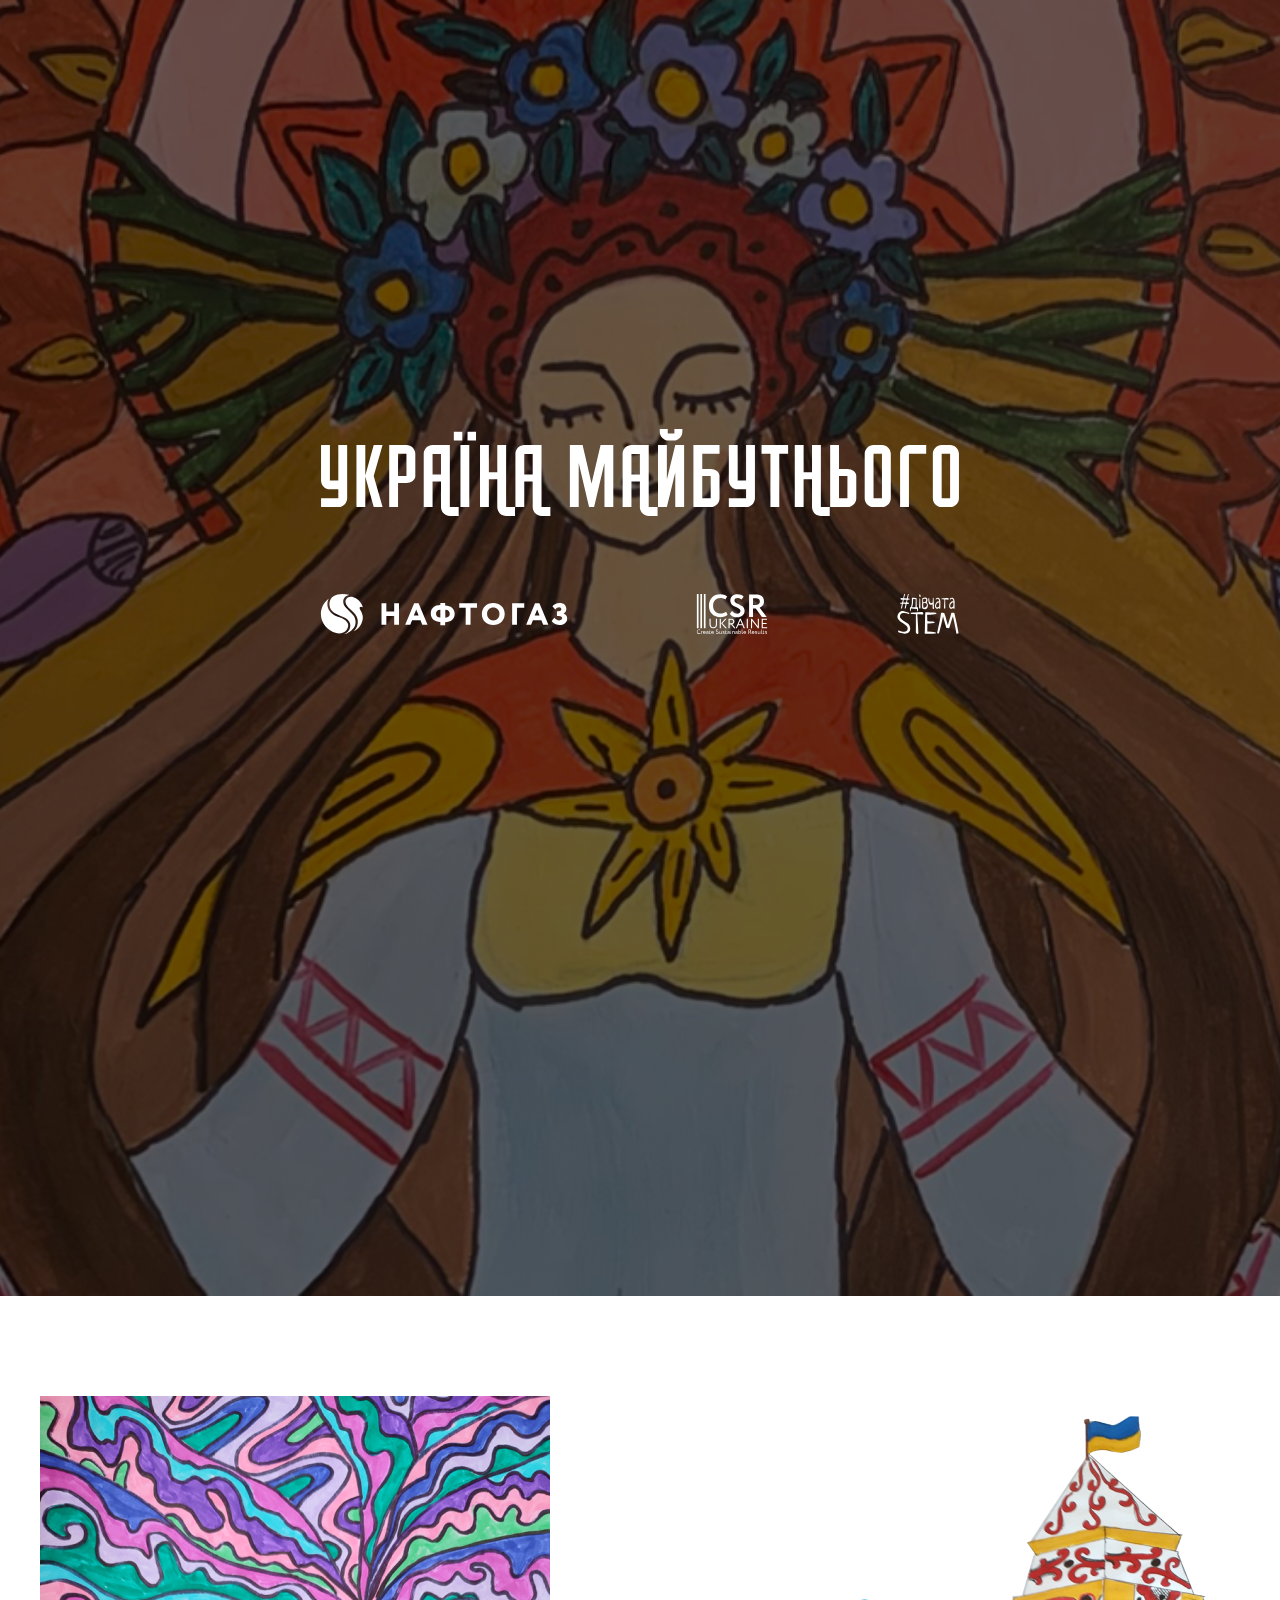
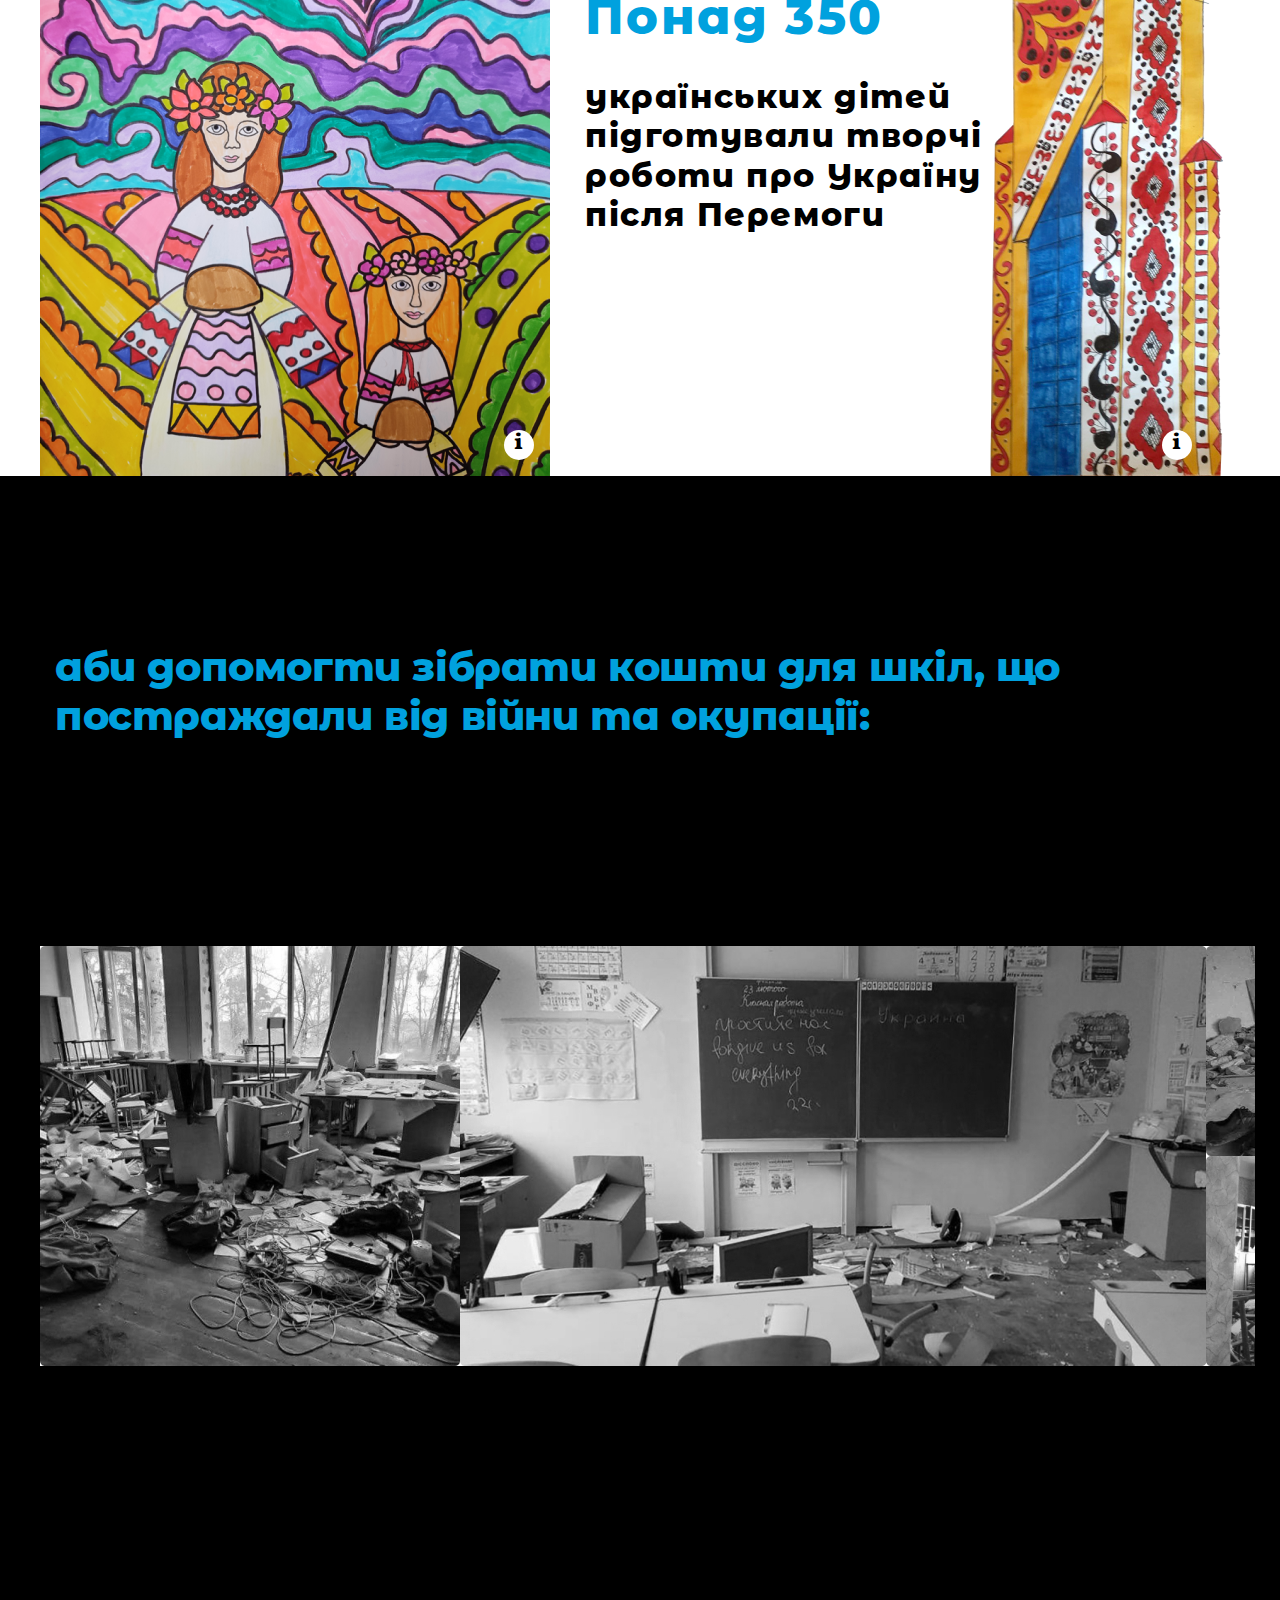
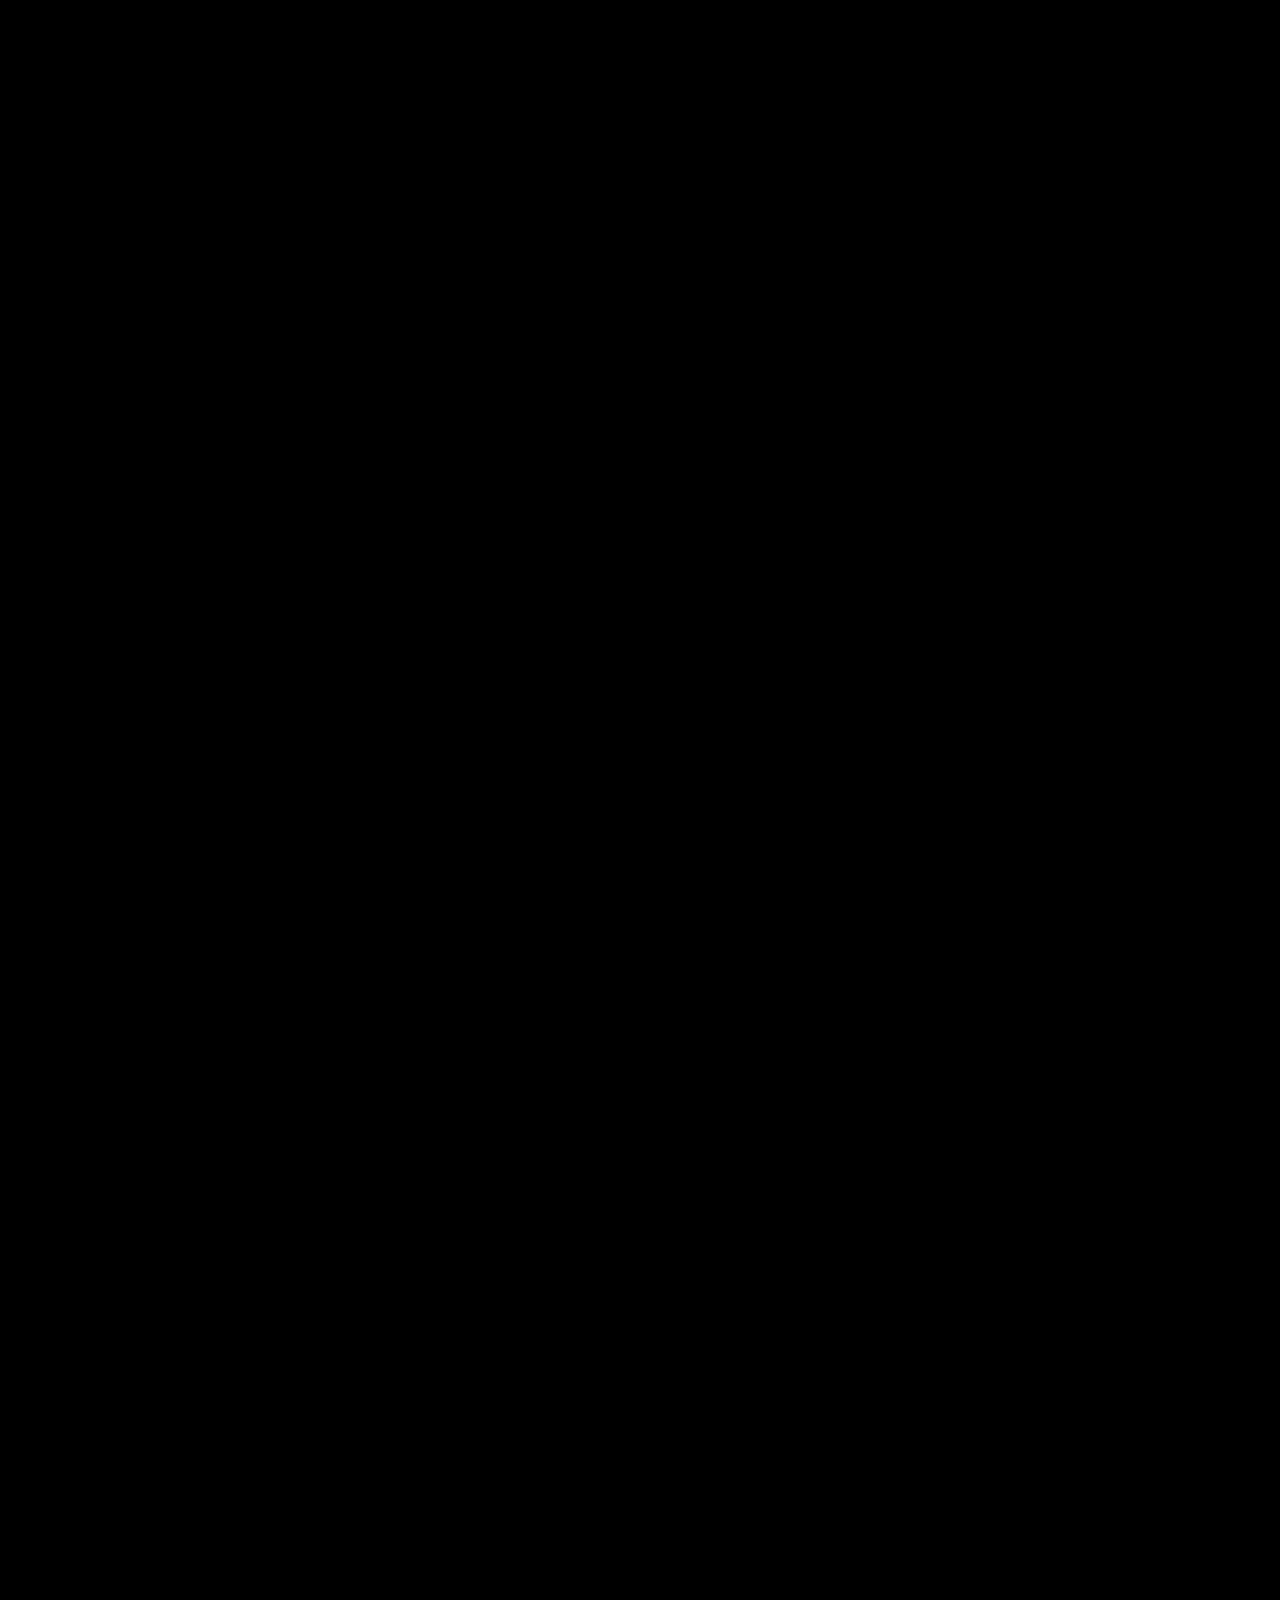
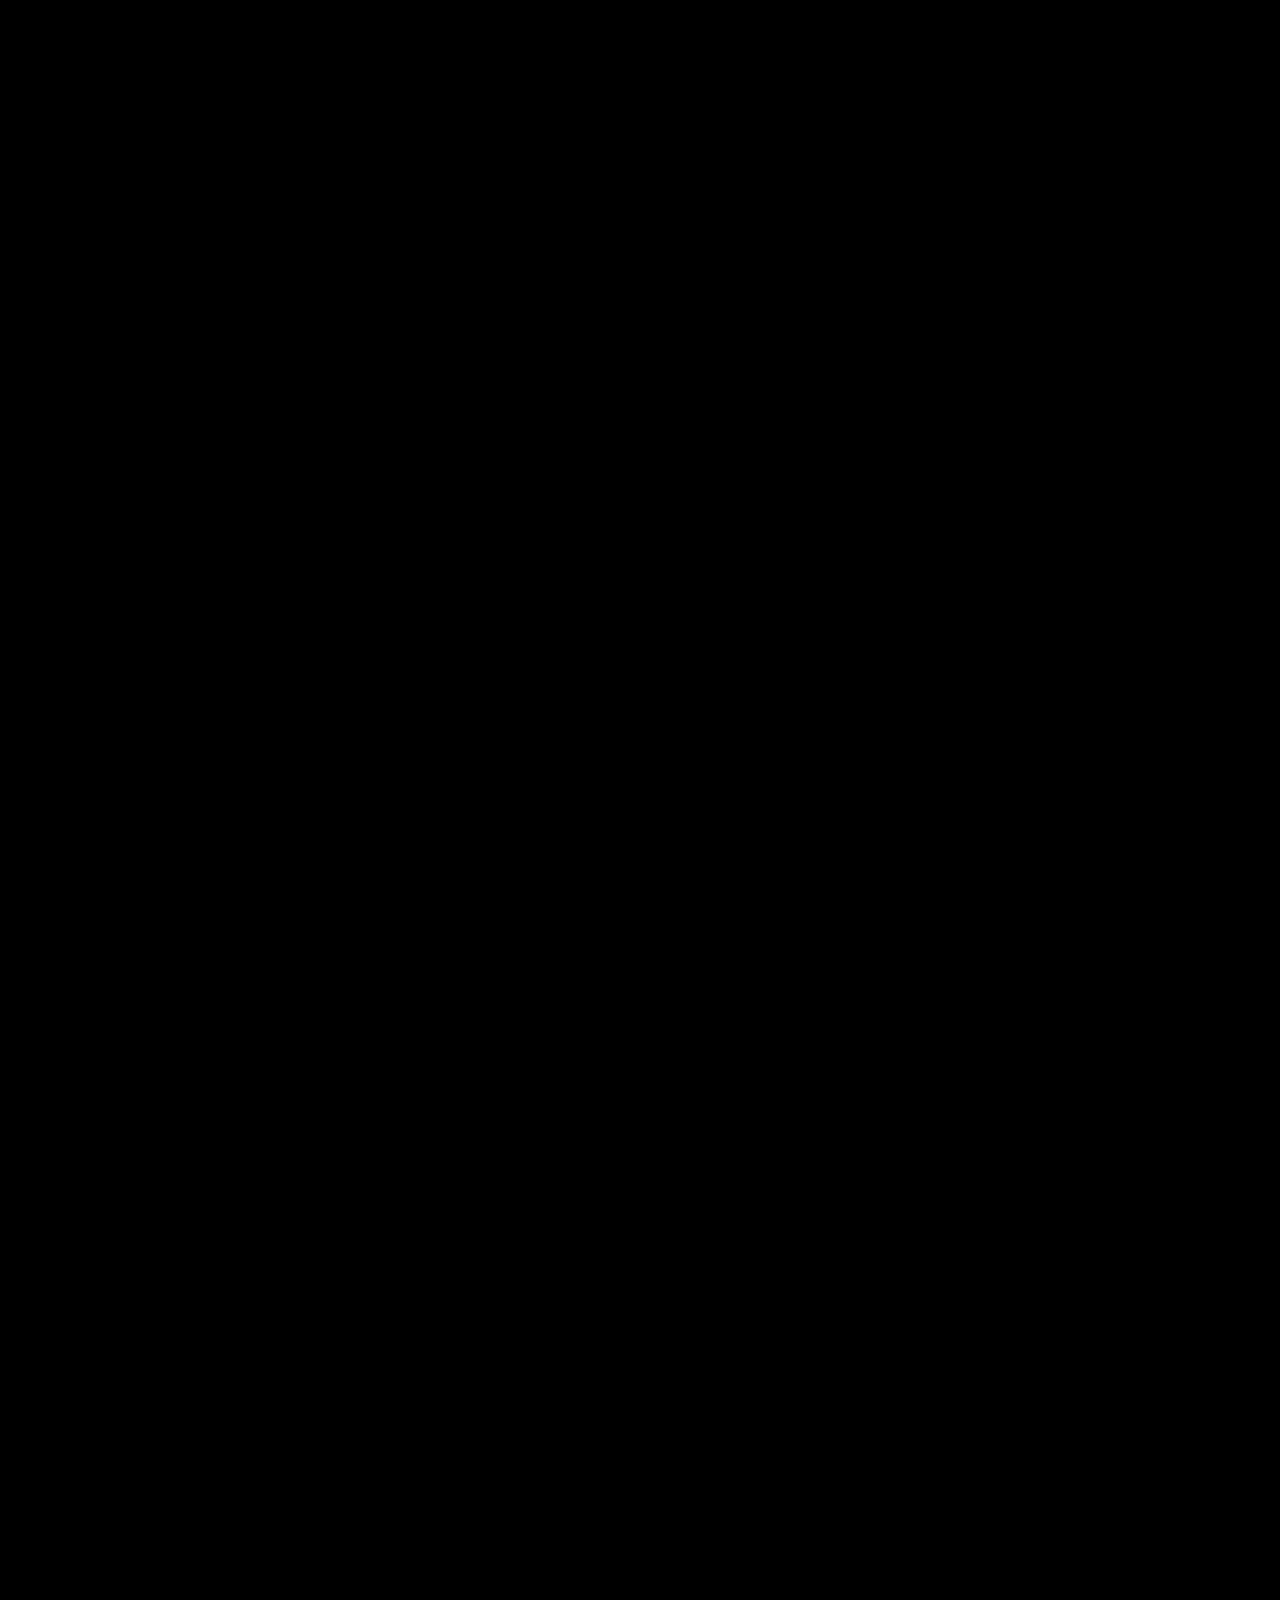
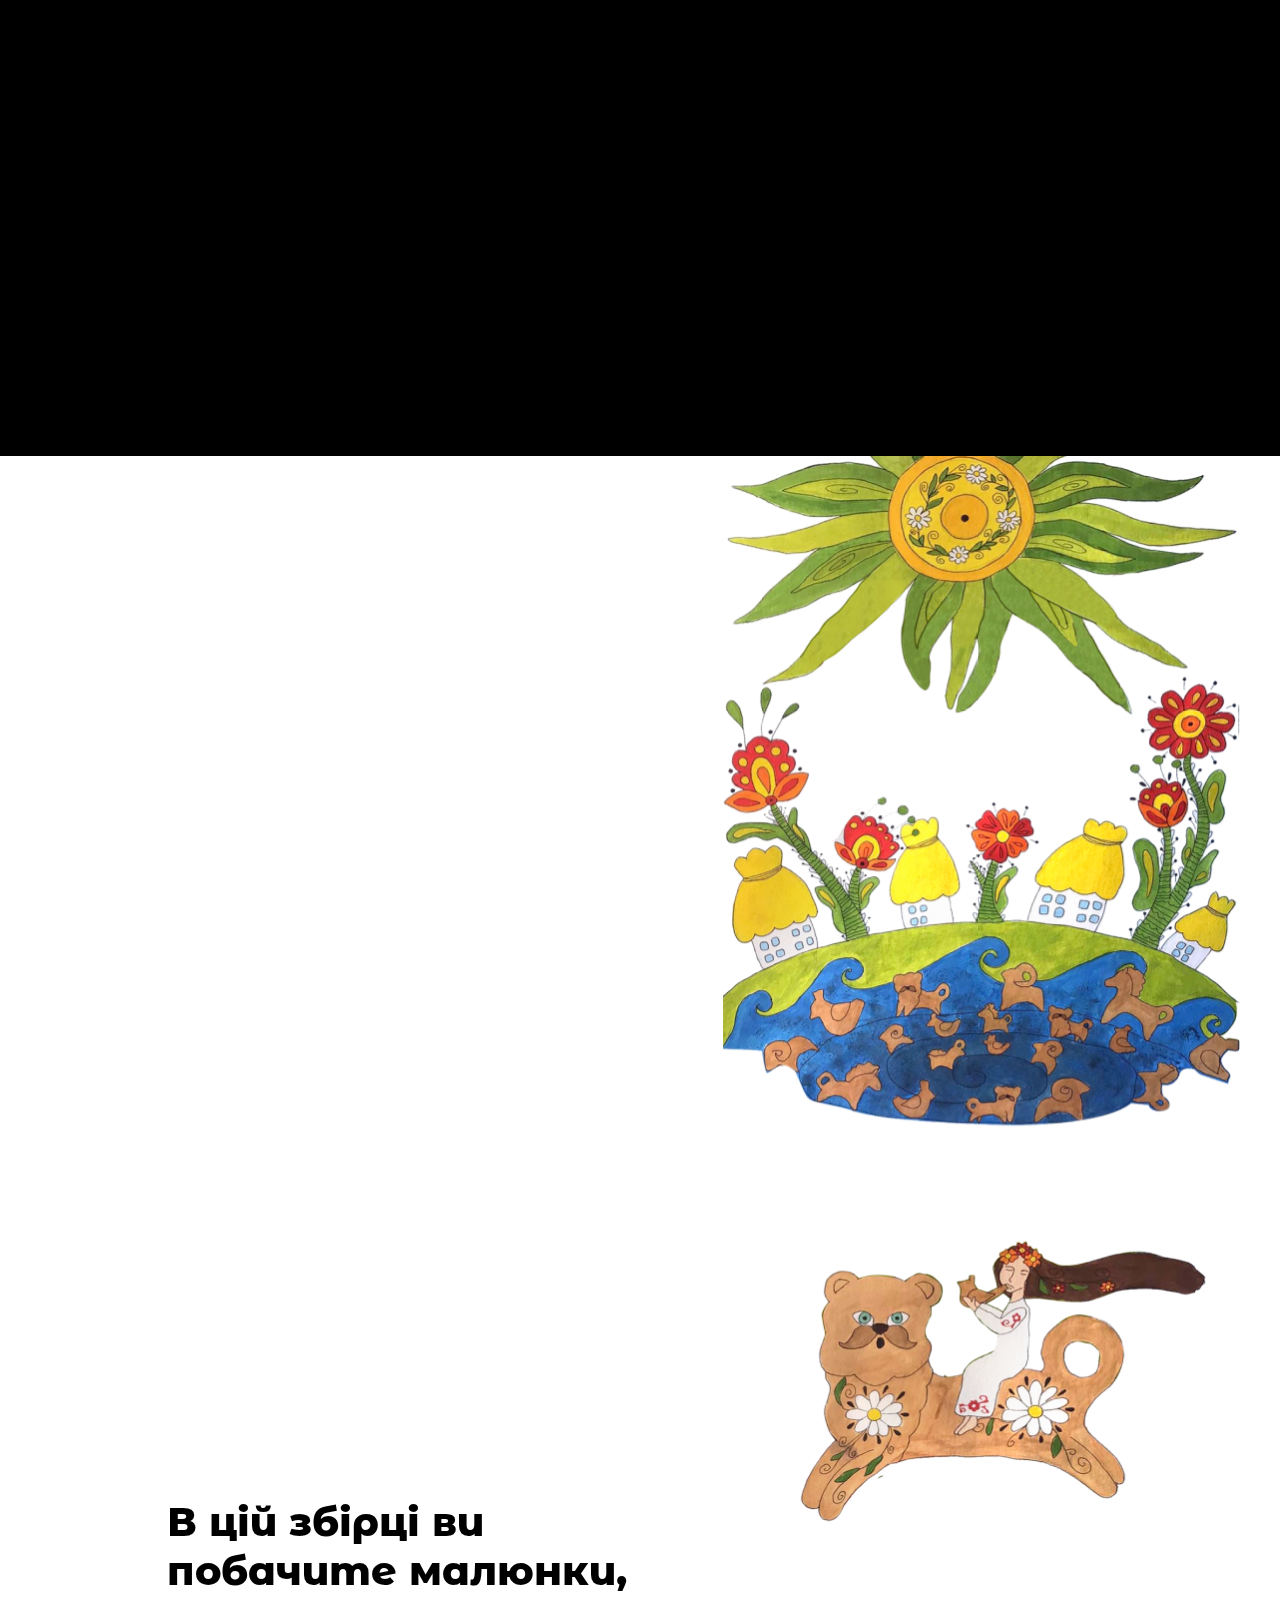
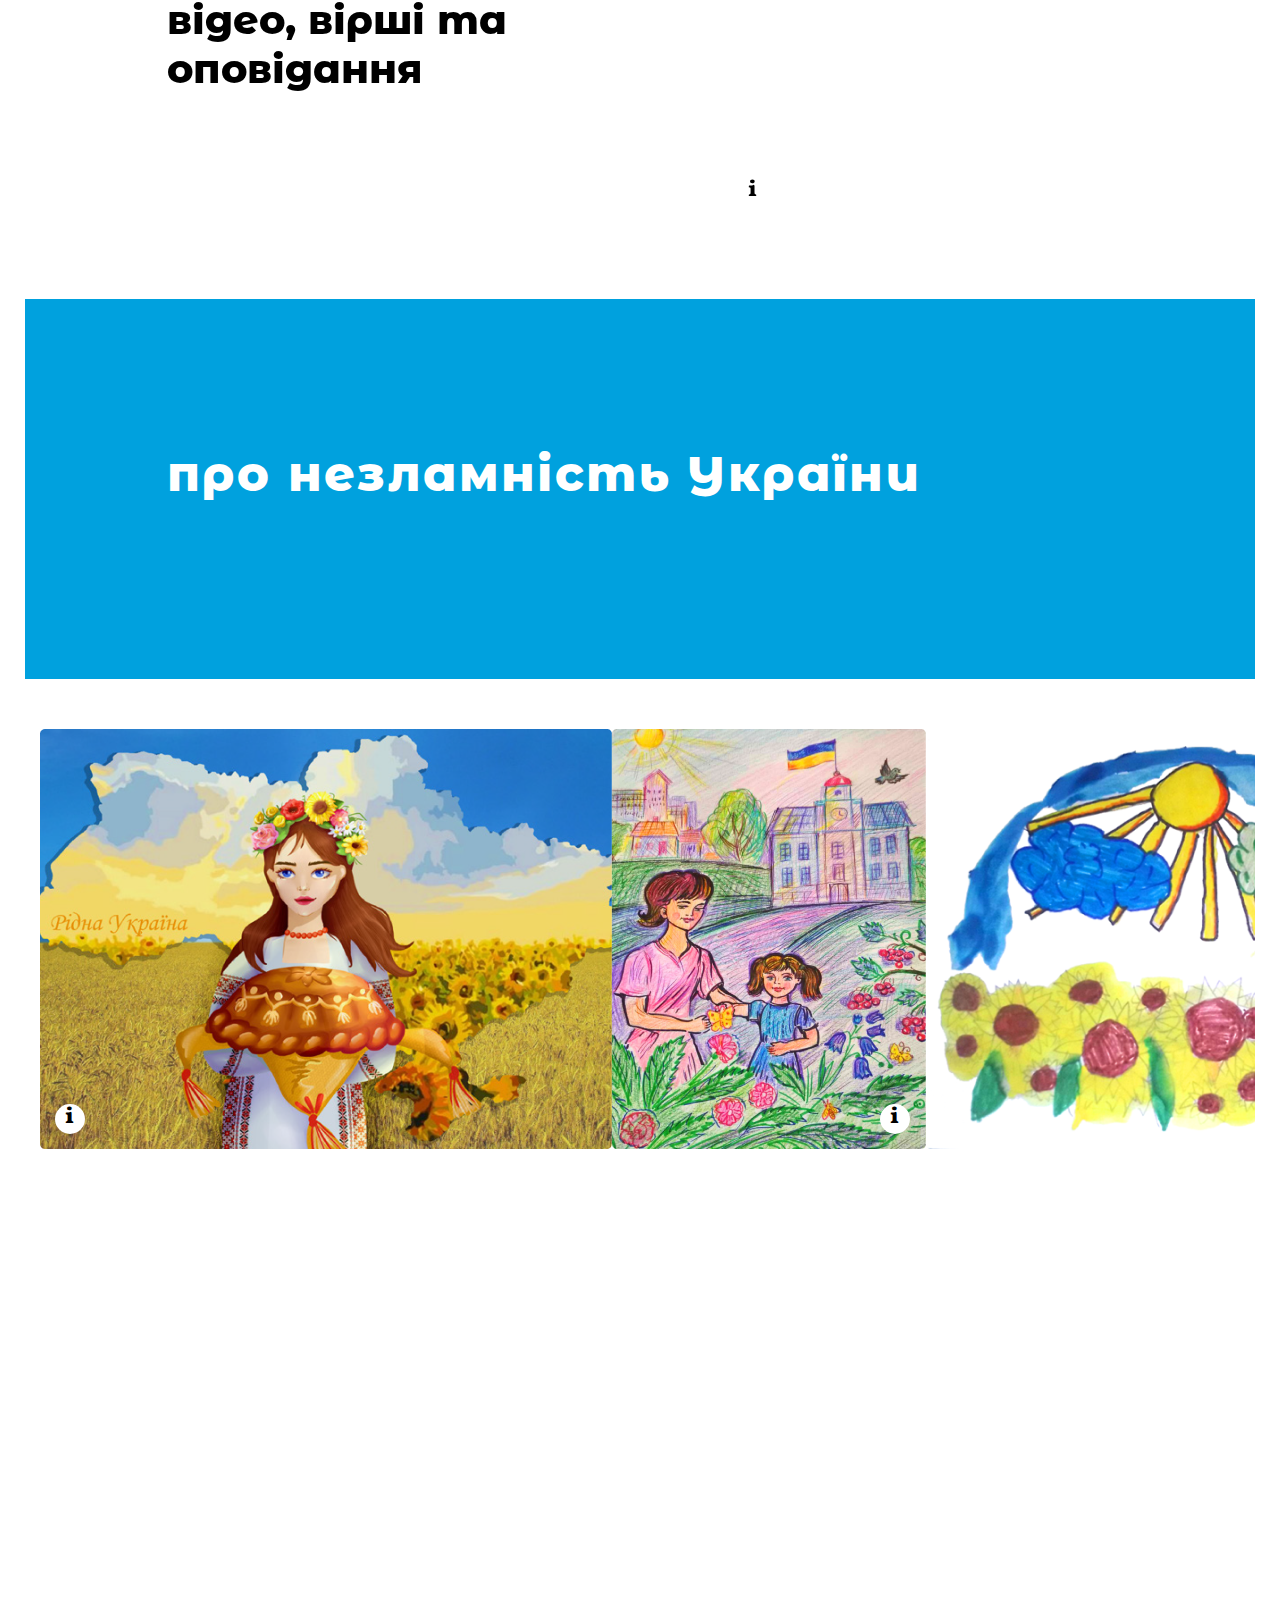
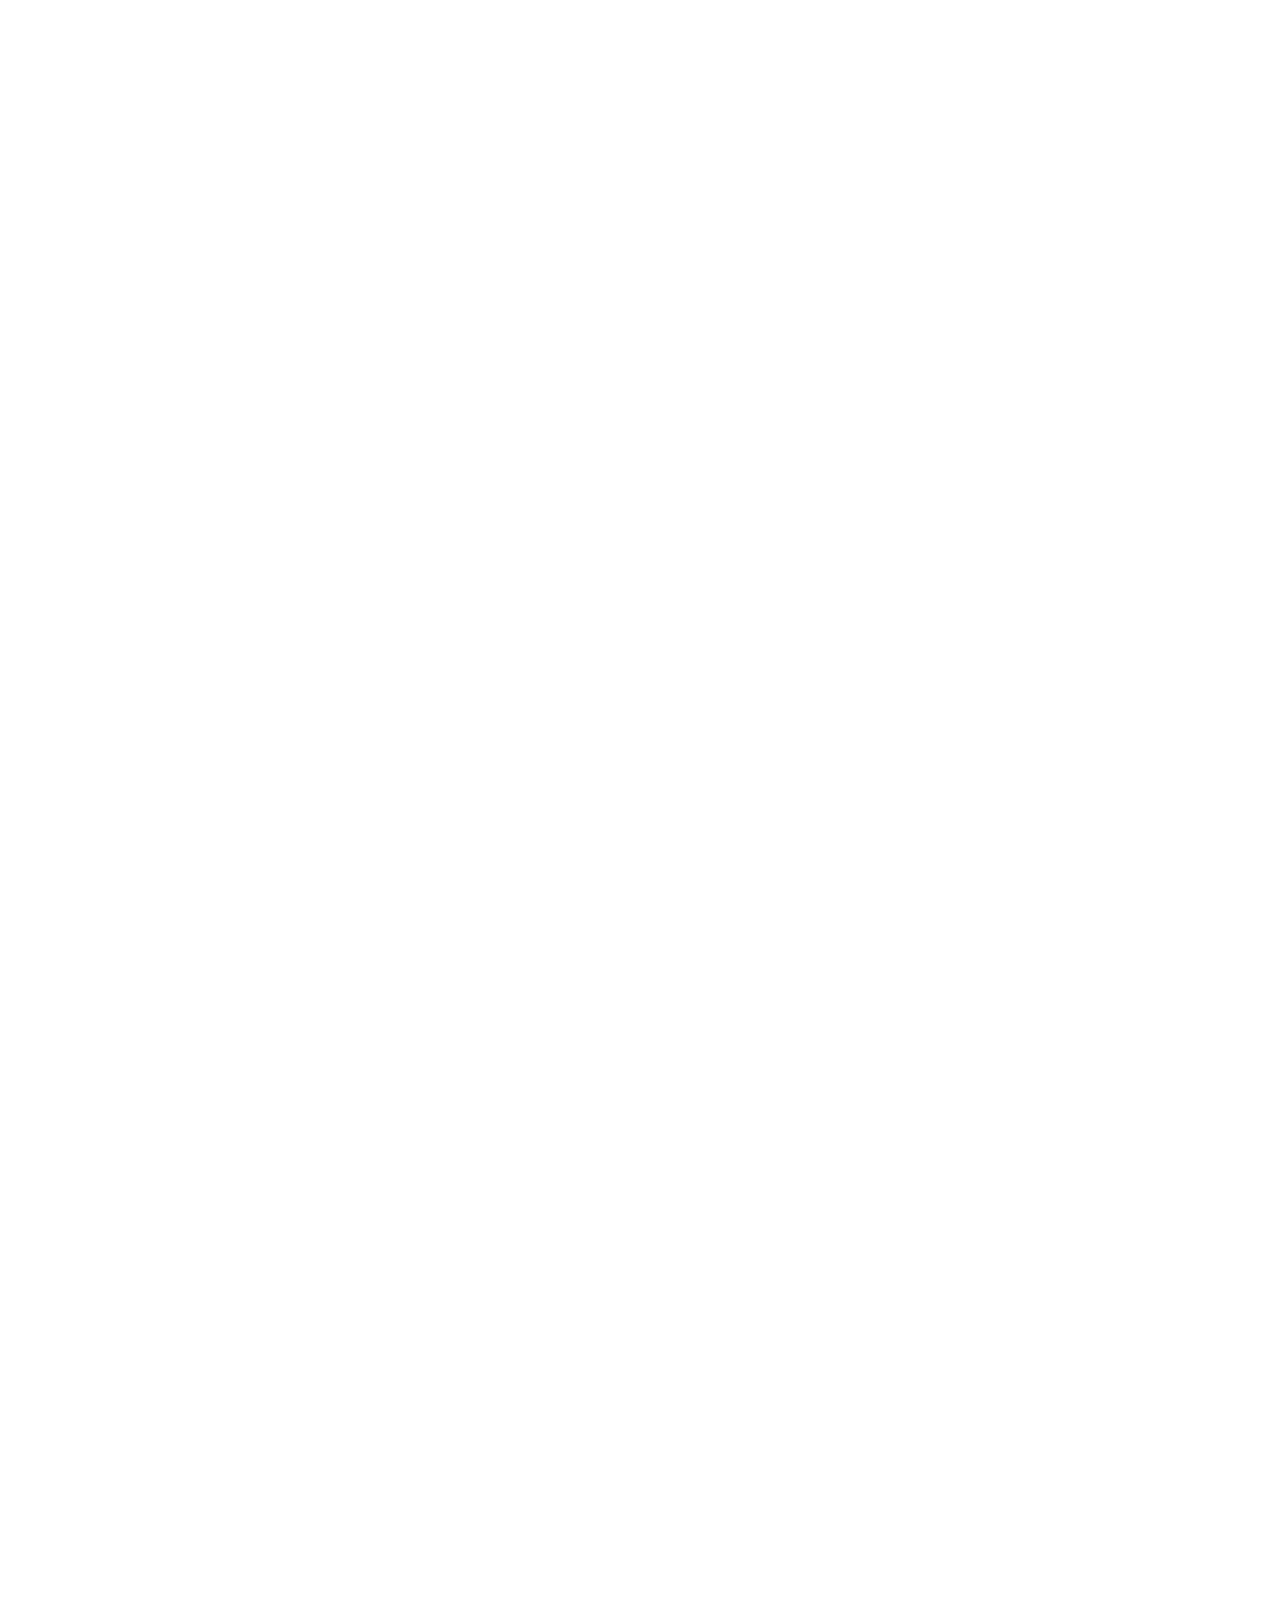
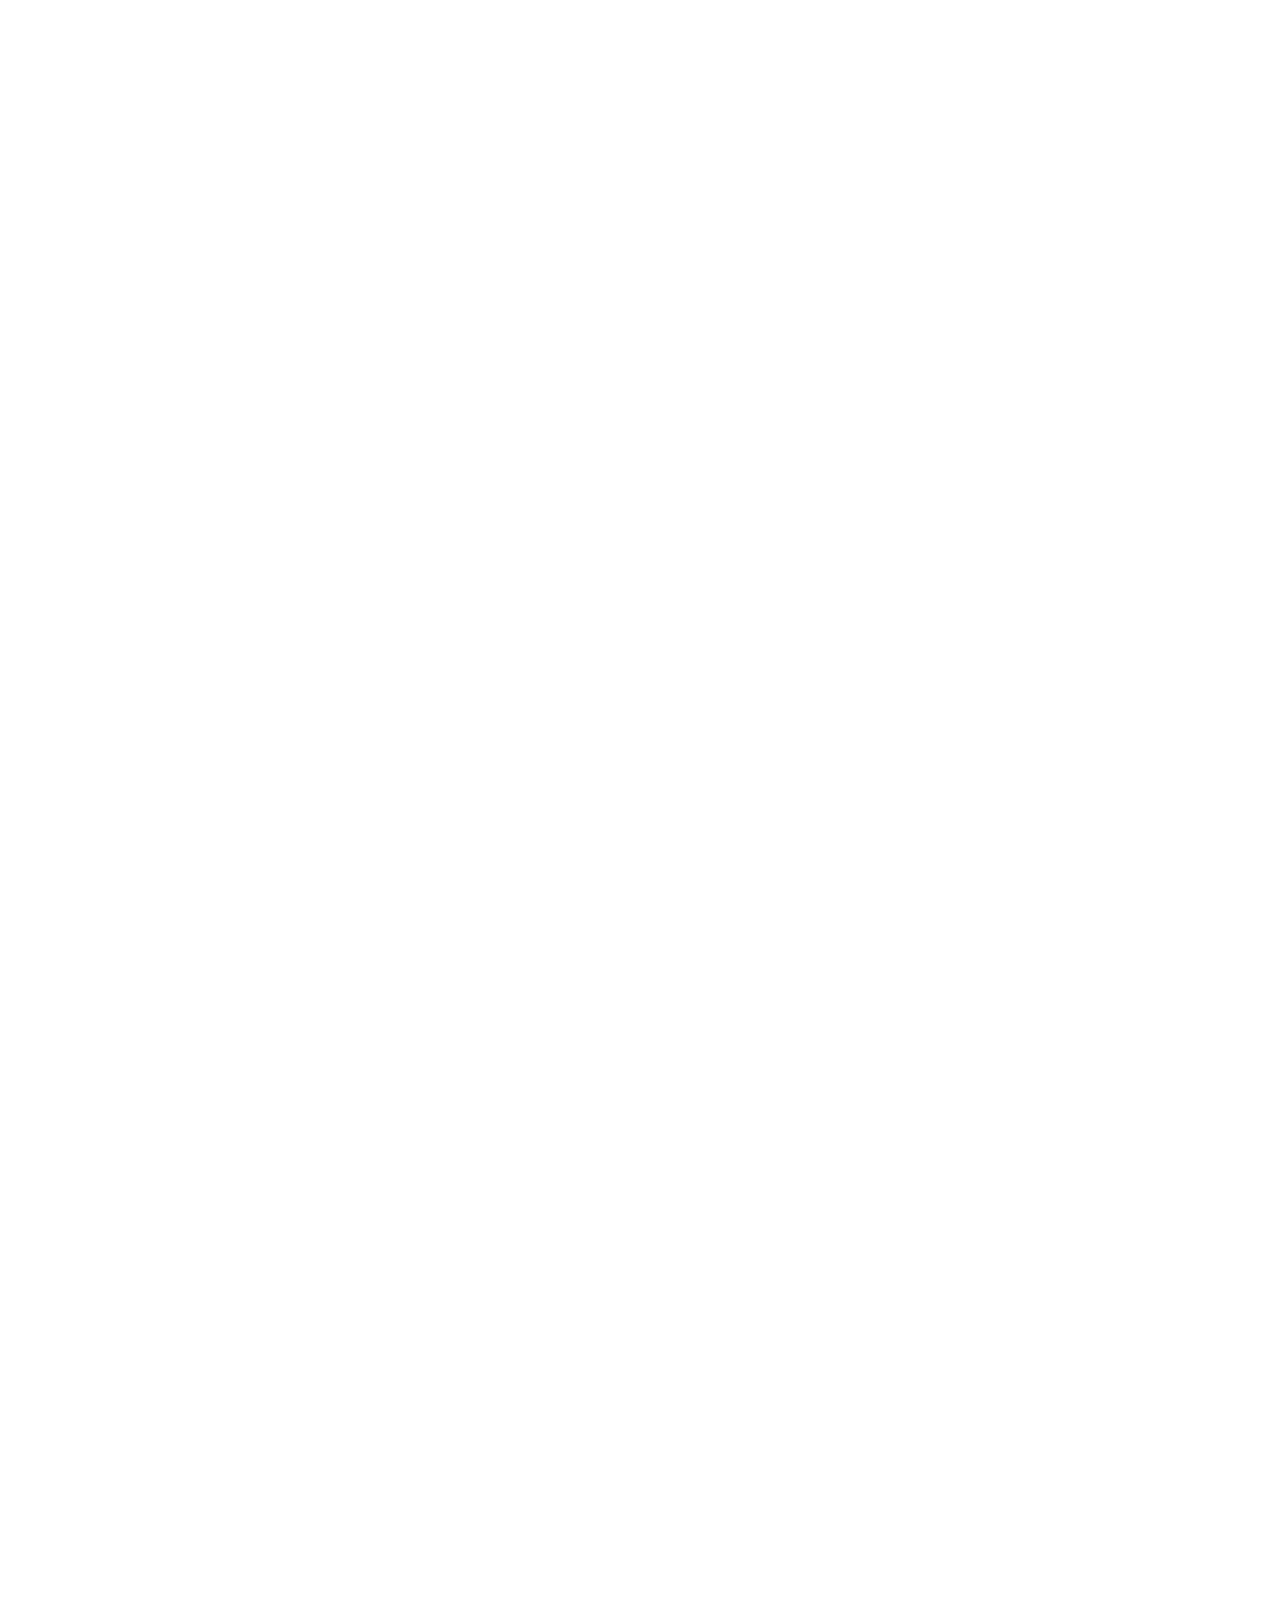
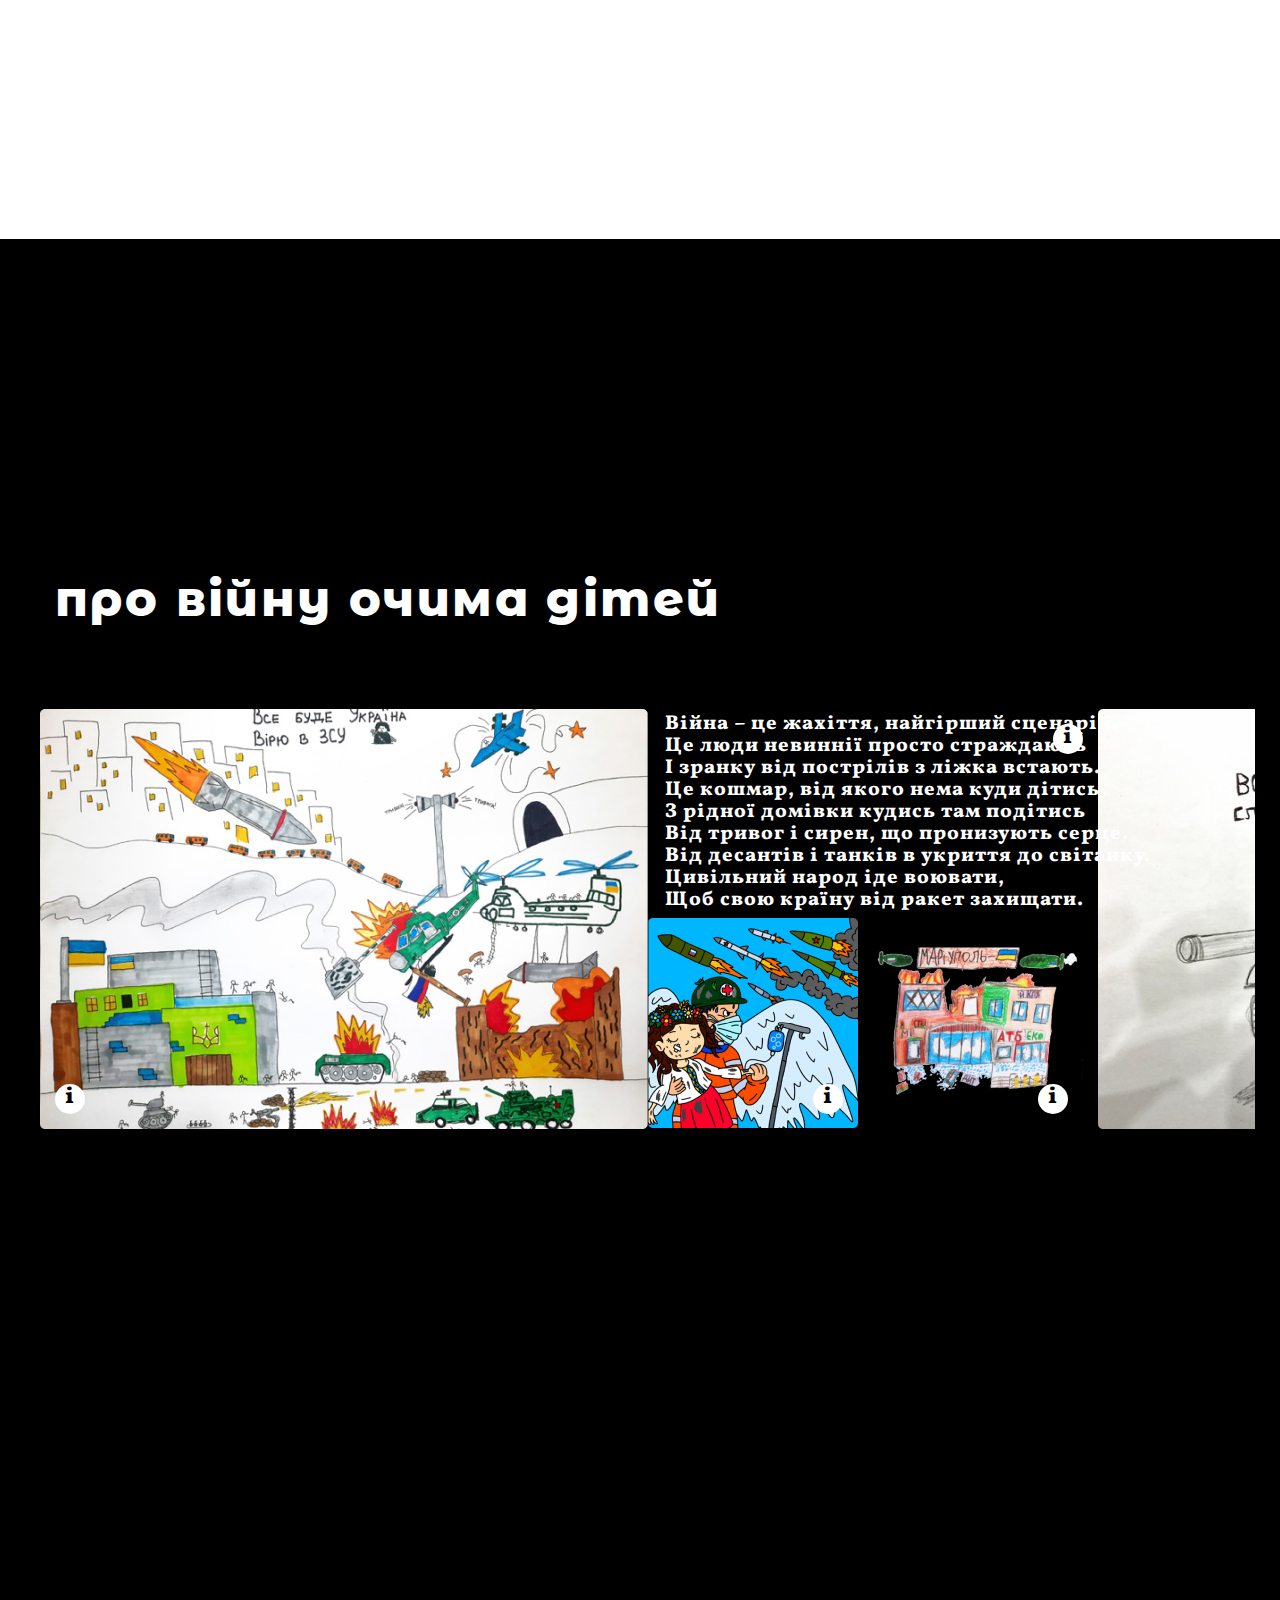
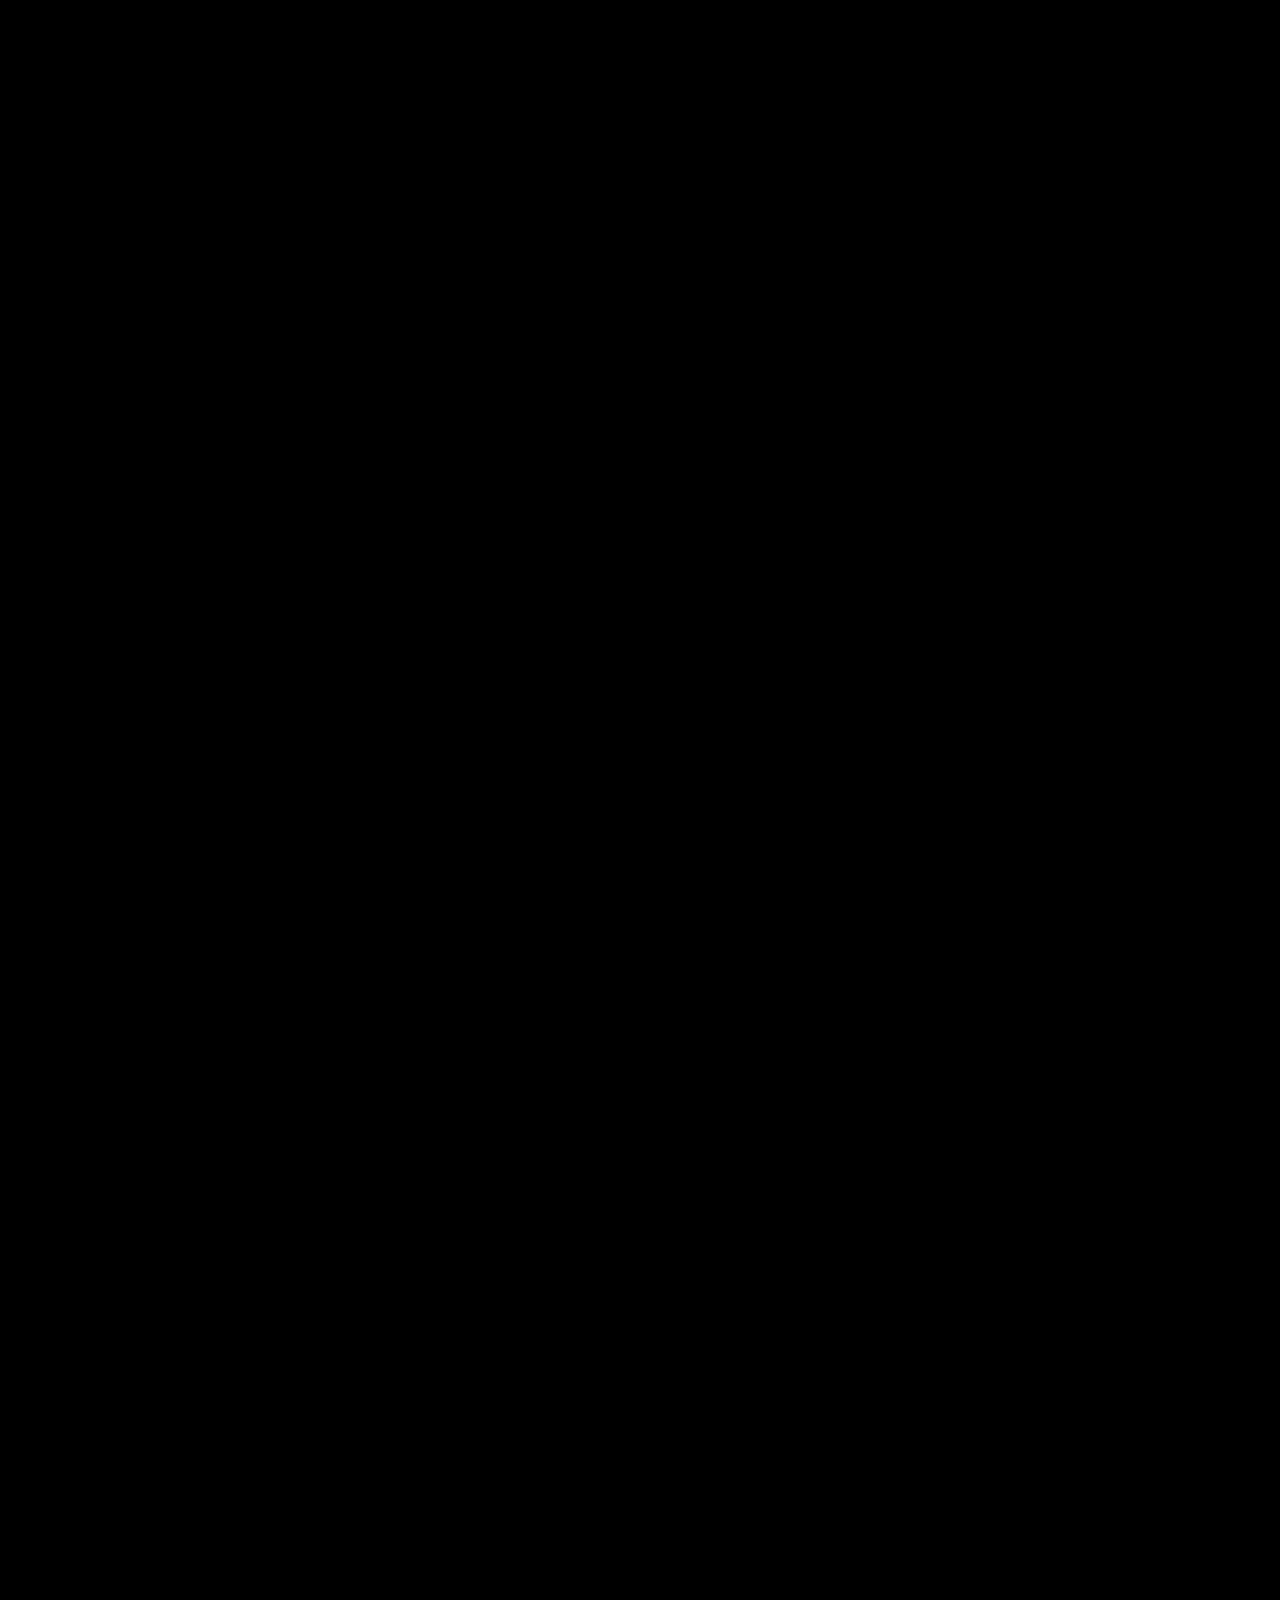
<file: index.html>
<!DOCTYPE html>
<html lang="uk">
  <head>
    <meta charset="UTF-8" />
    <meta http-equiv="X-UA-Compatible" content="IE=edge" />
    <meta name="viewport" content="width=device-width, initial-scale=1.0" />
    <link
      rel="stylesheet"
      href="https://cdnjs.cloudflare.com/ajax/libs/modern-normalize/1.1.0/modern-normalize.min.css"
      integrity="sha512-wpPYUAdjBVSE4KJnH1VR1HeZfpl1ub8YT/NKx4PuQ5NmX2tKuGu6U/JRp5y+Y8XG2tV+wKQpNHVUX03MfMFn9Q=="
      crossorigin="anonymous"
      referrerpolicy="no-referrer"
    />
    <link rel="preconnect" href="https://fonts.googleapis.com" />
    <link rel="preconnect" href="https://fonts.gstatic.com" crossorigin />
    <link
      href="https://fonts.googleapis.com/css2?family=Montserrat+Alternates:wght@500;800&family=Vollkorn:ital@1&display=swap"
      rel="stylesheet"
    />
    <link rel="stylesheet" href="./css/main.min.css" />
    <title>UkraineFuture</title>
  </head>
  <body>
    <header class="header">
      <div class="header_container">
        <nav class="top-menu">
          <a class="logo" href="/index.html"
            ><img class="logo-icon" src="./img/main-title-tablet-ukr.svg" alt="" />
          </a>
          <div class="menu-container" id="menu-container" data-menu>
            <ul class="site-nav list">
              <li class="site-nav__item">
                <a class="site-nav__link link site-nav__link--active" href="#intro">Про проєкт</a>
              </li>
              <li class="site-nav__item">
                <a class="site-nav__link link" href="#requisites">Підтримати</a>
              </li>
              <li class="site-nav__item">
                <a class="site-nav__link link" href="#contacts">Контакти</a>
              </li>
            </ul>
            <div class="langchanger">
              <a href="index.html" class="langchanger__link link">
                <div class="langchanger__tumbler tumbler">
                  <div class="tumbler__right-back"></div>
                  <div class="tumbler__ball tumbler__ball--to-eng"></div>
                </div>
              </a>
              <div class="langchanger__text">
                <a href="index-eng.html" class="langchanger__link link">english</a>
              </div>
            </div>
          </div>

          <div class="top-menu-controls">
            <div class="langswitch">
              <ul class="langswitch-items list">
                <li class="langswitch-item">
                  <a class="langswitch-link" href="index-eng.html">eng</a>
                </li>
                <li class="langswitch-item">
                  <a class="langswitch-link langswitch-link--current" href="index-ukr.html">укр</a>
                </li>
              </ul>
            </div>

            <button
              type="button"
              class="top-menu-button"
              aria-expanded="false"
              aria-controls="menu-container"
              data-menu-button
            >
              <svg
                class="top-menu-icon"
                width="40"
                height="40"
                aria-label="Перемикач мобільного меню"
              >
                <use
                  class="top-menu-use top-menu-use__cross"
                  href="./img/menu-icons.svg#cross"
                ></use>
                <use class="top-menu-use top-menu-use__menu" href="./img/menu-icons.svg#menu"></use>
              </svg>
            </button>
          </div>
        </nav>
      </div>
    </header>
    <main>
      <section class="main-section">
        <div class="container">
          <h1 class="visually-hidden">UkraineFuture</h1>
          <div class="main-title main-title--ukr"></div>
          <div class="main-orglogos">
            <ul class="main-orglogos_logo-items list">
              <li class="main-orglogos_logo-item">
                <img
                  class="main-orglogos_logo-img"
                  src="./img/naftogaz-ukr.svg"
                  alt="Naftogaz logo"
                />
              </li>
              <li class="main-orglogos_logo-item">
                <img class="main-orglogos_logo-img" src="./img/csr.svg" alt="SCR logo" />
              </li>
              <li class="main-orglogos_logo-item">
                <img
                  class="main-orglogos_logo-img"
                  src="./img/girls-stem.svg"
                  alt="Girls STEM logo"
                />
              </li>
            </ul>
          </div>
        </div>
      </section>
      <section id="intro" class="intro-section">
        <div class="container intro-section_container">
          <div class="intro-section_grid-container">
            <div class="intro-section_large-text">Понад 350</div>
            <div class="intro-section_small-text">
              українських дітей підготували творчі роботи про Україну після Перемоги
            </div>
            <div class="intro-section_work-1" data-artistid="1">
              <img
                class="intro-section_work-1-img"
                srcset="
                  ./img/intro-work-1-123.png   123w,
                  ./img/intro-work-1-298.png   298w,
                  ./img/intro-work-1-278.png   278w,
                  ./img/intro-work-1-123@2.png 246w,
                  ./img/intro-work-1-298@2.png 596w,
                  ./img/intro-work-1-278@2.png 556w
                "
                sizes="(min-width: 1200px) 278px, (min-width: 768px) 298px, (min-width: 340px) 123px"
                src="./img/intro-work-1-123.png"
                alt="Орнаментовані мурали"
              />
            </div>
            <div class="intro-section_work-2" data-artistid="2">
              <img
                class="intro-section_work-2-img"
                srcset="
                  ./img/intro-work-2-450.png    450w,
                  ./img/intro-work-2-455.png    455w,
                  ./img/intro-work-2-510.png    510w,
                  ./img/intro-work-2-450@2.png  900w,
                  ./img/intro-work-2-455@2.png  910w,
                  ./img/intro-work-2-510@2.png 1020w
                "
                sizes="(min-width: 1200px) 510px, (min-width: 768px) 455px, (min-width: 340px) 450px"
                src="./img/intro-work-2-450.png"
                alt="Мальовнича і гостинна моя Україна"
              />
            </div>
          </div>
        </div>
      </section>
      <section class="schools-section">
        <div class="container schools-section_container">
          <div class="schools-section_sticky-container">
            <div class="schools-section_flex-container">
              <div class="schools-section_flex-container2">
                <div class="schools-section_text schools-section_text--ls">
                  аби допомогти зібрати кошти для шкіл, що постраждали від війни та окупації:
                </div>
              </div>
              <div class="schools-section_slider new-slider schools-slider">
                <div class="schools-slider_plate new-slider_plate">
                  <div class="schools-slider_plate-content">
                    <div class="schools-slider_tiles">
                      <div class="schools-slider_tile new-tile schools-tile1">
                        <img
                          class="schools-slider_tile-img"
                          srcset="
                            ./img/schools-tile-1-280.jpg   280w,
                            ./img/schools-tile-1-420.jpg   420w,
                            ./img/schools-tile-1-280@2.jpg 560w,
                            ./img/schools-tile-1-420@2.jpg 840w
                          "
                          sizes="(min-width: 768px) 420px, (min-width: 340px) 280px"
                          src="./img/schools-tile-1-280.jpg"
                          alt="Розрушений шкільний клас"
                        />
                      </div>
                      <div class="schools-slider_tile new-tile schools-tile2">
                        <img
                          class="schools-slider_tile-img"
                          srcset="
                            ./img/schools-tile-2-235.jpg   235w,
                            ./img/schools-tile-2-420.jpg   420w,
                            ./img/schools-tile-2-235@2.jpg 470w,
                            ./img/schools-tile-2-420@2.jpg 840w
                          "
                          sizes="(min-width: 768px) 420px, (min-width: 340px) 235px"
                          src="./img/schools-tile-2-235.jpg"
                          alt="Розрушений шкільний клас"
                        />
                      </div>
                      <div class="schools-slider_tile new-tile schools-tile3">
                        <img
                          class="schools-slider_tile-img"
                          srcset="
                            ./img/schools-tile-3-420.jpg   420w,
                            ./img/schools-tile-3-421.jpg   421w,
                            ./img/schools-tile-3-420@2.jpg 840w,
                            ./img/schools-tile-3-421@2.jpg 842w
                          "
                          sizes="(min-width: 768px) 421px, (min-width: 340px) 420px"
                          src="./img/schools-tile-3-420.jpg"
                          alt="Розрушений шкільний клас"
                        />
                      </div>
                      <div class="schools-slider_tile new-tile schools-tile4">
                        <img
                          class="schools-slider_tile-img"
                          srcset="
                            ./img/schools-tile-4-420.jpg    420w,
                            ./img/schools-tile-4-746.jpg    746w,
                            ./img/schools-tile-4-420@2.jpg  840w,
                            ./img/schools-tile-4-746@2.jpg 1492w
                          "
                          sizes="(min-width: 768px) 746px, (min-width: 340px) 420px"
                          src="./img/schools-tile-4-420.jpg"
                          alt="Розрушений шкільний клас"
                        />
                      </div>
                      <div class="schools-slider_tile new-tile schools-tile5">
                        <img
                          class="schools-slider_tile-img"
                          srcset="
                            ./img/schools-tile-5-235.jpg   235w,
                            ./img/schools-tile-5-420.jpg   420w,
                            ./img/schools-tile-5-235@2.jpg 470w,
                            ./img/schools-tile-5-420@2.jpg 840w
                          "
                          sizes="(min-width: 768px) 420px, (min-width: 340px) 235px"
                          src="./img/schools-tile-5-235.jpg"
                          alt="Розрушений шкільний клас"
                        />
                      </div>
                      <div class="schools-slider_tile new-tile schools-tile6">
                        <img
                          class="schools-slider_tile-img"
                          srcset="
                            ./img/schools-tile-6-470.jpg   470w,
                            ./img/schools-tile-6-420.jpg   420w,
                            ./img/schools-tile-6-470@2.jpg 940w,
                            ./img/schools-tile-6-420@2.jpg 840w
                          "
                          sizes="(min-width: 768px) 420px, (min-width: 340px) 470px"
                          src="./img/schools-tile-6-420.jpg"
                          alt="Спалений шкільний автобус"
                        />
                      </div>
                    </div>
                  </div>
                  <div class="chools-slider_added-text">
                    <span class="chools-slider_added-text-span">понад 700 шкіл</span> постраждали
                    від агресії РФ. Ці школи були бомбардовані, обстріляні, пограбовані окупантами,
                    або зруйновані повністю.
                  </div>
                  <div class="schools-slider_stop-slide new-slider_stop-slide">
                    <p class="schools-slider_stop-text">
                      Дізнатися реальні історії шкіл можна
                      <a href="#goal" class="schools-slider_stop-text-link">тут</a>
                    </p>
                    <button class="btn-donate" onclick="window.location.href = '#requisites';">
                      підтримати
                    </button>
                  </div>
                </div>
              </div>
            </div>
            <div class="sticky-spacer"></div>
          </div>
        </div>
      </section>
      <section class="intro2-section">
        <div class="container intro2-section_container">
          <div class="intro2-section_sticky-container">
            <div class="intro2-section_work-1-1">
              <img
                class="intro2-section_work-1-1-img"
                srcset="
                  ./img/intro2-section_work-1-1-480.png    480w,
                  ./img/intro2-section_work-1-1-600.png    600w,
                  ./img/intro2-section_work-1-1-517.png    517w,
                  ./img/intro2-section_work-1-1-480@2x.png 480w,
                  ./img/intro2-section_work-1-1-600@2x.png 600w,
                  ./img/intro2-section_work-1-1-517@2x.png 517w
                "
                sizes="(min-width: 1200px) 517px, (min-width: 768px) 600px, (min-width: 340px) 480px"
                src="./img/intro2-section_work-1-1-480.png"
                alt="Сонце перемоги"
              />
            </div>
            <div class="intro2-section_work-1-2" data-artistid="3">
              <img
                class="intro2-section_work-1-2-img"
                srcset="
                  ./img/intro2-section_work-1-2-480.png    480w,
                  ./img/intro2-section_work-1-2-600.png    600w,
                  ./img/intro2-section_work-1-2-517.png    517w,
                  ./img/intro2-section_work-1-2-480@2x.png 480w,
                  ./img/intro2-section_work-1-2-600@2x.png 600w,
                  ./img/intro2-section_work-1-2-517@2x.png 517w
                "
                sizes="(min-width: 1200px) 517px, (min-width: 768px) 600px, (min-width: 340px) 480px"
                src="./img/intro2-section_work-1-2-480.png"
                alt="Сонце перемоги"
              />
            </div>
          </div>
          <div class="intro2-section_small-text">
            В цій збірці ви побачите малюнки, відео, вірші та оповідання
          </div>
        </div>
      </section>
      <section class="invi-section">
        <div class="container invi-section_container">
          <div class="invi-section_sticky-container">
            <div class="invi-section_flex-container">
              <div class="invi-section_flex-container2">
                <div class="invi-section_text">про незламність України</div>
              </div>
              <div class="invi-section_slider new-slider invi-slider">
                <div class="invi-slider_plate new-slider_plate">
                  <div class="invi-slider_plate-content">
                    <div class="invi-slider_tiles">
                      <div class="invi-slider_tile new-tile invi-tile1" data-artistid="4">
                        <img
                          class="invi-slider_tile-img"
                          srcset="./img/invi-tile1-320.png 320w, ./img/invi-tile1-571.png 571w"
                          sizes="(min-width: 768px) 571px, (min-width: 340px) 320px"
                          src="./img/invi-tile1-320.png"
                          alt="Рідна країна"
                        />
                      </div>
                      <div class="invi-slider_tile new-tile invi-tile2" data-artistid="5">
                        <img
                          class="invi-slider_tile-img"
                          srcset="./img/invi-tile2-320.png 320w, ./img/invi-tile2-571.png 571w"
                          sizes="(min-width: 768px) 571px, (min-width: 340px) 320px"
                          src="./img/invi-tile2-320.png"
                          alt="Ukraine of hope"
                        />
                      </div>
                      <div class="invi-slider_tile new-tile invi-tile3" data-artistid="6">
                        <img
                          class="invi-slider_tile-img"
                          srcset="./img/invi-tile3-350.png 350w, ./img/invi-tile3-314.png 314w"
                          sizes="(min-width: 768px) 314px, (min-width: 340px) 350px"
                          src="./img/invi-tile3-350.png"
                          alt="Я і Україна"
                        />
                      </div>
                      <div class="invi-slider_tile new-tile invi-tile4" data-artistid="7">
                        <img
                          class="invi-slider_tile-img"
                          srcset="./img/invi-tile4-320.png 320w, ./img/invi-tile4-572.png 572w"
                          sizes="(min-width: 768px) 572px, (min-width: 340px) 320px"
                          src="./img/invi-tile4-320.png"
                          alt="Вільна країна"
                        />
                      </div>
                      <div class="invi-slider_tile new-tile invi-tile5" data-artistid="8">
                        <img
                          class="invi-slider_tile-img"
                          srcset="./img/invi-tile5-320.png 320w, ./img/invi-tile5-571.png 571w"
                          sizes="(min-width: 768px) 571px, (min-width: 340px) 320px"
                          src="./img/invi-tile5-320.png"
                          alt="Мальовнича Україна"
                        />
                      </div>
                      <div class="invi-slider_tile new-tile invi-tile6" data-artistid="9">
                        <div class="invi-slider_tile-text">
                          <pre class="invi-slider_tile-text-pre">
У світі кращого немає,
Ніж річка, що проллється гаєм,
Ніж пташка, що в цю мить співає,
Ніж поле, де пшениця грає.
Все те ми звем – рідна земля!

І серце щастям огортає,
Коли дівча вінок сплітає,
Коли дитя батьків тримає, 
Коли пахучий хліб вдихаєм – 
То все Укра́їна моя!

І сниться сон, що окриляє:
Як Бог на лад благословляє, 
Як щастя мі́стами ступає,
Як серце Кобзаря згадає
У тиші, де цвіте життя!
                      </pre
                          >
                        </div>
                      </div>
                      <div class="invi-slider_tile new-tile invi-tile7" data-artistid="10">
                        <img
                          class="invi-slider_tile-img"
                          srcset="./img/invi-tile7-350.png 350w, ./img/invi-tile7-314.png 314w"
                          sizes="(min-width: 768px) 314px, (min-width: 340px) 350px"
                          src="./img/invi-tile7-350.png"
                          alt="Моя красноградщина після війни"
                        />
                      </div>
                    </div>
                  </div>
                  <div class="invi-slider_stop-slide new-slider_stop-slide">
                    <p class="invi-slider_stop-text">
                      Подивитися всі роботи можна
                      <a
                        href="https://www.instagram.com/ukraine_future_prosperity/#ukraine_future"
                        target="_blank"
                        class="invi-slider_stop-text-link"
                        >тут</a
                      >
                    </p>
                    <button class="btn-donate" onclick="window.location.href = '#requisites';">
                      підтримати
                    </button>
                  </div>
                </div>
              </div>
            </div>
            <div class="sticky-spacer"></div>
          </div>
        </div>
      </section>
      <section class="aboutwar-section">
        <div class="container aboutwar-section_container">
          <div class="aboutwar-section_sticky-container">
            <div class="aboutwar-section_flex-container">
              <div class="aboutwar-section_flex-container2">
                <div class="aboutwar-section_text">про війну очима дітей</div>
              </div>
              <div class="aboutwar-section_slider new-slider aboutwar-slider">
                <div class="aboutwar-slider_plate new-slider_plate">
                  <div class="aboutwar-slider_plate-content">
                    <div class="aboutwar-slider_tiles">
                      <div class="aboutwar-slider_tile new-tile aboutwar-tile1" data-artistid="11">
                        <img
                          class="aboutwar-slider_tile-img"
                          srcset="
                            ./img/aboutwar-tile1-340.png 340w,
                            ./img/aboutwar-tile1-608.png 608w
                          "
                          sizes="(min-width: 768px) 608px, (min-width: 320px) 340px"
                          src="./img/aboutwar-tile1-340.png"
                          alt="Вірю в ЗСУ"
                        />
                      </div>
                      <div class="aboutwar-slider_tile new-tile aboutwar-tile2" data-artistid="12">
                        <img
                          class="aboutwar-slider_tile-img"
                          srcset="
                            ./img/aboutwar-tile2-235.png 235w,
                            ./img/aboutwar-tile2-210.png 210w
                          "
                          sizes="(min-width: 768px) 210px, (min-width: 320px) 235px"
                          src="./img/aboutwar-tile2-235.png"
                          alt="Ми вистоїмо"
                        />
                      </div>
                      <div class="aboutwar-slider_tile new-tile aboutwar-tile3" data-artistid="13">
                        <img
                          class="aboutwar-slider_tile-img"
                          srcset="
                            ./img/aboutwar-tile3-315.png 315w,
                            ./img/aboutwar-tile3-562.png 562w
                          "
                          sizes="(min-width: 768px) 562px, (min-width: 320px) 315px"
                          src="./img/aboutwar-tile3-315.png"
                          alt="Врог не пройде"
                        />
                      </div>
                      <div class="aboutwar-slider_tile new-tile aboutwar-tile4" data-artistid="15">
                        <div class="aboutwar-slider_tile-text">
                          <pre class="aboutwar-slider_tile-text-pre">
Війна – це жахіття, найгірший сценарій.
Це люди невиннії просто страждають
І зранку від пострілів з ліжка встають.
Це кошмар, від якого нема куди дітись,
З рідної домівки кудись там подітись
Від тривог і сирен, що пронизують серце.
Від десантів і танків в укриття до світанку.
Цивільний народ іде воювати,
Щоб свою країну від ракет захищати.
</pre
                          >
                        </div>
                      </div>

                      <div class="aboutwar-slider_tile new-tile aboutwar-tile5" data-artistid="16">
                        <img
                          class="aboutwar-slider_tile-img"
                          srcset="
                            ./img/aboutwar-tile5-235.png 235w,
                            ./img/aboutwar-tile5-420.png 420w
                          "
                          sizes="(min-width: 768px) 420px, (min-width: 320px) 235px"
                          src="./img/aboutwar-tile5-235.png"
                          alt="Герої сьогодення"
                        />
                      </div>
                      <div class="aboutwar-slider_tile new-tile aboutwar-tile6" data-artistid="18">
                        <img
                          class="aboutwar-slider_tile-img"
                          srcset="
                            ./img/aboutwar-tile6-375.png 375w,
                            ./img/aboutwar-tile6-335.png 335w
                          "
                          sizes="(min-width: 768px) 335px, (min-width: 320px) 375px"
                          src="./img/aboutwar-tile6-375.png"
                          alt="Ukraine in my eyes"
                        />
                      </div>
                      <div class="aboutwar-slider_tile new-tile aboutwar-tile7" data-artistid="14">
                        <img
                          class="aboutwar-slider_tile-img"
                          srcset="
                            ./img/aboutwar-tile7-315.png 315w,
                            ./img/aboutwar-tile7-563.png 563w
                          "
                          sizes="(min-width: 768px) 563px, (min-width: 320px) 315px"
                          src="./img/aboutwar-tile7-315.png"
                          alt="Захисник України"
                        />
                      </div>
                      <div class="aboutwar-slider_tile new-tile aboutwar-tile8" data-artistid="19">
                        <img
                          class="aboutwar-slider_tile-img"
                          srcset="
                            ./img/aboutwar-tile8-320.png 320w,
                            ./img/aboutwar-tile8-286.png 286w
                          "
                          sizes="(min-width: 768px) 286px, (min-width: 320px) 320px"
                          src="./img/aboutwar-tile8-320.png"
                          alt="Коли прийде пітьма завжди прилетить він"
                        />
                      </div>
                      <div class="aboutwar-slider_tile new-tile aboutwar-tile9" data-artistid="17">
                        <img
                          class="aboutwar-slider_tile-img"
                          srcset="
                            ./img/aboutwar-tile9-235.png 235w,
                            ./img/aboutwar-tile9-210.png 210w
                          "
                          sizes="(min-width: 768px) 210px, (min-width: 320px) 235px"
                          src="./img/aboutwar-tile9-235.png"
                          alt="Янголи, які рятують життя"
                        />
                      </div>
                    </div>
                  </div>
                  <div class="aboutwar-slider_stop-slide new-slider_stop-slide">
                    <p class="aboutwar-slider_stop-text">
                      Подивитися всі роботи можна
                      <a
                        href="https://www.instagram.com/ukraine_future_prosperity/#ukraine_future"
                        target="_blank"
                        class="invi-slider_stop-text-link"
                        >тут</a
                      >
                    </p>
                    <button class="btn-donate" onclick="window.location.href = '#requisites';">
                      підтримати
                    </button>
                  </div>
                </div>
              </div>
            </div>
            <div class="sticky-spacer"></div>
          </div>
        </div>
      </section>
      <section class="about-hopes-section">
        <div class="container about-hopes-section_container">
          <div class="about-hopes-section_sticky-container">
            <div class="about-hopes-section_flex-container">
              <div class="about-hopes-section_flex-container2">
                <div class="about-hopes-section_text">про надії на щасливе майбутнє</div>
              </div>
              <div class="about-hopes-section_slider new-slider about-hopes-slider">
                <div class="about-hopes-slider_plate new-slider_plate">
                  <div class="about-hopes-slider_plate-content">
                    <div class="about-hopes-slider_tiles">
                      <div
                        class="about-hopes-slider_tile new-tile about-hopes-tile1"
                        data-artistid="20"
                      >
                        <img
                          class="about-hopes-slider_tile-img"
                          srcset="
                            ./img/about-hopes-tile1-320.png 320w,
                            ./img/about-hopes-tile1-572.png 572w
                          "
                          sizes="(min-width: 768px) 572px, (min-width: 320px) 320px"
                          src="./img/about-hopes-tile1-320.png"
                          alt="Мирна весняна столиця"
                        />
                      </div>
                      <div
                        class="about-hopes-slider_tile new-tile about-hopes-tile2"
                        data-artistid="22"
                      >
                        <img
                          class="about-hopes-slider_tile-img"
                          srcset="
                            ./img/about-hopes-tile2-320.png 320w,
                            ./img/about-hopes-tile2-286.png 286w
                          "
                          sizes="(min-width: 768px) 286px, (min-width: 320px) 320px"
                          src="./img/about-hopes-tile2-320.png"
                          alt="Погляд в майбутнє"
                        />
                      </div>
                      <div
                        class="about-hopes-slider_tile new-tile about-hopes-tile3"
                        data-artistid="23"
                      >
                        <img
                          class="about-hopes-slider_tile-img"
                          srcset="
                            ./img/about-hopes-tile3-320.png 320w,
                            ./img/about-hopes-tile3-286.png 286w
                          "
                          sizes="(min-width: 768px) 286px, (min-width: 320px) 320px"
                          src="./img/about-hopes-tile3-320.png"
                          alt="Щасливі тварини у вільній країні"
                        />
                      </div>
                      <div
                        class="about-hopes-slider_tile new-tile about-hopes-tile4"
                        data-artistid="25"
                      >
                        <img
                          class="about-hopes-slider_tile-img"
                          srcset="
                            ./img/about-hopes-tile4-175.png 175w,
                            ./img/about-hopes-tile4-312.png 312w
                          "
                          sizes="(min-width: 768px) 312px, (min-width: 320px) 175px"
                          src="./img/about-hopes-tile4-175.png"
                          alt="Квітуча Україна"
                        />
                      </div>
                      <div
                        class="about-hopes-slider_tile new-tile about-hopes-tile5"
                        data-artistid="27"
                      >
                        <div class="about-hopes-slider_tile-text about-hopes-slider_tile-text1">
                          ...Коли кажуть про майбутнє я уявляю у своєму селі нові велодоріжки, у нас
                          дуже велике село і об’їхати його не так легко. Я мрію про чисті і цікаві
                          ігрові майданчики для дітей, такі як в місті Харків. У майбутньому уявляю
                          квітучу алею з ліхтариками замість старого парка біля нашої школи,
                          тротуарами та лавками...
                        </div>
                      </div>
                      <div
                        class="about-hopes-slider_tile new-tile about-hopes-tile6"
                        data-artistid="28"
                      >
                        <img
                          class="about-hopes-slider_tile-img"
                          srcset="
                            ./img/about-hopes-tile6-340.png 340w,
                            ./img/about-hopes-tile6-304.png 304w
                          "
                          sizes="(min-width: 768px) 304px, (min-width: 340px) 340px"
                          src="./img/about-hopes-tile6-340.png"
                          alt="Вперед в мирну Україну"
                        />
                      </div>
                      <div
                        class="about-hopes-slider_tile new-tile about-hopes-tile7"
                        data-artistid="21"
                      >
                        <img
                          class="about-hopes-slider_tile-img"
                          srcset="
                            ./img/about-hopes-tile7-320.png 320w,
                            ./img/about-hopes-tile7-572.png 572w
                          "
                          sizes="(min-width: 768px) 572px, (min-width: 320px) 320px"
                          src="./img/about-hopes-tile7-320.png"
                          alt="Харків майбутнього"
                        />
                      </div>
                      <div
                        class="about-hopes-slider_tile new-tile about-hopes-tile8"
                        data-artistid="24"
                      >
                        <div class="about-hopes-slider_tile-text about-hopes-slider_tile-text2">
                          <pre class="about-hopes-slider_tile-text-pre">
... Насієм квітів – жовтих, синіх, білих,
Подяку тим, хто заплатив життям.
Нехай красу дарують дітям вірним,
Загиблим нашим Донечкам й синам.

А ще нових пісень ми заспіваєм,
Та не забудемо і тих, що в нас живуть,
Бо ”Ще не вмерла...” нині кожен знає,
Та ”Ой у лузі...” нам вже не забуть.</pre
                          >
                        </div>
                      </div>
                      <div
                        class="about-hopes-slider_tile new-tile about-hopes-tile9"
                        data-artistid="26"
                      >
                        <img
                          class="about-hopes-slider_tile-img"
                          srcset="
                            ./img/about-hopes-tile9-320.png 320w,
                            ./img/about-hopes-tile9-572.png 572w
                          "
                          sizes="(min-width: 768px) 572px, (min-width: 320px) 320px"
                          src="./img/about-hopes-tile9-320.png"
                          alt="ВІдбудована українська вулиця"
                        />
                      </div>
                    </div>
                  </div>
                  <div class="about-hopes-slider_stop-slide new-slider_stop-slide">
                    <p class="about-hopes-slider_stop-text">
                      Подивитися всі роботи можна
                      <a
                        href="https://www.instagram.com/ukraine_future_prosperity/#ukraine_future"
                        target="_blank"
                        class="invi-slider_stop-text-link"
                        >тут</a
                      >
                    </p>
                    <button class="btn-donate" onclick="window.location.href = '#requisites';">
                      підтримати
                    </button>
                  </div>
                </div>
              </div>
            </div>
            <div class="sticky-spacer"></div>
          </div>
        </div>
      </section>
      <section id="goal" class="our-target-section">
        <div class="container our-target-section_container">
          <h2 class="our-target-section_title visually-hidden title">Наша мета</h2>
          <div class="our-target-section_flex-container">
            <div class="our-target-section_large-text">
              Наша перша мета – зібрати 500 000 грн, аби допомогти 10 школам відновити навчання
              дітей
            </div>
            <div class="youtube-media">
              <iframe
                class="youtube-player"
                src="https://www.youtube.com/embed/KCAD_AkJHGk"
                title="YouTube video player"
                frameborder="0"
                allow="accelerometer; autoplay; clipboard-write; encrypted-media; gyroscope; picture-in-picture"
                allowfullscreen
              ></iframe>
            </div>
          </div>
          <div class="progres-bar">
            <div class="progres-bar_text">на сьогодні зібрано</div>
            <div class="progres-bar_loader-line"></div>
          </div>
        </div>
      </section>
      <section id="requisites" class="requisites-section">
        <div class="container requisites-section_container">
          <h2 class="requisites-section_title title">Реквізити</h2>
          <div class="requisites-section_subtitle">ГО Центр<br />«Розвиток КСВ»</div>
          <ul class="requisites-items list">
            <li class="requisites-item">
              <div class="requisites-item-key">Код ЕДРПОУ:</div>
              <div class="requisites-item-value">35310636</div>
            </li>
            <li class="requisites-item">
              <div class="requisites-item-key">Назва банку:</div>
              <div class="requisites-item-value">Райффайзен Банк Аваль</div>
            </li>
            <li class="requisites-item">
              <div class="requisites-item-key">Рахунок в гривні:</div>
              <div class="requisites-item-value">UA73 3808 0500 0000 0026 0064 0014 1</div>
            </li>
            <li class="requisites-item">
              <div class="requisites-item-key">Рахунок в євро:</div>
              <div class="requisites-item-value">UA73 3808 0500 0000 0026 0027 8058 6</div>
            </li>
            <li class="requisites-item">
              <div class="requisites-item-key">Призначення платежу:</div>
              <div class="requisites-item-value">
                “Безповоротна фінансова допомога на проєкт “Україна майбутнього”
              </div>
            </li>
          </ul>
          <div class="requisites-section_work-1" data-artistid="29">
            <img
              srcset="
                ./img/requisites-section_work-1-450.jpg    450w,
                ./img/requisites-section_work-1-581.jpg    581w,
                ./img/requisites-section_work-1-768.jpg    768w,
                ./img/requisites-section_work-1-450@2x.jpg 450w,
                ./img/requisites-section_work-1-581@2x.jpg 581w,
                ./img/requisites-section_work-1-768@2x.jpg 768w
              "
              sizes="(min-width: 1200px) 581px, (min-width: 768px) 768px, (min-width: 480px) 450px"
              src="./img/requisites-section_work-1-450.jpg"
              alt="Sightseeing of the native city"
              class="requisites-section_work-1-img"
            />
          </div>
        </div>
      </section>
    </main>
    <footer id="contacts" class="footer">
      <div class="container footer_container">
        <h2 class="footer_title title">Контакти</h2>
        <div class="footer_add-container">
          <div class="social">
            <ul class="social-list list">
              <li class="social_item">
                <div class="social_icon">
                  <a href="https://www.instagram.com/ukraine_future_prosperity/"
                    ><img
                      class="social_icon-img"
                      src="./img/instagram-icon.svg"
                      alt="logo instagram"
                  /></a>
                </div>
                <div class="social_link">
                  <a href="https://www.instagram.com/ukraine_future_prosperity/"
                    >https://www.instagram.com/<span class="br"> </span
                    >ukraine_future_prosperity/</a
                  >
                </div>
              </li>
              <li class="social_item">
                <div class="social_icon">
                  <a href="https://www.facebook.com/ukrainefutureprosperity"
                    ><img
                      class="social_icon-img"
                      src="./img/facebook-icon.svg"
                      alt="logo instagram"
                  /></a>
                </div>
                <div class="social_link">
                  <a href="https://www.facebook.com/ukrainefutureprosperity"
                    >https://www.facebook.com/<span class="br"> </span>ukrainefutureprosperity</a
                  >
                </div>
              </li>
              <li class="social_item">
                <div class="social_icon">
                  <a href="mailto:energyfutureproject@gmail.com"
                    ><img class="social_icon-img" src="./img/mail-icon.svg" alt="logo instagram"
                  /></a>
                </div>
                <div class="social_link">
                  <a href="mailto:energyfutureproject@gmail.com">energyfutureproject@gmail.com</a>
                </div>
              </li>
            </ul>
            <div class="insta">
              <div class="insta_text">
                Творчі роботи всіх учасників можна подивитися в Інстаграмі проєкту!
              </div>
              <div class="insta_link">
                <a href="https://www.instagram.com/ukraine_future_prosperity/#ukraine_future"
                  >https://www.instagram.com/<span class="br"> </span
                  >ukraine_future_prosperity/<span class="br"> </span>#ukraine_future</a
                >
              </div>
            </div>
            <div class="project-create">
              Проєкт створено компанією <a href="https://csr.ugv.com.ua/">Нафтогаз</a> та
              <a href="https://csr-ukraine.org/">ГО&nbsp;Центр&nbsp;Розвиток&nbsp;КСВ</a> (<a
                href="https://divchata-stem.org/"
                >ініціатива&nbsp;Дівчата&nbsp;STEM</a
              >)
            </div>
          </div>
          <div class="main-orglogos main-orglogos--footer">
            <ul class="main-orglogos_logo-items list">
              <li class="main-orglogos_logo-item">
                <img
                  class="main-orglogos_logo-img"
                  src="./img/naftogaz-ukr.svg"
                  alt="Naftogaz logo"
                />
              </li>
              <li class="main-orglogos_logo-item">
                <img class="main-orglogos_logo-img" src="./img/csr.svg" alt="SCR logo" />
              </li>
              <li class="main-orglogos_logo-item">
                <img
                  class="main-orglogos_logo-img"
                  src="./img/girls-stem.svg"
                  alt="Girls STEM logo"
                />
              </li>
            </ul>
          </div>
        </div>
        <div class="copyright">© 2022</div>
      </div>
    </footer>
    <script src="./js/header.js" type="module"></script>
    <script src="./js/menu.js" type="module"></script>
    <script src="./js/site-nav.js" type="module"></script>
    <script src="./js/many-sliders.js" type="module"></script>
    <script src="./js/work-info-ukr.js" type="module"></script>
  </body>
</html>
</file>
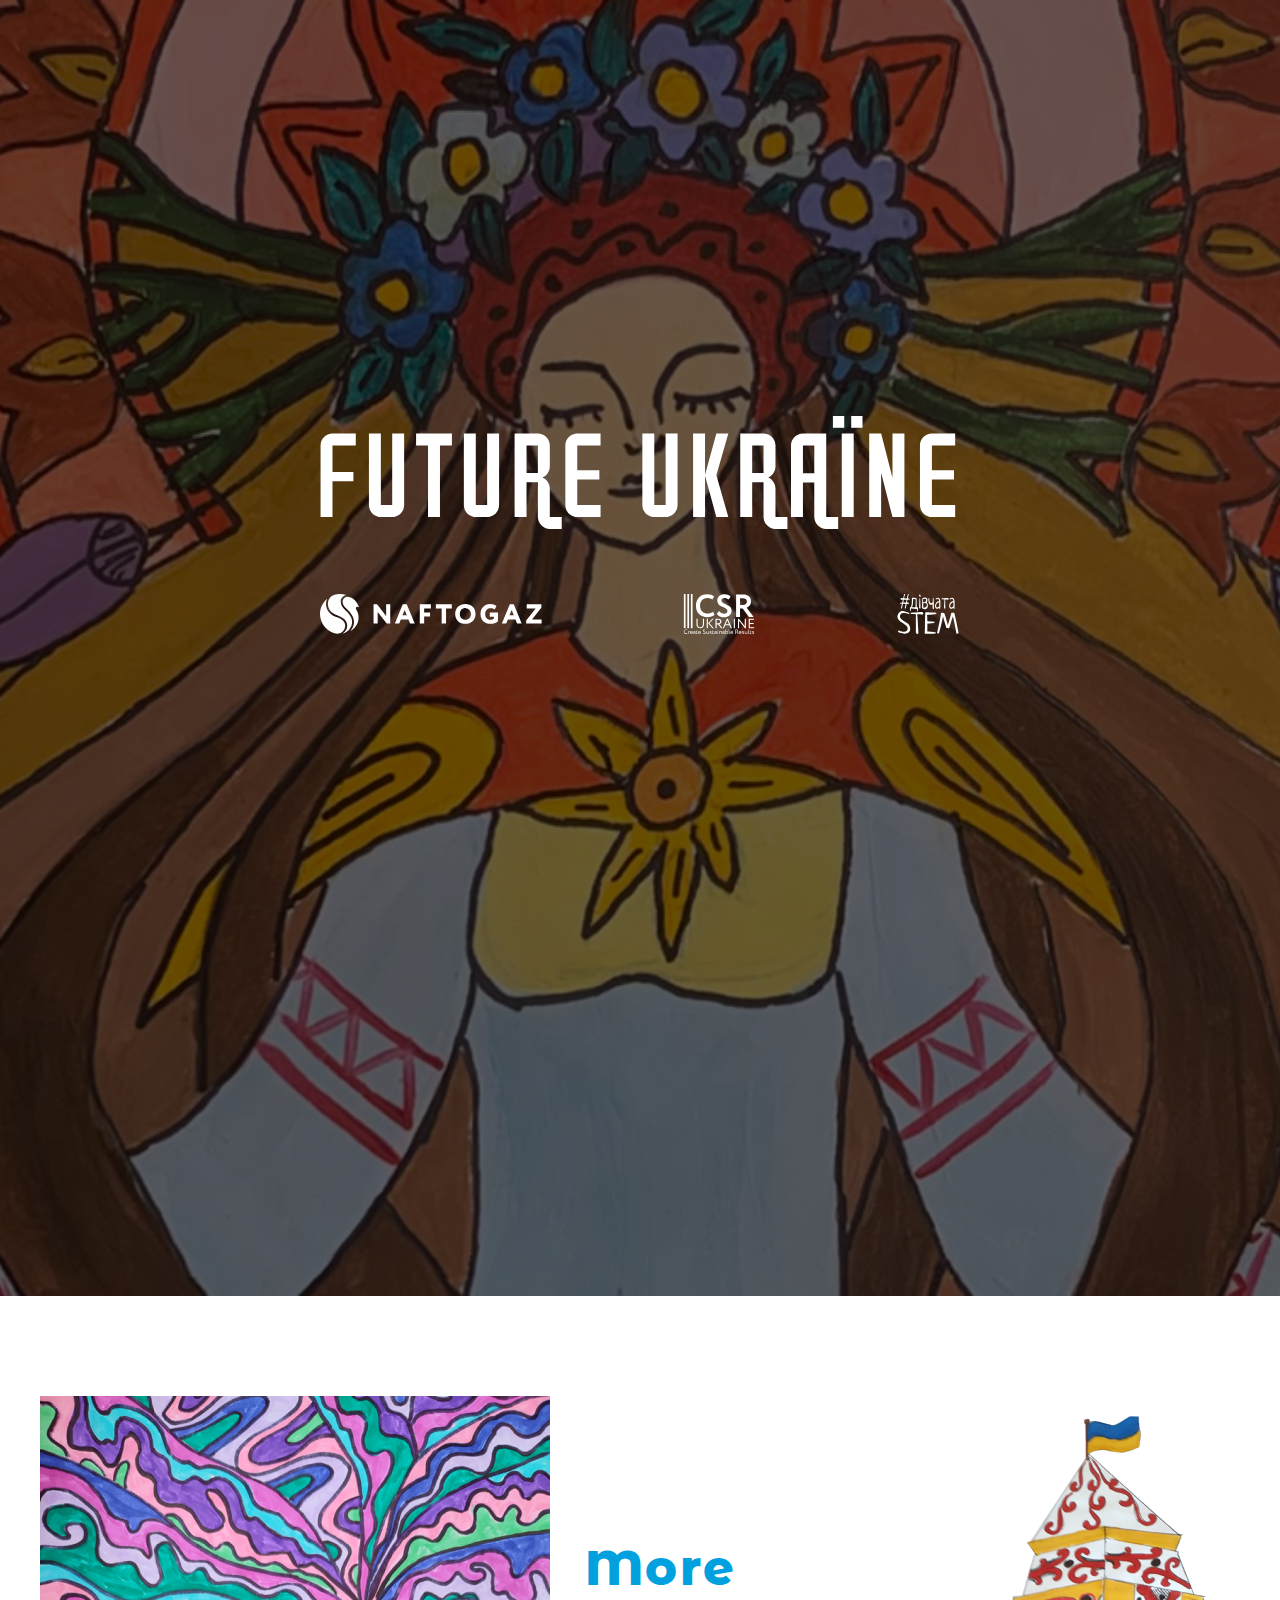
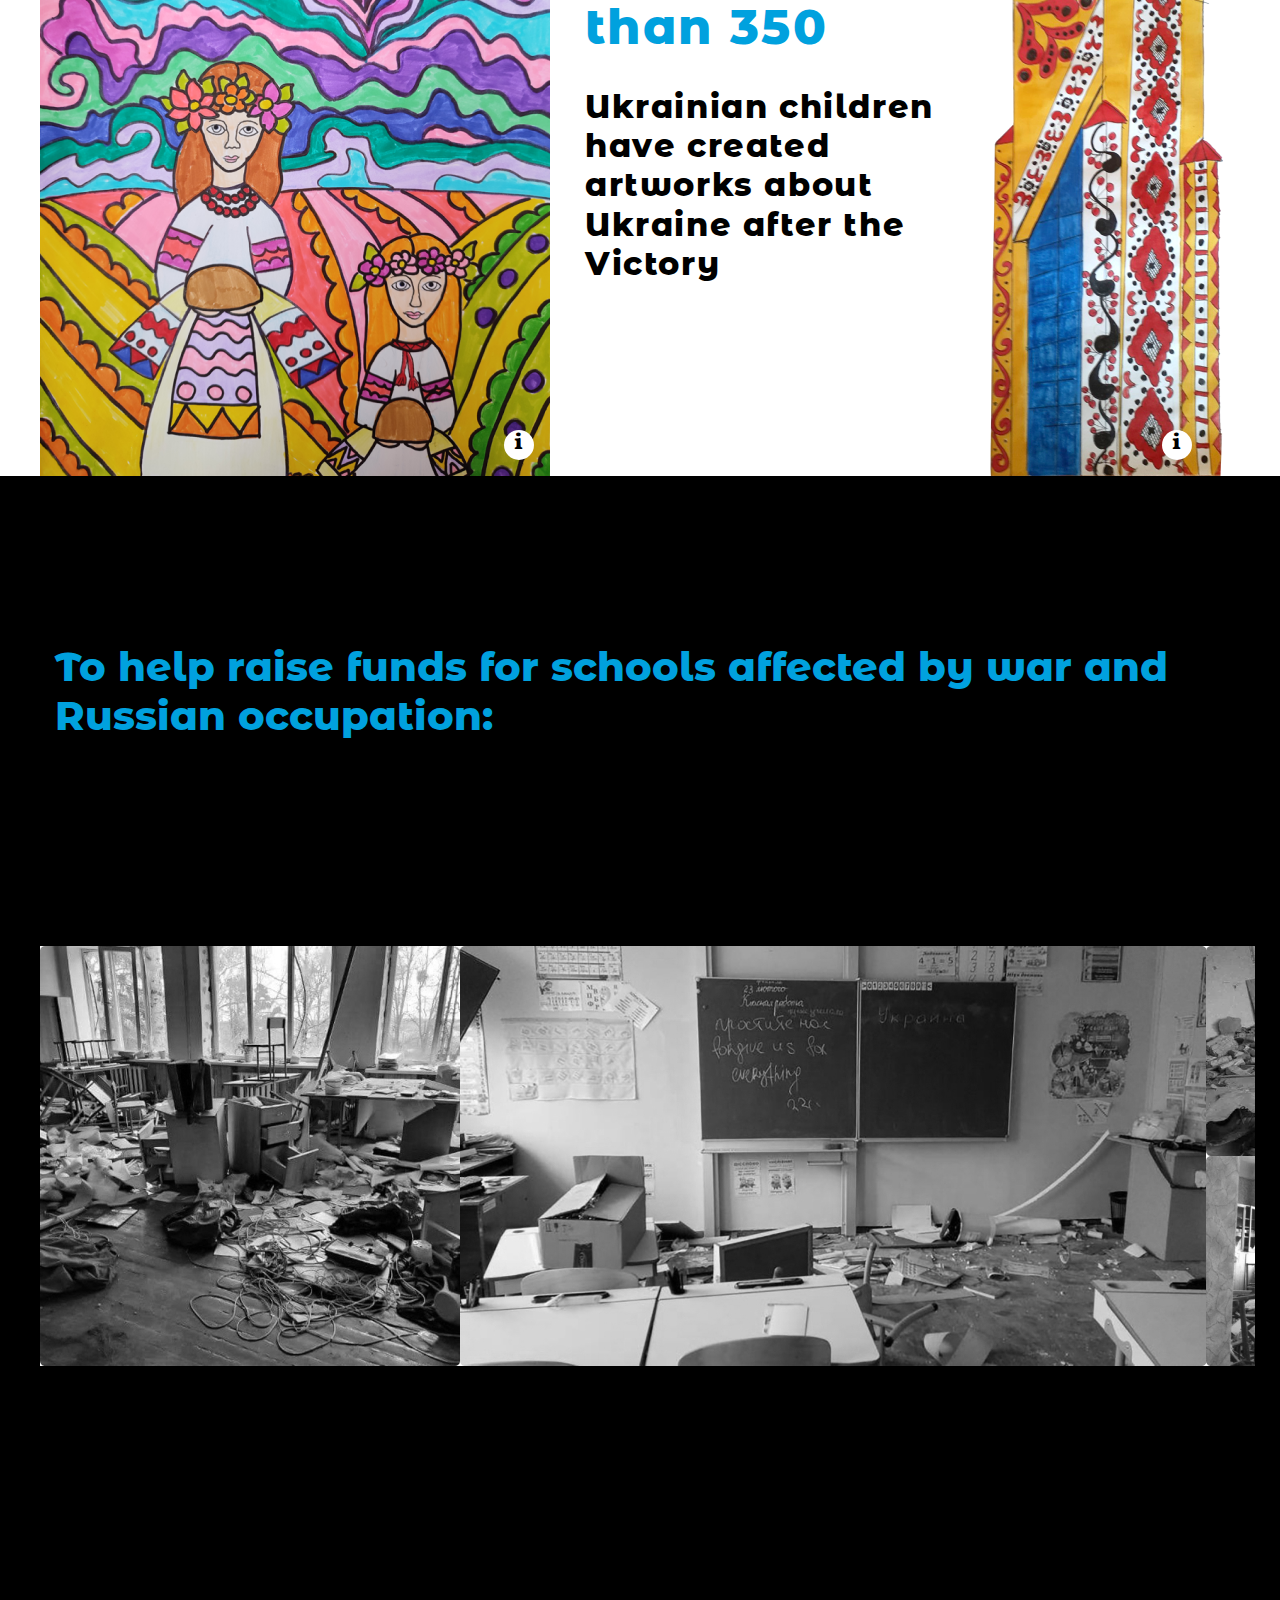
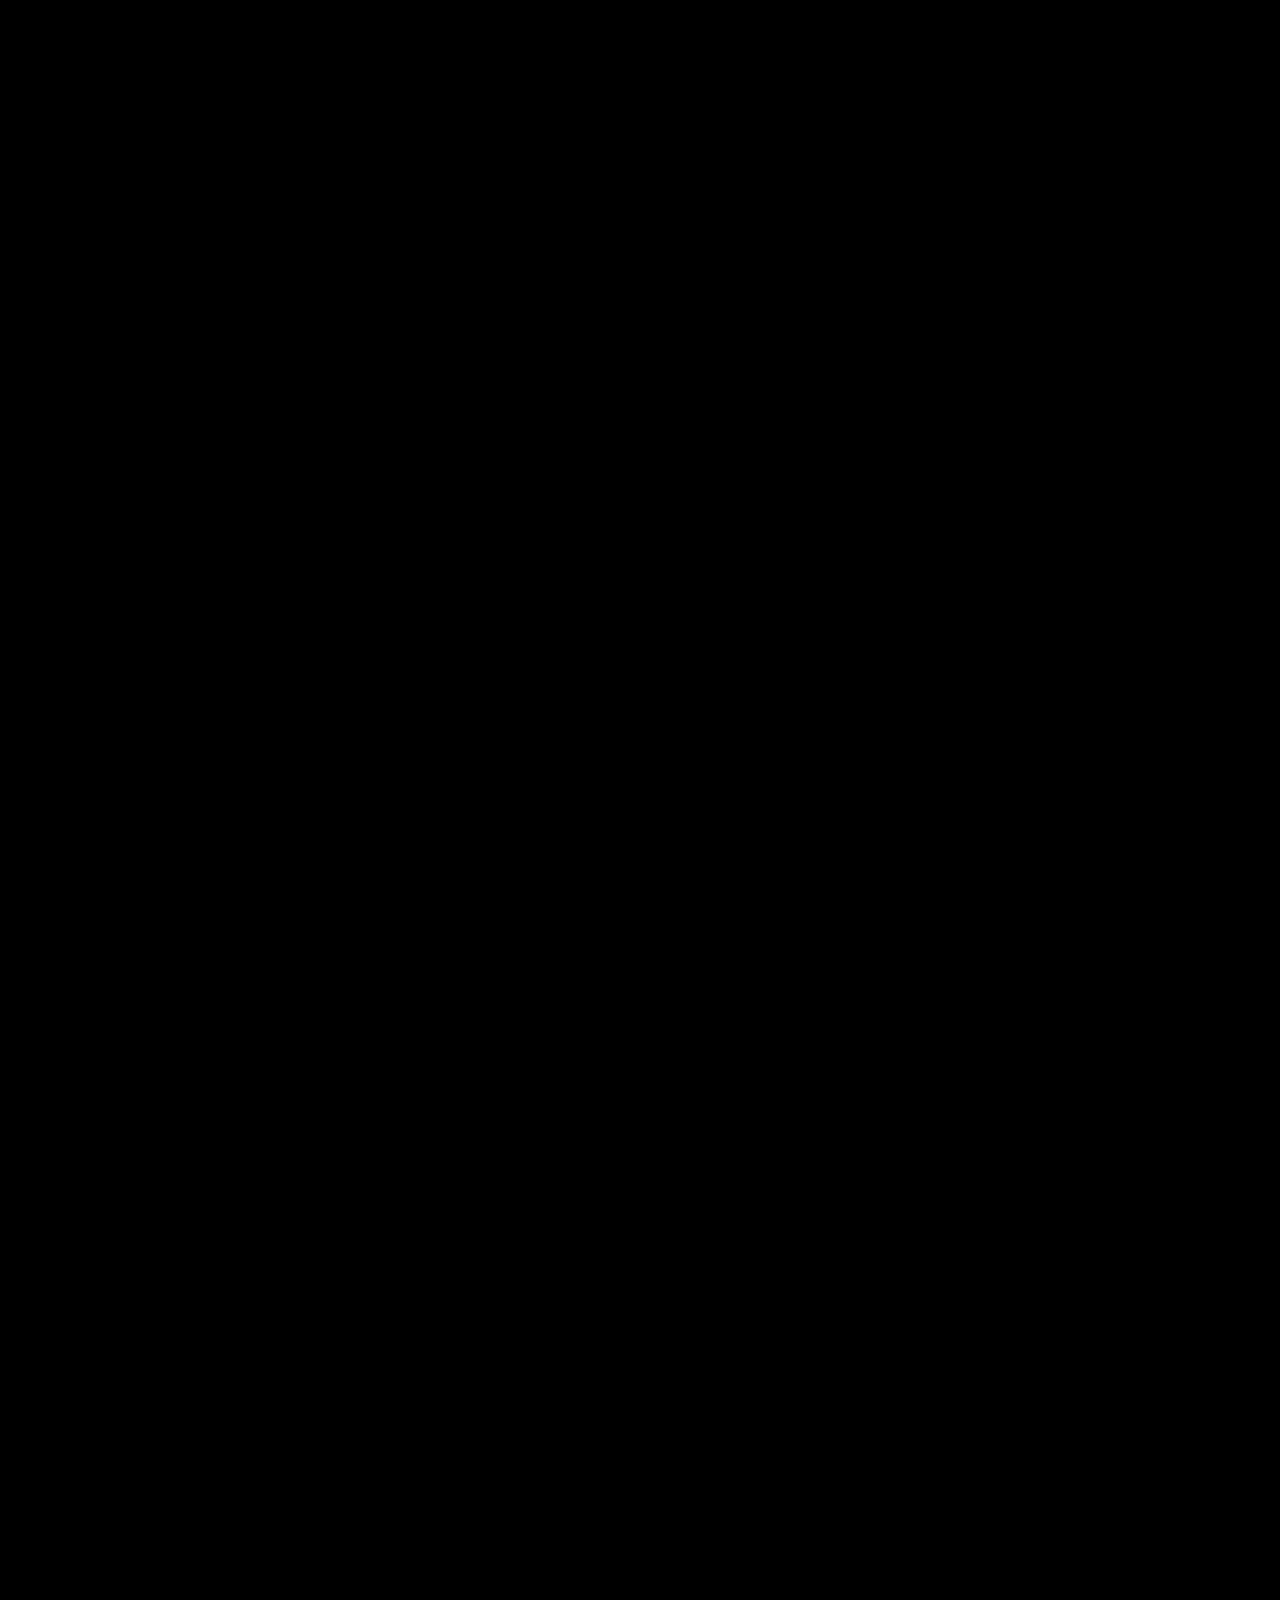
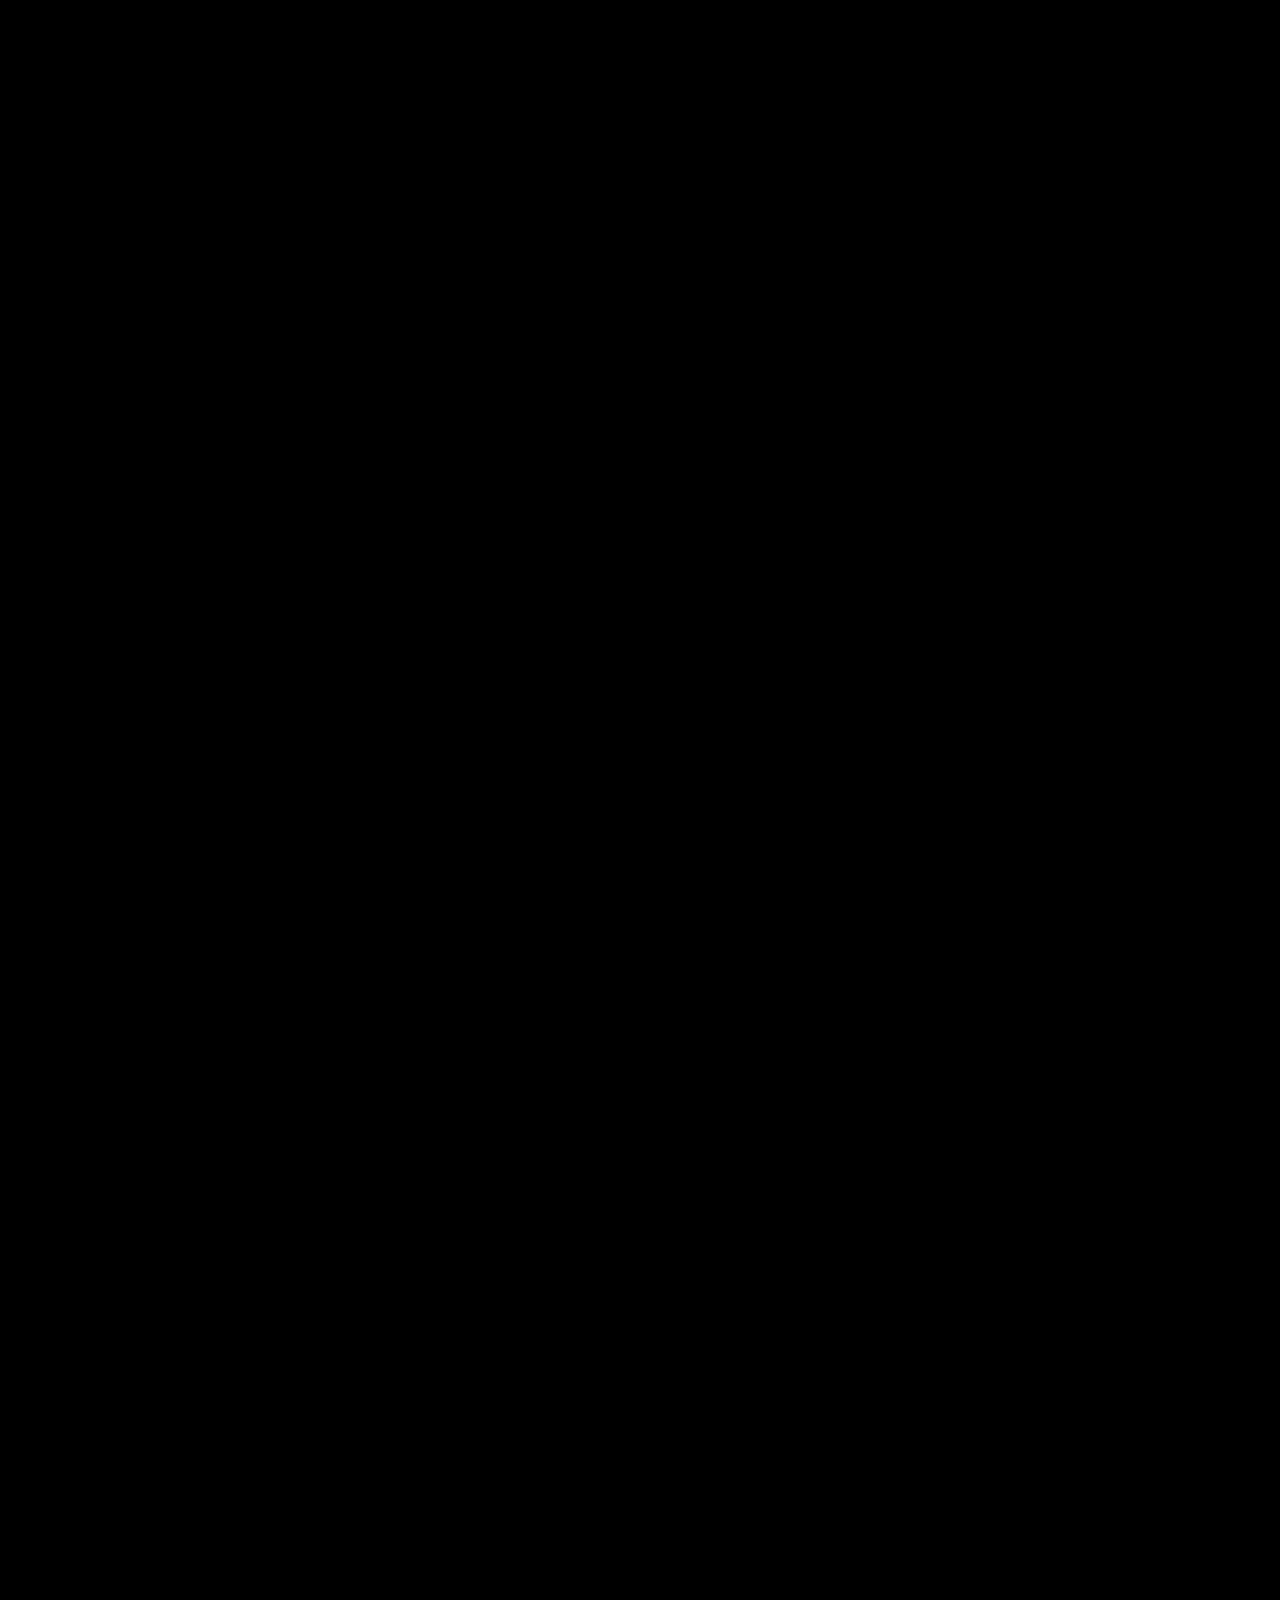
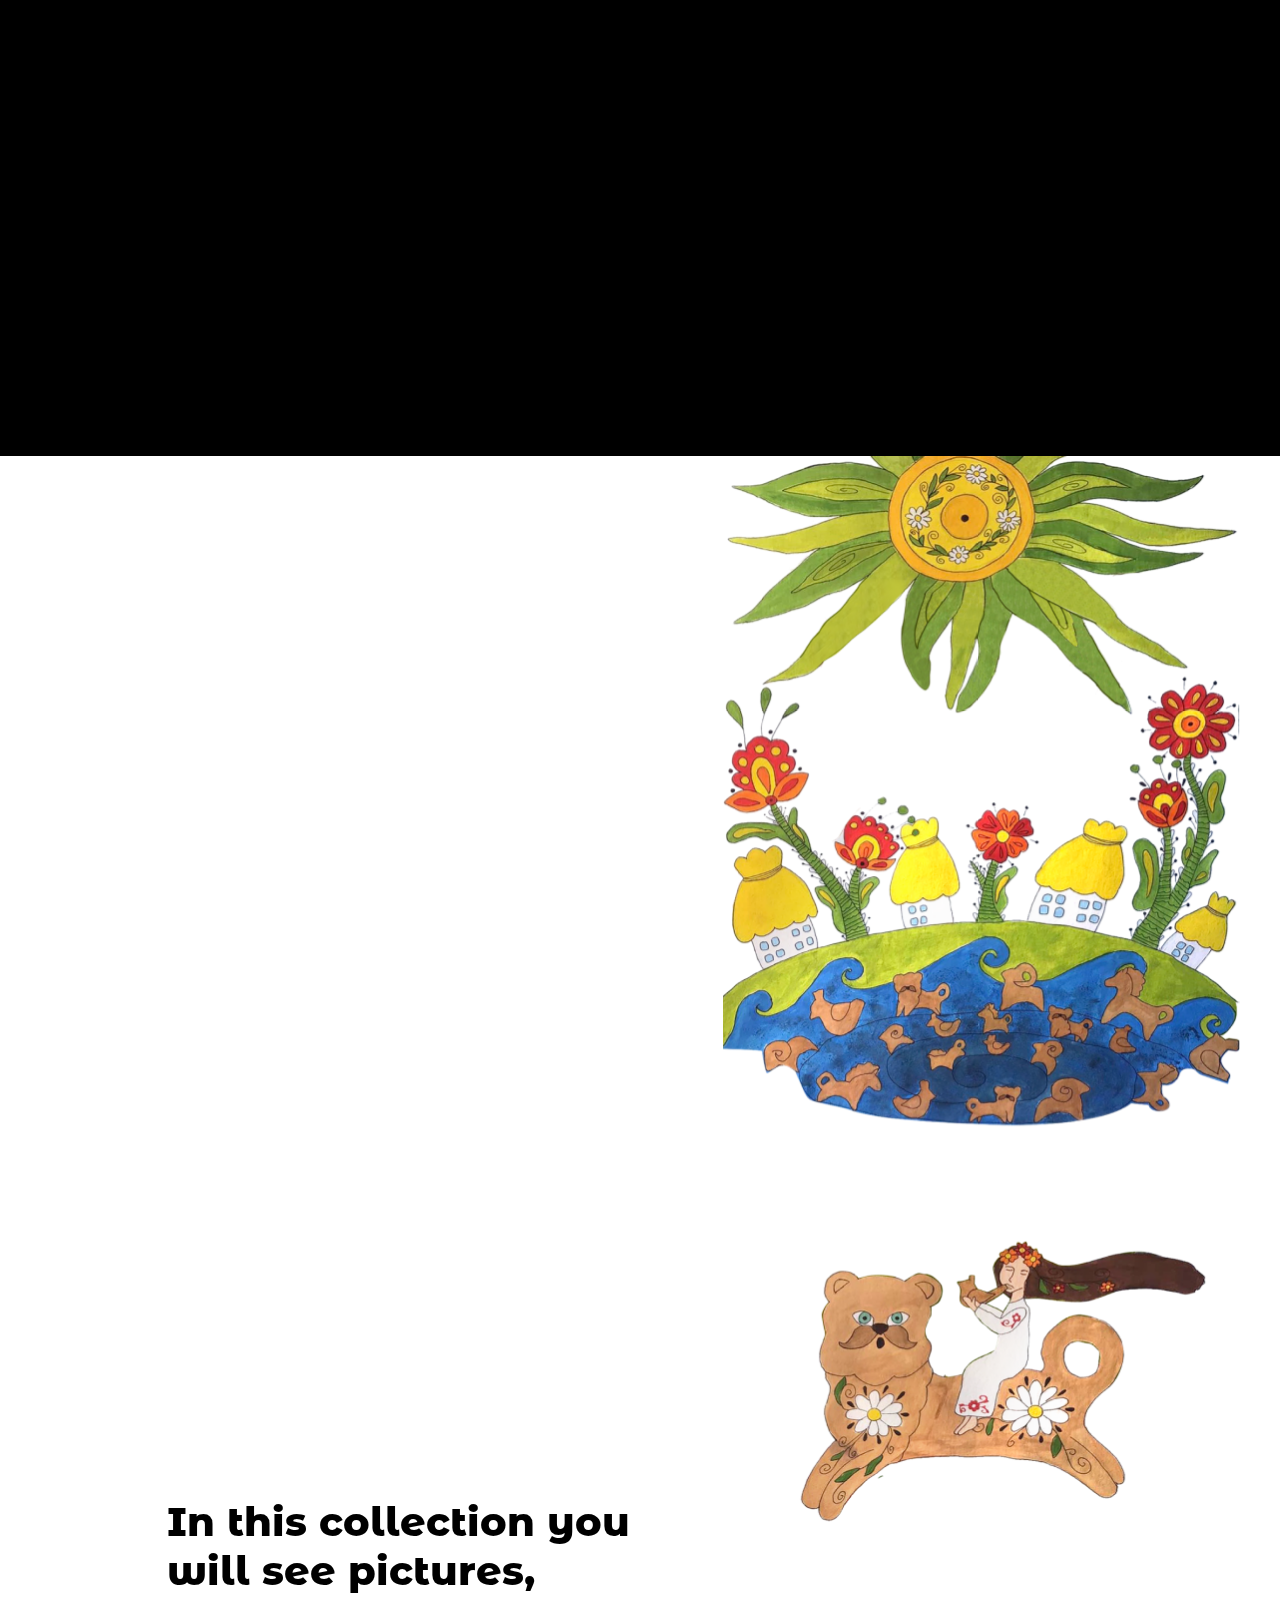
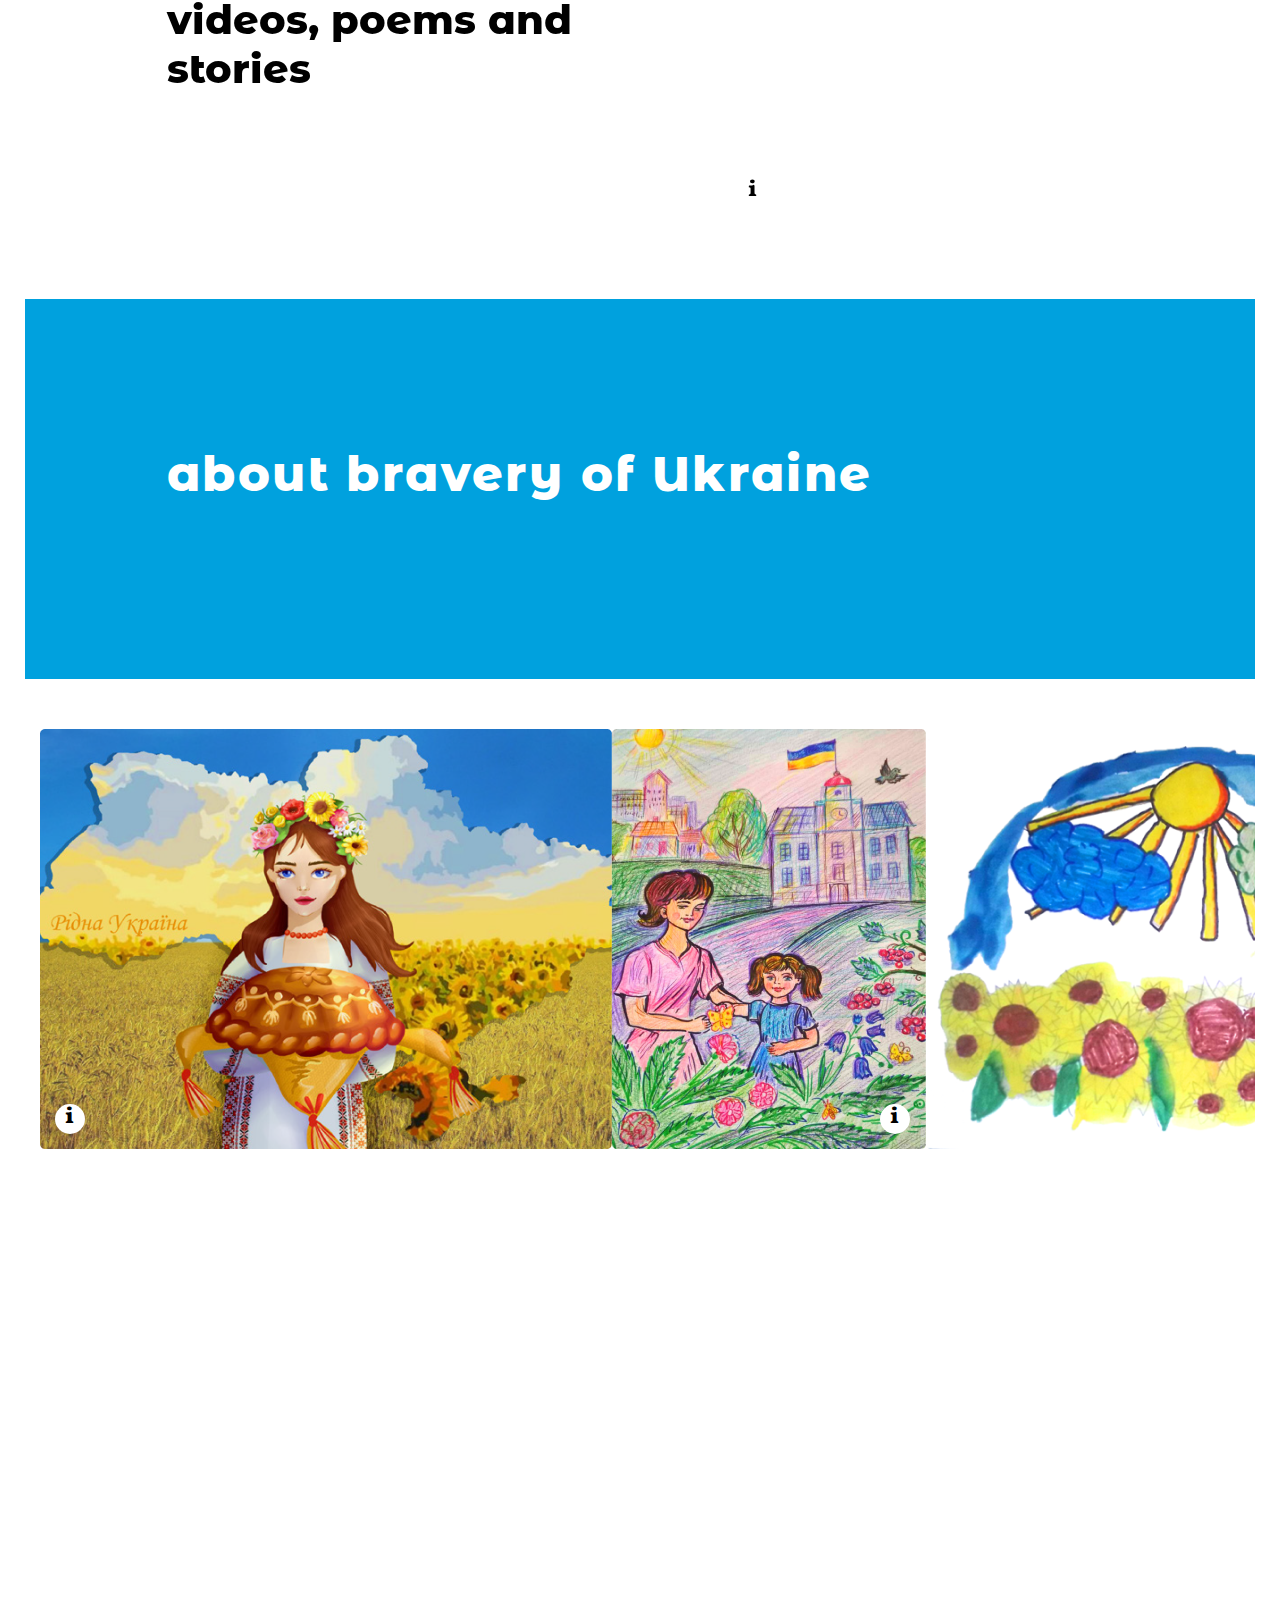
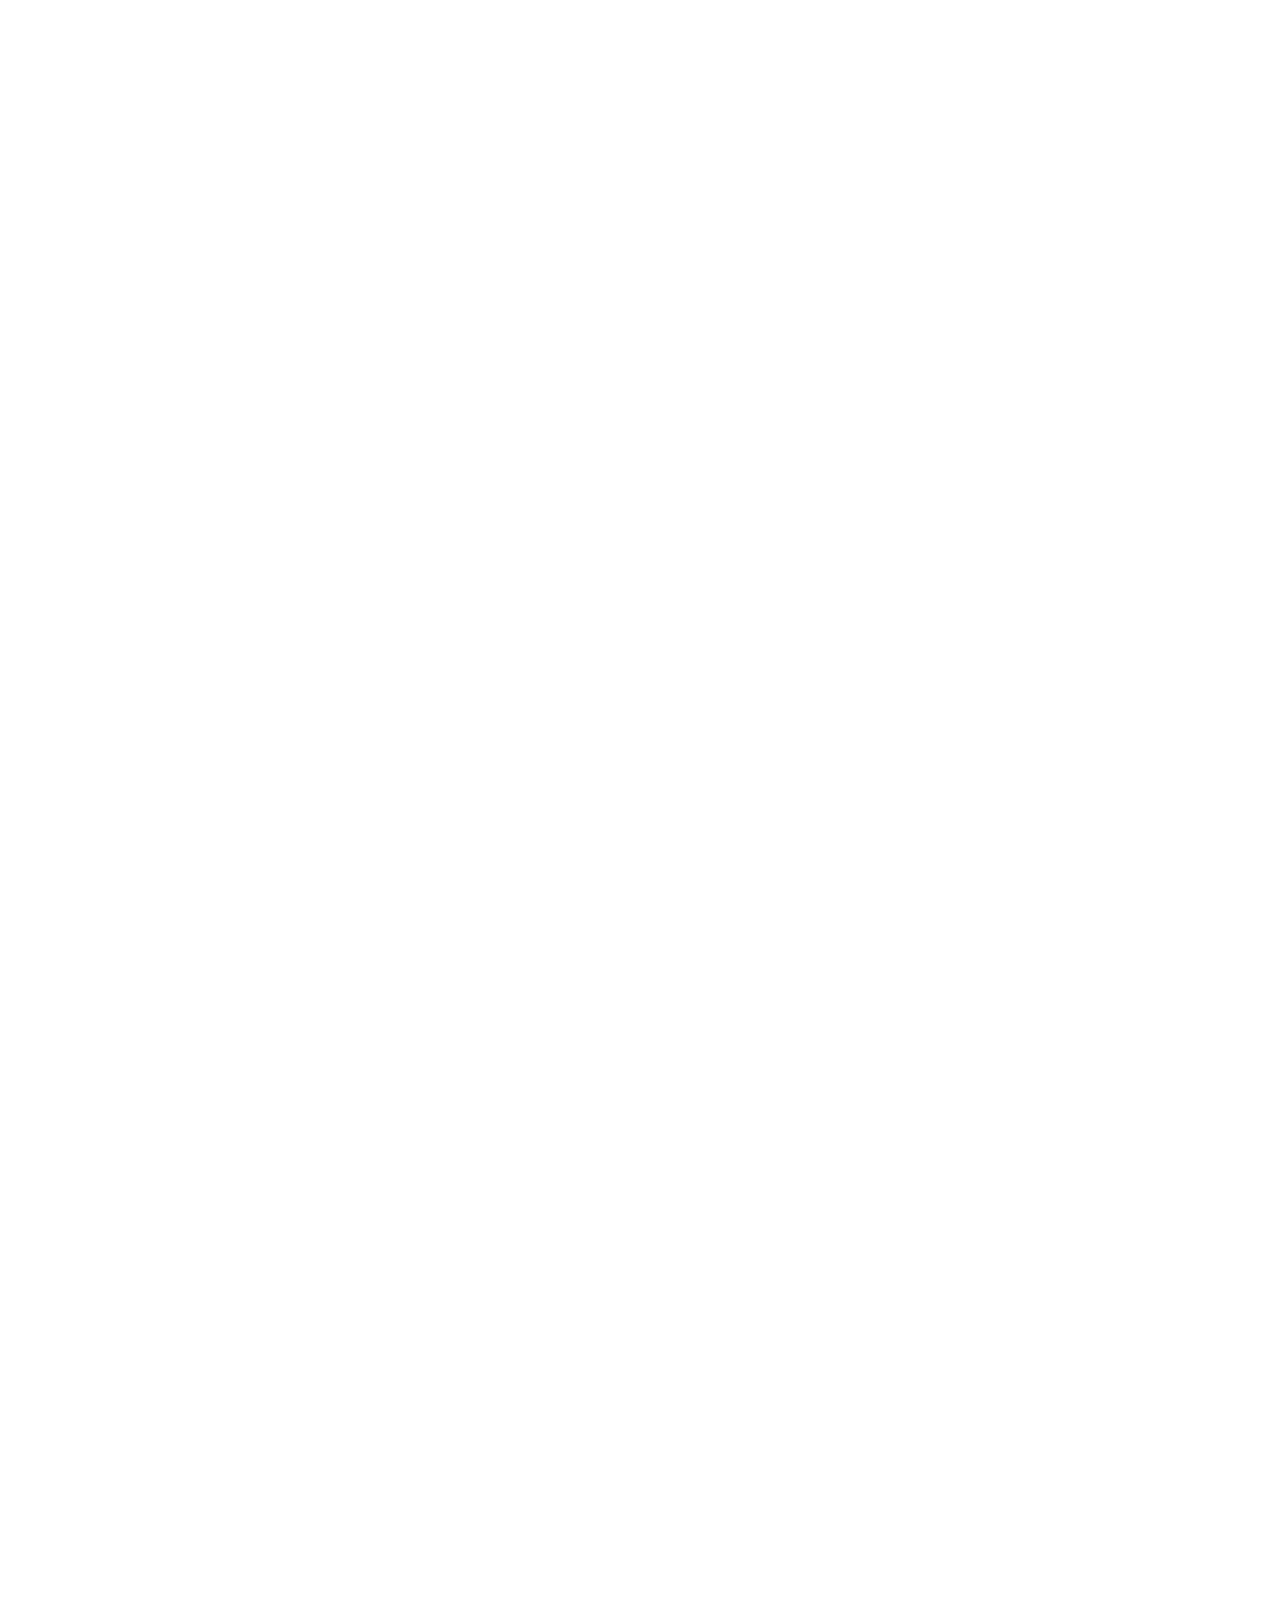
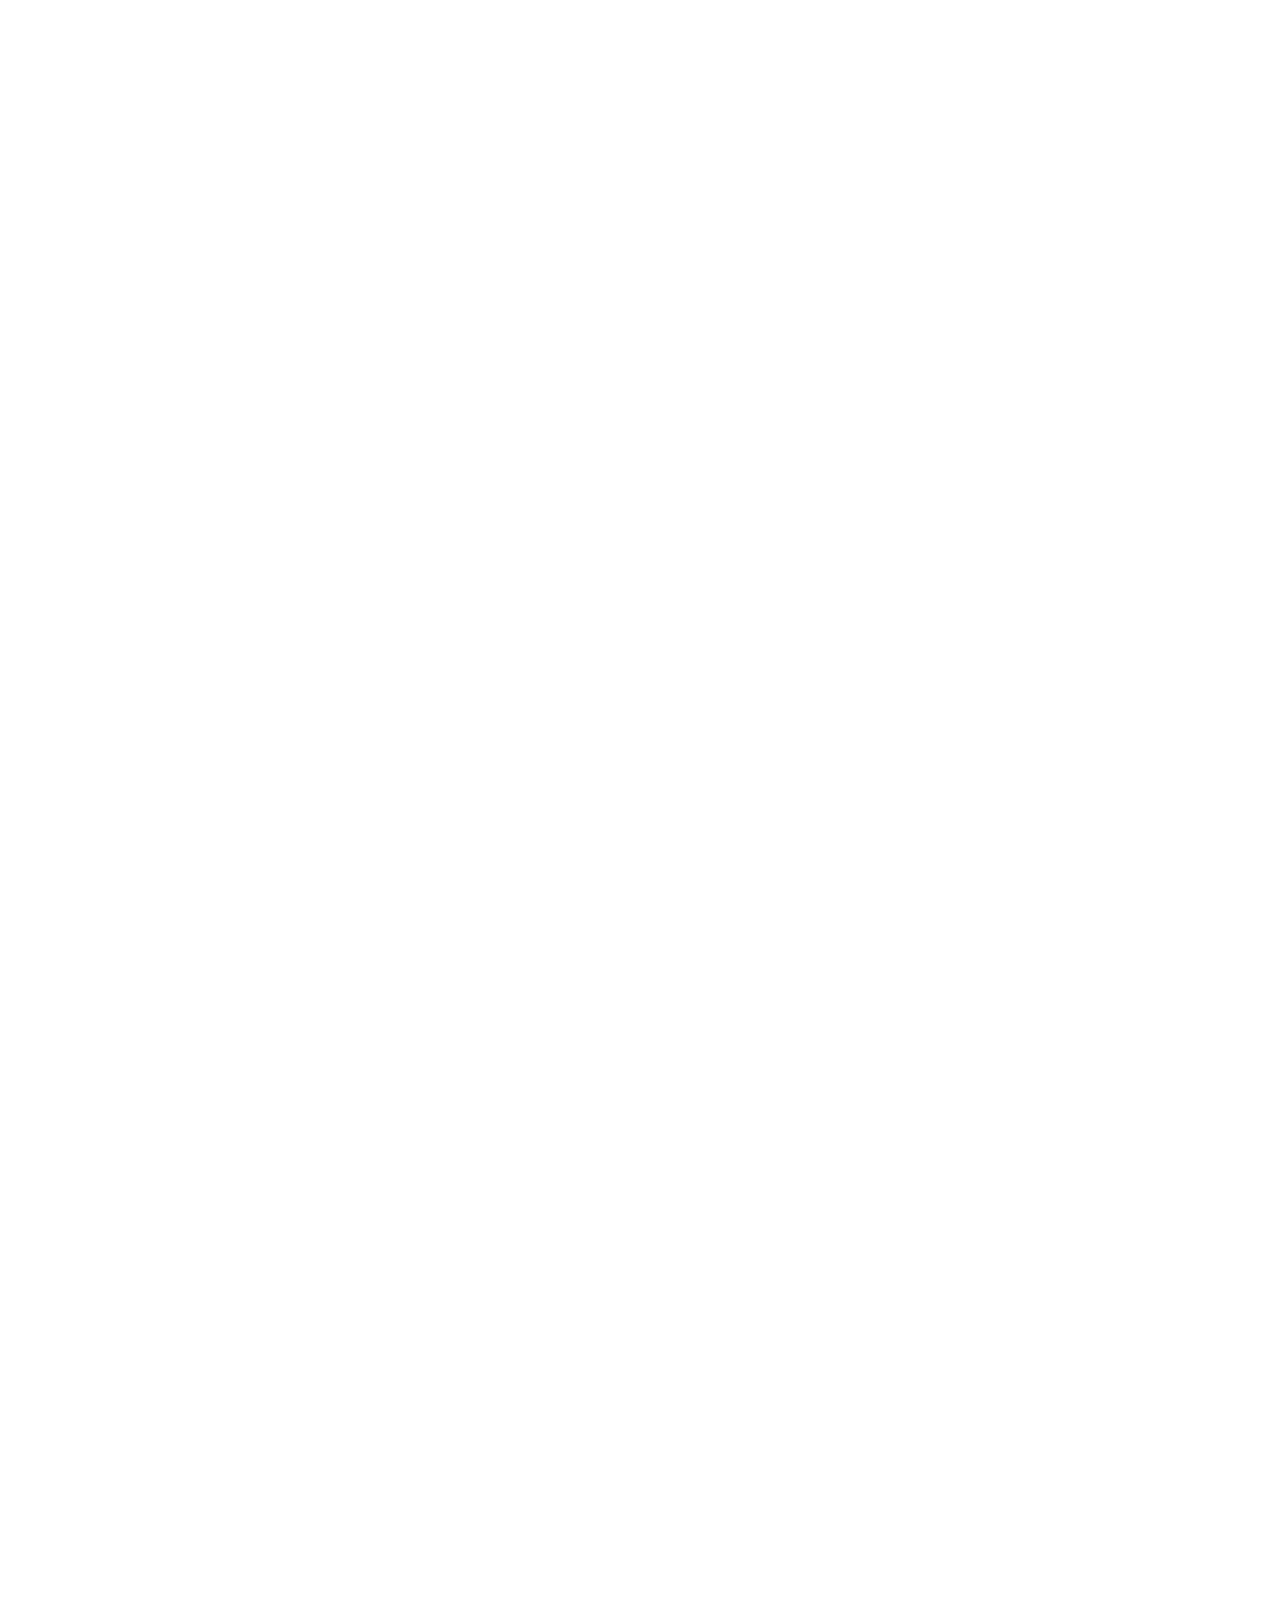
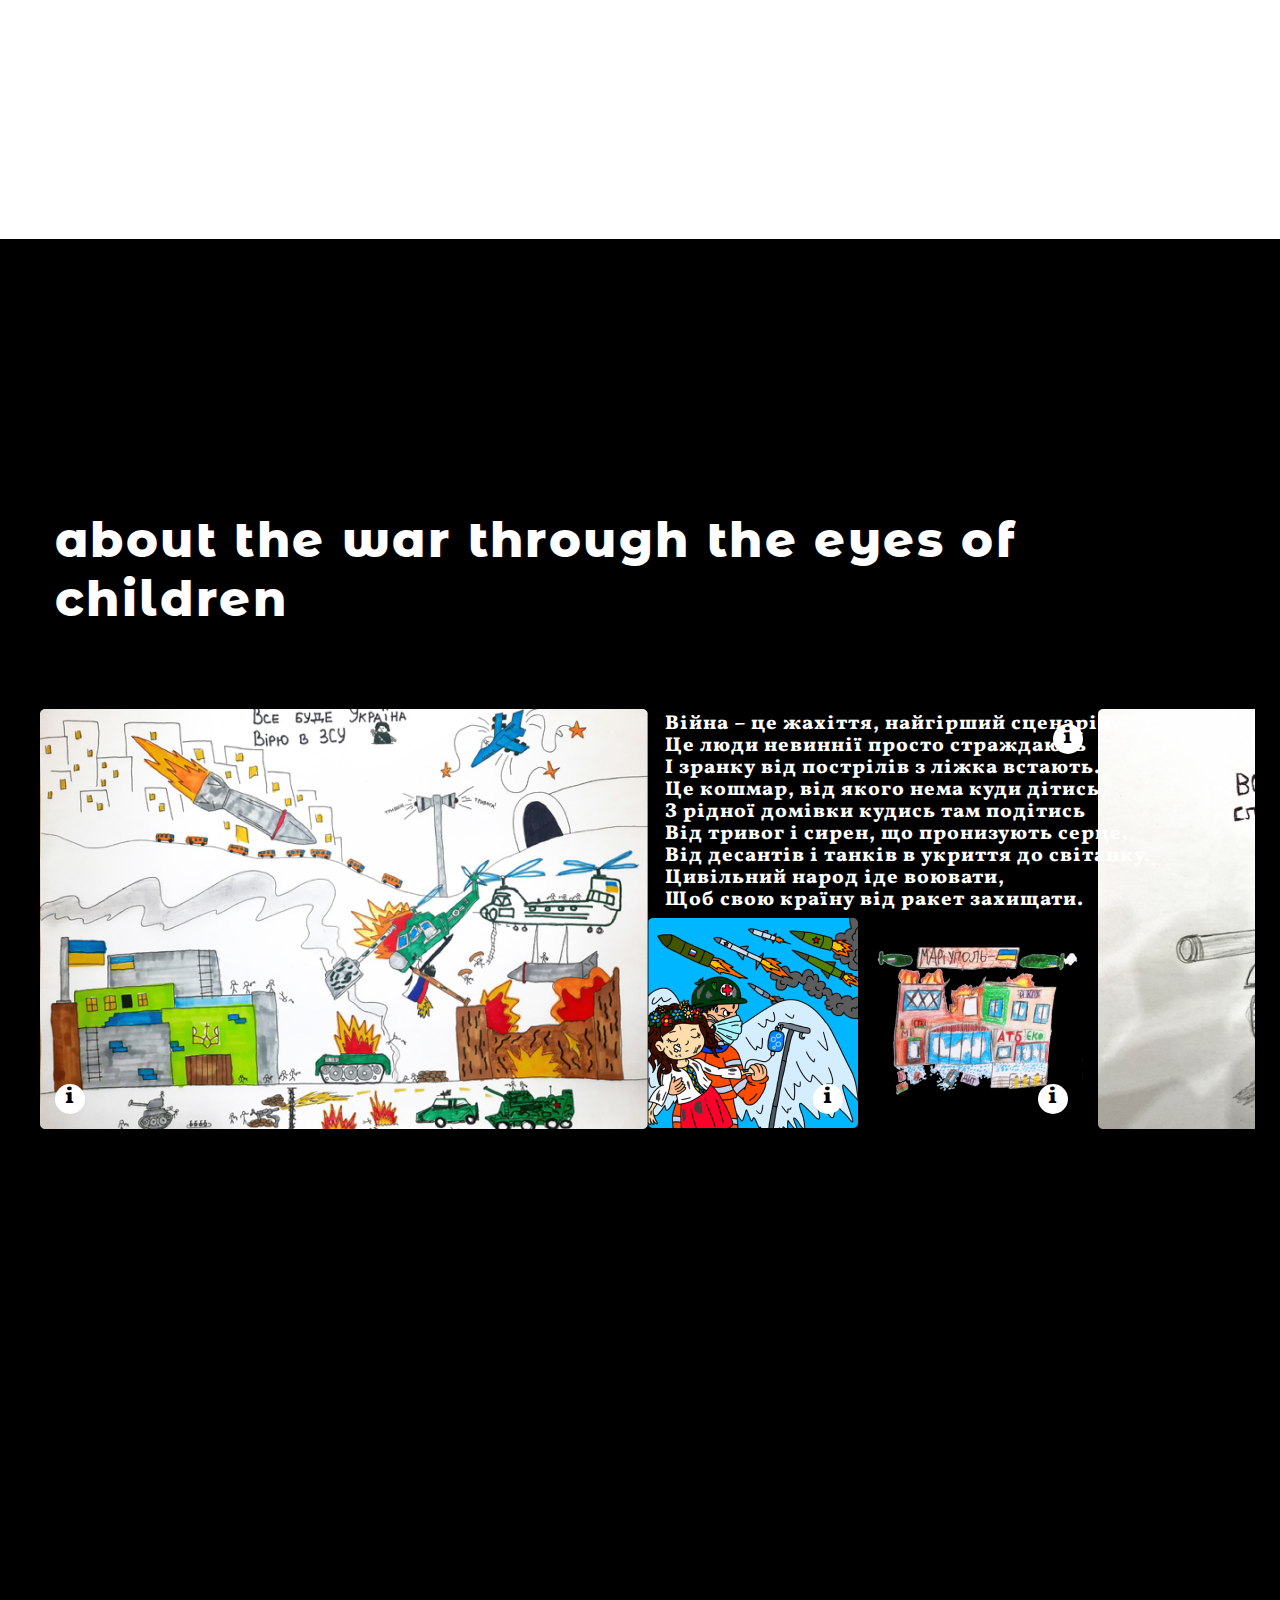
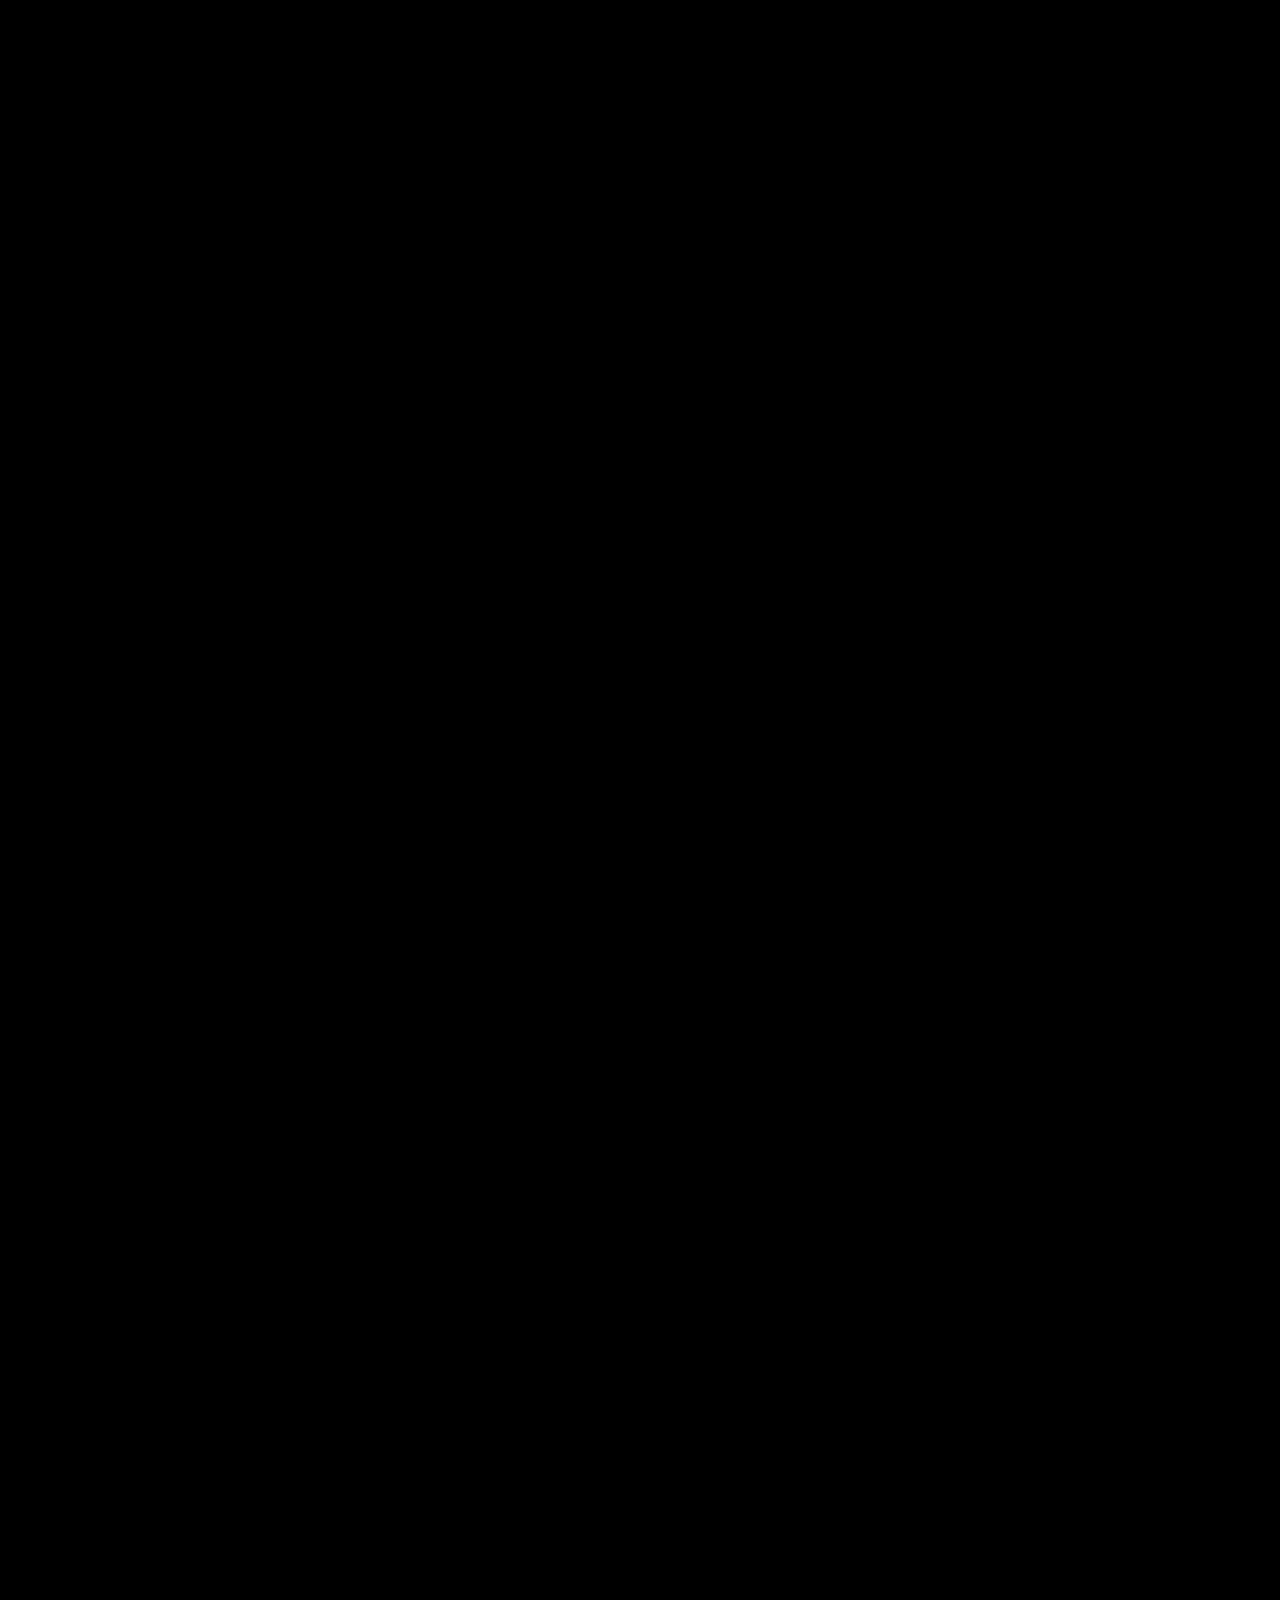
<file: index-eng.html>
<!DOCTYPE html>
<html lang="en">
  <head>
    <meta charset="UTF-8" />
    <meta http-equiv="X-UA-Compatible" content="IE=edge" />
    <meta name="viewport" content="width=device-width, initial-scale=1.0" />
    <link
      rel="stylesheet"
      href="https://cdnjs.cloudflare.com/ajax/libs/modern-normalize/1.1.0/modern-normalize.min.css"
      integrity="sha512-wpPYUAdjBVSE4KJnH1VR1HeZfpl1ub8YT/NKx4PuQ5NmX2tKuGu6U/JRp5y+Y8XG2tV+wKQpNHVUX03MfMFn9Q=="
      crossorigin="anonymous"
      referrerpolicy="no-referrer"
    />
    <link rel="preconnect" href="https://fonts.googleapis.com" />
    <link rel="preconnect" href="https://fonts.gstatic.com" crossorigin />
    <link
      href="https://fonts.googleapis.com/css2?family=Montserrat+Alternates:wght@500;800&family=Vollkorn:ital@1&display=swap"
      rel="stylesheet"
    />
    <link rel="stylesheet" href="./css/main.min.css" />
    <title>UkraineFuture</title>
  </head>
  <body>
    <header class="header">
      <div class="header_container">
        <nav class="top-menu">
          <a class="logo" href="/index-eng.html"
            ><img class="logo-icon" src="./img/main-title-tablet-eng.svg" alt="" />
          </a>
          <div class="menu-container" id="menu-container" data-menu>
            <ul class="site-nav list">
              <li class="site-nav__item">
                <a class="site-nav__link link site-nav__link--active" href="#intro"
                  >About project</a
                >
              </li>
              <li class="site-nav__item">
                <a class="site-nav__link link" href="#requisites">Donate</a>
              </li>
              <li class="site-nav__item">
                <a class="site-nav__link link" href="#contacts">Contacts</a>
              </li>
            </ul>
            <div class="langchanger">
              <a href="index.html" class="langchanger__link link">
                <div class="langchanger__tumbler tumbler">
                  <div class="tumbler__right-back"></div>
                  <div class="tumbler__ball tumbler__ball--to-ukr"></div>
                </div>
              </a>
              <div class="langchanger__text">
                <a href="index.html" class="langchanger__link link">українською</a>
              </div>
            </div>
          </div>

          <div class="top-menu-controls">
            <div class="langswitch">
              <ul class="langswitch-items list">
                <li class="langswitch-item">
                  <a class="langswitch-link langswitch-link--current" href="index-eng.html">eng</a>
                </li>
                <li class="langswitch-item">
                  <a class="langswitch-link" href="index.html">укр</a>
                </li>
              </ul>
            </div>
            <button
              type="button"
              class="top-menu-button"
              aria-expanded="false"
              aria-controls="menu-container"
              data-menu-button
            >
              <svg
                class="top-menu-icon"
                width="40"
                height="40"
                aria-label="Перемикач мобільного меню"
              >
                <use
                  class="top-menu-use top-menu-use__cross"
                  href="./img/menu-icons.svg#cross"
                ></use>
                <use class="top-menu-use top-menu-use__menu" href="./img/menu-icons.svg#menu"></use>
              </svg>
            </button>
          </div>
        </nav>
      </div>
    </header>
    <main>
      <section class="main-section">
        <div class="container">
          <h1 class="visually-hidden">UkraineFuture</h1>
          <div class="main-title main-title--eng"></div>
          <div class="main-orglogos">
            <ul class="main-orglogos_logo-items list">
              <li class="main-orglogos_logo-item">
                <img
                  class="main-orglogos_logo-img"
                  src="./img/naftogaz-eng.svg"
                  alt="Naftogaz logo"
                />
              </li>
              <li class="main-orglogos_logo-item">
                <img class="main-orglogos_logo-img" src="./img/csr.svg" alt="SCR logo" />
              </li>
              <li class="main-orglogos_logo-item">
                <img
                  class="main-orglogos_logo-img"
                  src="./img/girls-stem.svg"
                  alt="Girls STEM logo"
                />
              </li>
            </ul>
          </div>
        </div>
      </section>
      <section id="intro" class="intro-section">
        <div class="container intro-section_container">
          <div class="intro-section_grid-container">
            <div class="intro-section_large-text">More than&nbsp;350</div>
            <div class="intro-section_small-text">
              Ukrainian children have created artworks about Ukraine after the Victory
            </div>
            <div class="intro-section_work-1" data-artistid="1">
              <img
                class="intro-section_work-1-img"
                srcset="
                  ./img/intro-work-1-123.png   123w,
                  ./img/intro-work-1-298.png   298w,
                  ./img/intro-work-1-278.png   278w,
                  ./img/intro-work-1-123@2.png 246w,
                  ./img/intro-work-1-298@2.png 596w,
                  ./img/intro-work-1-278@2.png 556w
                "
                sizes="(min-width: 1200px) 278px, (min-width: 768px) 298px, (min-width: 340px) 123px"
                src="./img/intro-work-1-123.png"
                alt="Ornamented murals"
              />
            </div>
            <div class="intro-section_work-2" data-artistid="2">
              <img
                class="intro-section_work-2-img"
                srcset="
                  ./img/intro-work-2-450.png    450w,
                  ./img/intro-work-2-455.png    455w,
                  ./img/intro-work-2-510.png    510w,
                  ./img/intro-work-2-450@2.png  900w,
                  ./img/intro-work-2-455@2.png  910w,
                  ./img/intro-work-2-510@2.png 1020w
                "
                sizes="(min-width: 1200px) 510px, (min-width: 768px) 455px, (min-width: 340px) 450px"
                src="./img/intro-work-2-450.png"
                alt="My Ukraine is picturesque and hospitable"
              />
            </div>
          </div>
        </div>
      </section>

      <section class="schools-section">
        <div class="container schools-section_container">
          <div class="schools-section_sticky-container">
            <div class="schools-section_flex-container">
              <div class="schools-section_flex-container2">
                <div class="schools-section_text">
                  To help raise funds for schools affected by war and Russian occupation:
                </div>
              </div>
              <div class="schools-section_slider new-slider schools-slider">
                <div class="schools-slider_plate new-slider_plate">
                  <div class="schools-slider_plate-content">
                    <div class="schools-slider_tiles">
                      <div class="schools-slider_tile new-tile schools-tile1">
                        <img
                          class="schools-slider_tile-img"
                          srcset="
                            ./img/schools-tile-1-280.jpg   280w,
                            ./img/schools-tile-1-420.jpg   420w,
                            ./img/schools-tile-1-280@2.jpg 560w,
                            ./img/schools-tile-1-420@2.jpg 840w
                          "
                          sizes="(min-width: 768px) 420px, (min-width: 340px) 280px"
                          src="./img/schools-tile-1-280.jpg"
                          alt="Destroyed school classroom"
                        />
                      </div>
                      <div class="schools-slider_tile new-tile schools-tile2">
                        <img
                          class="schools-slider_tile-img"
                          srcset="
                            ./img/schools-tile-2-235.jpg   235w,
                            ./img/schools-tile-2-420.jpg   420w,
                            ./img/schools-tile-2-235@2.jpg 470w,
                            ./img/schools-tile-2-420@2.jpg 840w
                          "
                          sizes="(min-width: 768px) 420px, (min-width: 340px) 235px"
                          src="./img/schools-tile-2-235.jpg"
                          alt="Destroyed school classroom"
                        />
                      </div>
                      <div class="schools-slider_tile new-tile schools-tile3">
                        <img
                          class="schools-slider_tile-img"
                          srcset="
                            ./img/schools-tile-3-420.jpg   420w,
                            ./img/schools-tile-3-421.jpg   421w,
                            ./img/schools-tile-3-420@2.jpg 840w,
                            ./img/schools-tile-3-421@2.jpg 842w
                          "
                          sizes="(min-width: 768px) 421px, (min-width: 340px) 420px"
                          src="./img/schools-tile-3-420.jpg"
                          alt="Destroyed school classroom"
                        />
                      </div>
                      <div class="schools-slider_tile new-tile schools-tile4">
                        <img
                          class="schools-slider_tile-img"
                          srcset="
                            ./img/schools-tile-4-420.jpg    420w,
                            ./img/schools-tile-4-746.jpg    746w,
                            ./img/schools-tile-4-420@2.jpg  840w,
                            ./img/schools-tile-4-746@2.jpg 1492w
                          "
                          sizes="(min-width: 768px) 746px, (min-width: 340px) 420px"
                          src="./img/schools-tile-4-420.jpg"
                          alt="Destroyed school classroom"
                        />
                      </div>
                      <div class="schools-slider_tile new-tile schools-tile5">
                        <img
                          class="schools-slider_tile-img"
                          srcset="
                            ./img/schools-tile-5-235.jpg   235w,
                            ./img/schools-tile-5-420.jpg   420w,
                            ./img/schools-tile-5-235@2.jpg 470w,
                            ./img/schools-tile-5-420@2.jpg 840w
                          "
                          sizes="(min-width: 768px) 420px, (min-width: 340px) 235px"
                          src="./img/schools-tile-5-235.jpg"
                          alt="Destroyed school classroom"
                        />
                      </div>
                      <div class="schools-slider_tile new-tile schools-tile6">
                        <img
                          class="schools-slider_tile-img"
                          srcset="
                            ./img/schools-tile-6-470.jpg   470w,
                            ./img/schools-tile-6-420.jpg   420w,
                            ./img/schools-tile-6-470@2.jpg 940w,
                            ./img/schools-tile-6-420@2.jpg 840w
                          "
                          sizes="(min-width: 768px) 420px, (min-width: 340px) 470px"
                          src="./img/schools-tile-6-420.jpg"
                          alt="Burned school bus"
                        />
                      </div>
                    </div>
                  </div>
                  <div class="chools-slider_added-text">
                    <span class="chools-slider_added-text-span">more than 700 schools</span> have
                    been affected by Russian aggression. These schools were bombed, shelled, looted
                    by the occupants, or completely destroyed.
                  </div>
                  <div class="schools-slider_stop-slide new-slider_stop-slide">
                    <p class="schools-slider_stop-text">
                      You can see the real stories of schools
                      <a href="#goal" class="schools-slider_stop-text-link">here</a>
                    </p>
                    <button class="btn-donate" onclick="window.location.href = '#requisites';">
                      donate
                    </button>
                  </div>
                </div>
              </div>
            </div>
            <div class="sticky-spacer"></div>
          </div>
        </div>
      </section>
      <section class="intro2-section">
        <div class="container intro2-section_container">
          <div class="intro2-section_sticky-container">
            <div class="intro2-section_work-1-1">
              <img
                class="intro2-section_work-1-1-img"
                srcset="
                  ./img/intro2-section_work-1-1-480.png    480w,
                  ./img/intro2-section_work-1-1-600.png    600w,
                  ./img/intro2-section_work-1-1-517.png    517w,
                  ./img/intro2-section_work-1-1-480@2x.png 480w,
                  ./img/intro2-section_work-1-1-600@2x.png 600w,
                  ./img/intro2-section_work-1-1-517@2x.png 517w
                "
                sizes="(min-width: 1200px) 517px, (min-width: 768px) 600px, (min-width: 340px) 480px"
                src="./img/intro2-section_work-1-1-480.png"
                alt="The sun of victory"
              />
            </div>
            <div class="intro2-section_work-1-2" data-artistid="3">
              <img
                class="intro2-section_work-1-2-img"
                srcset="
                  ./img/intro2-section_work-1-2-480.png    480w,
                  ./img/intro2-section_work-1-2-600.png    600w,
                  ./img/intro2-section_work-1-2-517.png    517w,
                  ./img/intro2-section_work-1-2-480@2x.png 480w,
                  ./img/intro2-section_work-1-2-600@2x.png 600w,
                  ./img/intro2-section_work-1-2-517@2x.png 517w
                "
                sizes="(min-width: 1200px) 517px, (min-width: 768px) 600px, (min-width: 340px) 480px"
                src="./img/intro2-section_work-1-2-480.png"
                alt="The sun of victory"
              />
            </div>
          </div>
          <div class="intro2-section_small-text">
            In this collection you will see pictures, videos, poems and stories
          </div>
        </div>
      </section>
      <section class="invi-section">
        <div class="container invi-section_container">
          <div class="invi-section_sticky-container">
            <div class="invi-section_flex-container">
              <div class="invi-section_flex-container2">
                <div class="invi-section_text">about bravery of Ukraine</div>
              </div>
              <div class="invi-section_slider new-slider invi-slider">
                <div class="invi-slider_plate new-slider_plate">
                  <div class="invi-slider_plate-content">
                    <div class="invi-slider_tiles">
                      <div class="invi-slider_tile new-tile invi-tile1" data-artistid="4">
                        <img
                          class="invi-slider_tile-img"
                          srcset="./img/invi-tile1-320.png 320w, ./img/invi-tile1-571.png 571w"
                          sizes="(min-width: 768px) 571px, (min-width: 340px) 320px"
                          src="./img/invi-tile1-320.png"
                          alt="Native country"
                        />
                      </div>
                      <div class="invi-slider_tile new-tile invi-tile2" data-artistid="5">
                        <img
                          class="invi-slider_tile-img"
                          srcset="./img/invi-tile2-320.png 320w, ./img/invi-tile2-571.png 571w"
                          sizes="(min-width: 768px) 571px, (min-width: 340px) 320px"
                          src="./img/invi-tile2-320.png"
                          alt="Ukraine of hope"
                        />
                      </div>
                      <div class="invi-slider_tile new-tile invi-tile3" data-artistid="6">
                        <img
                          class="invi-slider_tile-img"
                          srcset="./img/invi-tile3-350.png 350w, ./img/invi-tile3-314.png 314w"
                          sizes="(min-width: 768px) 314px, (min-width: 340px) 350px"
                          src="./img/invi-tile3-350.png"
                          alt="I and Ukraine"
                        />
                      </div>
                      <div class="invi-slider_tile new-tile invi-tile4" data-artistid="7">
                        <img
                          class="invi-slider_tile-img"
                          srcset="./img/invi-tile4-320.png 320w, ./img/invi-tile4-572.png 572w"
                          sizes="(min-width: 768px) 572px, (min-width: 340px) 320px"
                          src="./img/invi-tile4-320.png"
                          alt="Free country"
                        />
                      </div>
                      <div class="invi-slider_tile new-tile invi-tile5" data-artistid="8">
                        <img
                          class="invi-slider_tile-img"
                          srcset="./img/invi-tile5-320.png 320w, ./img/invi-tile5-571.png 571w"
                          sizes="(min-width: 768px) 571px, (min-width: 340px) 320px"
                          src="./img/invi-tile5-320.png"
                          alt="Picturesque Ukraine"
                        />
                      </div>
                      <div class="invi-slider_tile new-tile invi-tile6" data-artistid="9">
                        <div class="invi-slider_tile-text">
                          <pre class="invi-slider_tile-text-pre">
У світі кращого немає,
Ніж річка, що проллється гаєм,
Ніж пташка, що в цю мить співає,
Ніж поле, де пшениця грає.
Все те ми звем – рідна земля!

І серце щастям огортає,
Коли дівча вінок сплітає,
Коли дитя батьків тримає, 
Коли пахучий хліб вдихаєм – 
То все Укра́їна моя!

І сниться сон, що окриляє:
Як Бог на лад благословляє, 
Як щастя мі́стами ступає,
Як серце Кобзаря згадає
У тиші, де цвіте життя!
                      </pre
                          >
                        </div>
                      </div>
                      <div class="invi-slider_tile new-tile invi-tile7" data-artistid="10">
                        <img
                          class="invi-slider_tile-img"
                          srcset="./img/invi-tile7-350.png 350w, ./img/invi-tile7-314.png 314w"
                          sizes="(min-width: 768px) 314px, (min-width: 340px) 350px"
                          src="./img/invi-tile7-350.png"
                          alt="My Krasnograd region after the war"
                        />
                      </div>
                    </div>
                  </div>
                  <div class="invi-slider_stop-slide new-slider_stop-slide">
                    <p class="invi-slider_stop-text">
                      You can find all the artworks
                      <a
                        href="https://www.instagram.com/ukraine_future_prosperity/#ukraine_future"
                        target="_blank"
                        class="invi-slider_stop-text-link"
                        >here</a
                      >
                    </p>
                    <button class="btn-donate" onclick="window.location.href = '#requisites';">
                      donate
                    </button>
                  </div>
                </div>
              </div>
            </div>
            <div class="sticky-spacer"></div>
          </div>
        </div>
      </section>
      <section class="aboutwar-section">
        <div class="container aboutwar-section_container">
          <div class="aboutwar-section_sticky-container">
            <div class="aboutwar-section_flex-container">
              <div class="aboutwar-section_flex-container2">
                <div class="aboutwar-section_text">about the war through the eyes of children</div>
              </div>
              <div class="aboutwar-section_slider new-slider aboutwar-slider">
                <div class="aboutwar-slider_plate new-slider_plate">
                  <div class="aboutwar-slider_plate-content">
                    <div class="aboutwar-slider_tiles">
                      <div class="aboutwar-slider_tile new-tile aboutwar-tile1" data-artistid="11">
                        <img
                          class="aboutwar-slider_tile-img"
                          srcset="
                            ./img/aboutwar-tile1-340.png 340w,
                            ./img/aboutwar-tile1-608.png 608w
                          "
                          sizes="(min-width: 768px) 608px, (min-width: 320px) 340px"
                          src="./img/aboutwar-tile1-340.png"
                          alt="I believe in the Armed Forces"
                        />
                      </div>
                      <div class="aboutwar-slider_tile new-tile aboutwar-tile2" data-artistid="12">
                        <img
                          class="aboutwar-slider_tile-img"
                          srcset="
                            ./img/aboutwar-tile2-235.png 235w,
                            ./img/aboutwar-tile2-210.png 210w
                          "
                          sizes="(min-width: 768px) 210px, (min-width: 320px) 235px"
                          src="./img/aboutwar-tile2-235.png"
                          alt="We will endure"
                        />
                      </div>
                      <div class="aboutwar-slider_tile new-tile aboutwar-tile3" data-artistid="13">
                        <img
                          class="aboutwar-slider_tile-img"
                          srcset="
                            ./img/aboutwar-tile3-315.png 315w,
                            ./img/aboutwar-tile3-562.png 562w
                          "
                          sizes="(min-width: 768px) 562px, (min-width: 320px) 315px"
                          src="./img/aboutwar-tile3-315.png"
                          alt="The enemy will not pass"
                        />
                      </div>
                      <div class="aboutwar-slider_tile new-tile aboutwar-tile4" data-artistid="15">
                        <div class="aboutwar-slider_tile-text">
                          <pre class="aboutwar-slider_tile-text-pre">
Війна – це жахіття, найгірший сценарій.
Це люди невиннії просто страждають
І зранку від пострілів з ліжка встають.
Це кошмар, від якого нема куди дітись,
З рідної домівки кудись там подітись
Від тривог і сирен, що пронизують серце.
Від десантів і танків в укриття до світанку.
Цивільний народ іде воювати,
Щоб свою країну від ракет захищати.
</pre
                          >
                        </div>
                      </div>

                      <div class="aboutwar-slider_tile new-tile aboutwar-tile5" data-artistid="16">
                        <img
                          class="aboutwar-slider_tile-img"
                          srcset="
                            ./img/aboutwar-tile5-235.png 235w,
                            ./img/aboutwar-tile5-420.png 420w
                          "
                          sizes="(min-width: 768px) 420px, (min-width: 320px) 235px"
                          src="./img/aboutwar-tile5-235.png"
                          alt="Heroes of today"
                        />
                      </div>
                      <div class="aboutwar-slider_tile new-tile aboutwar-tile6" data-artistid="18">
                        <img
                          class="aboutwar-slider_tile-img"
                          srcset="
                            ./img/aboutwar-tile6-375.png 375w,
                            ./img/aboutwar-tile6-335.png 335w
                          "
                          sizes="(min-width: 768px) 335px, (min-width: 320px) 375px"
                          src="./img/aboutwar-tile6-375.png"
                          alt="Ukraine in my eyes"
                        />
                      </div>
                      <div class="aboutwar-slider_tile new-tile aboutwar-tile7" data-artistid="14">
                        <img
                          class="aboutwar-slider_tile-img"
                          srcset="
                            ./img/aboutwar-tile7-315.png 315w,
                            ./img/aboutwar-tile7-563.png 563w
                          "
                          sizes="(min-width: 768px) 563px, (min-width: 320px) 315px"
                          src="./img/aboutwar-tile7-315.png"
                          alt="Defender of Ukraine"
                        />
                      </div>
                      <div class="aboutwar-slider_tile new-tile aboutwar-tile8" data-artistid="19">
                        <img
                          class="aboutwar-slider_tile-img"
                          srcset="
                            ./img/aboutwar-tile8-320.png 320w,
                            ./img/aboutwar-tile8-286.png 286w
                          "
                          sizes="(min-width: 768px) 286px, (min-width: 320px) 320px"
                          src="./img/aboutwar-tile8-320.png"
                          alt="When darkness comes, he will always arrive"
                        />
                      </div>
                      <div class="aboutwar-slider_tile new-tile aboutwar-tile9" data-artistid="17">
                        <img
                          class="aboutwar-slider_tile-img"
                          srcset="
                            ./img/aboutwar-tile9-235.png 235w,
                            ./img/aboutwar-tile9-210.png 210w
                          "
                          sizes="(min-width: 768px) 210px, (min-width: 320px) 235px"
                          src="./img/aboutwar-tile9-235.png"
                          alt="Angels who save lives"
                        />
                      </div>
                    </div>
                  </div>
                  <div class="aboutwar-slider_stop-slide new-slider_stop-slide">
                    <p class="aboutwar-slider_stop-text">
                      You can find all the artworks
                      <a
                        href="https://www.instagram.com/ukraine_future_prosperity/#ukraine_future"
                        target="_blank"
                        class="invi-slider_stop-text-link"
                        >here</a
                      >
                    </p>
                    <button class="btn-donate" onclick="window.location.href = '#requisites';">
                      donate
                    </button>
                  </div>
                </div>
              </div>
            </div>
            <div class="sticky-spacer"></div>
          </div>
        </div>
      </section>
      <section class="about-hopes-section">
        <div class="container about-hopes-section_container">
          <div class="about-hopes-section_sticky-container">
            <div class="about-hopes-section_flex-container">
              <div class="about-hopes-section_flex-container2">
                <div class="about-hopes-section_text">about hope for a happy future</div>
              </div>
              <div class="about-hopes-section_slider new-slider about-hopes-slider">
                <div class="about-hopes-slider_plate new-slider_plate">
                  <div class="about-hopes-slider_plate-content">
                    <div class="about-hopes-slider_tiles">
                      <div
                        class="about-hopes-slider_tile new-tile about-hopes-tile1"
                        data-artistid="20"
                      >
                        <img
                          class="about-hopes-slider_tile-img"
                          srcset="
                            ./img/about-hopes-tile1-320.png 320w,
                            ./img/about-hopes-tile1-572.png 572w
                          "
                          sizes="(min-width: 768px) 572px, (min-width: 320px) 320px"
                          src="./img/about-hopes-tile1-320.png"
                          alt="Peaceful spring capital"
                        />
                      </div>
                      <div
                        class="about-hopes-slider_tile new-tile about-hopes-tile2"
                        data-artistid="22"
                      >
                        <img
                          class="about-hopes-slider_tile-img"
                          srcset="
                            ./img/about-hopes-tile2-320.png 320w,
                            ./img/about-hopes-tile2-286.png 286w
                          "
                          sizes="(min-width: 768px) 286px, (min-width: 320px) 320px"
                          src="./img/about-hopes-tile2-320.png"
                          alt="Looking to the future"
                        />
                      </div>
                      <div
                        class="about-hopes-slider_tile new-tile about-hopes-tile3"
                        data-artistid="23"
                      >
                        <img
                          class="about-hopes-slider_tile-img"
                          srcset="
                            ./img/about-hopes-tile3-320.png 320w,
                            ./img/about-hopes-tile3-286.png 286w
                          "
                          sizes="(min-width: 768px) 286px, (min-width: 320px) 320px"
                          src="./img/about-hopes-tile3-320.png"
                          alt="Happy animals in a free country"
                        />
                      </div>
                      <div
                        class="about-hopes-slider_tile new-tile about-hopes-tile4"
                        data-artistid="25"
                      >
                        <img
                          class="about-hopes-slider_tile-img"
                          srcset="
                            ./img/about-hopes-tile4-175.png 175w,
                            ./img/about-hopes-tile4-312.png 312w
                          "
                          sizes="(min-width: 768px) 312px, (min-width: 320px) 175px"
                          src="./img/about-hopes-tile4-175.png"
                          alt="Prosperous Ukraine"
                        />
                      </div>
                      <div
                        class="about-hopes-slider_tile new-tile about-hopes-tile5"
                        data-artistid="27"
                      >
                        <div class="about-hopes-slider_tile-text about-hopes-slider_tile-text1">
                          ...Коли кажуть про майбутнє я уявляю у своєму селі нові велодоріжки, у нас
                          дуже велике село і об’їхати його не так легко. Я мрію про чисті і цікаві
                          ігрові майданчики для дітей, такі як в місті Харків. У майбутньому уявляю
                          квітучу алею з ліхтариками замість старого парка біля нашої школи,
                          тротуарами та лавками...
                        </div>
                      </div>
                      <div
                        class="about-hopes-slider_tile new-tile about-hopes-tile6"
                        data-artistid="28"
                      >
                        <img
                          class="about-hopes-slider_tile-img"
                          srcset="
                            ./img/about-hopes-tile6-340.png 340w,
                            ./img/about-hopes-tile6-304.png 304w
                          "
                          sizes="(min-width: 768px) 304px, (min-width: 340px) 340px"
                          src="./img/about-hopes-tile6-340.png"
                          alt="Forward to a peaceful country"
                        />
                      </div>
                      <div
                        class="about-hopes-slider_tile new-tile about-hopes-tile7"
                        data-artistid="21"
                      >
                        <img
                          class="about-hopes-slider_tile-img"
                          srcset="
                            ./img/about-hopes-tile7-320.png 320w,
                            ./img/about-hopes-tile7-572.png 572w
                          "
                          sizes="(min-width: 768px) 572px, (min-width: 320px) 320px"
                          src="./img/about-hopes-tile7-320.png"
                          alt="Kharkiv of the future"
                        />
                      </div>
                      <div
                        class="about-hopes-slider_tile new-tile about-hopes-tile8"
                        data-artistid="24"
                      >
                        <div class="about-hopes-slider_tile-text about-hopes-slider_tile-text2">
                          <pre class="about-hopes-slider_tile-text-pre">
... Насієм квітів – жовтих, синіх, білих,
Подяку тим, хто заплатив життям.
Нехай красу дарують дітям вірним,
Загиблим нашим Донечкам й синам.

А ще нових пісень ми заспіваєм,
Та не забудемо і тих, що в нас живуть,
Бо ”Ще не вмерла...” нині кожен знає,
Та ”Ой у лузі...” нам вже не забуть.</pre
                          >
                        </div>
                      </div>
                      <div
                        class="about-hopes-slider_tile new-tile about-hopes-tile9"
                        data-artistid="26"
                      >
                        <img
                          class="about-hopes-slider_tile-img"
                          srcset="
                            ./img/about-hopes-tile9-320.png 320w,
                            ./img/about-hopes-tile9-572.png 572w
                          "
                          sizes="(min-width: 768px) 572px, (min-width: 320px) 320px"
                          src="./img/about-hopes-tile9-320.png"
                          alt="Rebuilt Ukrainian street"
                        />
                      </div>
                    </div>
                  </div>
                  <div class="about-hopes-slider_stop-slide new-slider_stop-slide">
                    <p class="about-hopes-slider_stop-text">
                      You can find all the artworks
                      <a
                        href="https://www.instagram.com/ukraine_future_prosperity/#ukraine_future"
                        target="_blank"
                        class="invi-slider_stop-text-link"
                        >here</a
                      >
                    </p>
                    <button class="btn-donate" onclick="window.location.href = '#requisites';">
                      donate
                    </button>
                  </div>
                </div>
              </div>
            </div>
            <div class="sticky-spacer"></div>
          </div>
        </div>
      </section>
      <section id="goal" class="our-target-section">
        <div class="container our-target-section_container">
          <h2 class="our-target-section_title visually-hidden title">Our goal</h2>
          <div class="our-target-section_flex-container">
            <div class="our-target-section_large-text">
              Our first goal is to raise UAH 500,000 to help 10 schools to resume the educational
              process for children
            </div>
            <div class="youtube-media">
              <iframe
                class="youtube-player"
                src="https://www.youtube.com/embed/KCAD_AkJHGk"
                title="YouTube video player"
                frameborder="0"
                allow="accelerometer; autoplay; clipboard-write; encrypted-media; gyroscope; picture-in-picture"
                allowfullscreen
              ></iframe>
            </div>
          </div>
          <div class="progres-bar">
            <div class="progres-bar_text">donated already</div>
            <div class="progres-bar_loader-line"></div>
          </div>
        </div>
      </section>
      <section id="requisites" class="requisites-section">
        <div class="container requisites-section_container">
          <h2 class="requisites-section_title title">Account details</h2>
          <div class="requisites-section_subtitle">NGO “CSR Ukraine”</div>
          <ul class="requisites-items list">
            <li class="requisites-item">
              <div class="requisites-item-key">Euro:</div>
              <div class="requisites-item-value">UA73 3808 0500 0000 0026 0027 8058 6</div>
            </li>

            <li class="requisites-item">
              <div class="requisites-item-key">SWIFT code:</div>
              <div class="requisites-item-value">AVALUAUK</div>
            </li>

            <li class="requisites-item">
              <div class="requisites-item-key">Bank:</div>
              <div class="requisites-item-value">Raiffeisen BANK AVAL</div>
            </li>

            <li class="requisites-item">
              <div class="requisites-item-key">Purpose of payment:</div>
              <div class="requisites-item-value">
                Financial assistance (charitable) to the<br />Ukraine Future project
              </div>
            </li>
          </ul>
          <div class="requisites-section_work-1" data-artistid="29">
            <img
              srcset="
                ./img/requisites-section_work-1-450.jpg    450w,
                ./img/requisites-section_work-1-581.jpg    581w,
                ./img/requisites-section_work-1-768.jpg    768w,
                ./img/requisites-section_work-1-450@2x.jpg 450w,
                ./img/requisites-section_work-1-581@2x.jpg 581w,
                ./img/requisites-section_work-1-768@2x.jpg 768w
              "
              sizes="(min-width: 1200px) 581px, (min-width: 768px) 768px, (min-width: 480px) 450px"
              src="./img/requisites-section_work-1-450.jpg"
              alt="Sightseeing of the native city"
              class="requisites-section_work-1-img"
            />
          </div>
        </div>
      </section>
    </main>
    <footer id="contacts" class="footer">
      <div class="container footer_container">
        <h2 class="footer_title title">Contacts</h2>
        <div class="footer_add-container">
          <div class="social">
            <ul class="social-list list">
              <li class="social_item">
                <div class="social_icon">
                  <a href="https://www.instagram.com/ukraine_future_prosperity/"
                    ><img
                      class="social_icon-img"
                      src="./img/instagram-icon.svg"
                      alt="logo instagram"
                  /></a>
                </div>
                <div class="social_link">
                  <a href="https://www.instagram.com/ukraine_future_prosperity/"
                    >https://www.instagram.com/<span class="br"> </span
                    >ukraine_future_prosperity/</a
                  >
                </div>
              </li>
              <li class="social_item">
                <div class="social_icon">
                  <a href="https://www.facebook.com/ukrainefutureprosperity"
                    ><img
                      class="social_icon-img"
                      src="./img/facebook-icon.svg"
                      alt="logo instagram"
                  /></a>
                </div>
                <div class="social_link">
                  <a href="https://www.facebook.com/ukrainefutureprosperity"
                    >https://www.facebook.com/<span class="br"> </span> ukrainefutureprosperity</a
                  >
                </div>
              </li>
              <li class="social_item">
                <div class="social_icon">
                  <a href="mailto:energyfutureproject@gmail.com"
                    ><img class="social_icon-img" src="./img/mail-icon.svg" alt="logo instagram"
                  /></a>
                </div>
                <div class="social_link">
                  <a href="mailto:energyfutureproject@gmail.com">energyfutureproject@gmail.com</a>
                </div>
              </li>
            </ul>
            <div class="insta">
              <div class="insta_text">
                You can find the artworks of all of the participants on our Instagram!
              </div>
              <div class="insta_link">
                <a href="https://www.instagram.com/ukraine_future_prosperity/#ukraine_future"
                  >https://www.instagram.com/<span class="br"> </span
                  >ukraine_future_prosperity/<span class="br"> </span>#ukraine_future</a
                >
              </div>
            </div>
            <div class="project-create">
              Project was created by <a href="https://csr.ugv.com.ua/">Naftogaz&nbsp;company</a> and
              <a href="https://csr-ukraine.org/">NGO&nbsp;CSR&nbsp;Ukraine</a> (<a
                href="https://divchata-stem.org/"
                >STEM&nbsp;Girls&nbsp;initiative</a
              >)
            </div>
          </div>

          <div class="main-orglogos main-orglogos--footer">
            <ul class="main-orglogos_logo-items list">
              <li class="main-orglogos_logo-item">
                <img
                  class="main-orglogos_logo-img"
                  src="./img/naftogaz-eng.svg"
                  alt="Naftogaz logo"
                />
              </li>
              <li class="main-orglogos_logo-item">
                <img class="main-orglogos_logo-img" src="./img/csr.svg" alt="SCR logo" />
              </li>
              <li class="main-orglogos_logo-item">
                <img
                  class="main-orglogos_logo-img"
                  src="./img/girls-stem.svg"
                  alt="Girls STEM logo"
                />
              </li>
            </ul>
          </div>
        </div>
        <div class="copyright">© 2022</div>
      </div>
    </footer>
    <script src="./js/header.js" type="module"></script>
    <script src="./js/menu.js" type="module"></script>
    <script src="./js/site-nav.js" type="module"></script>
    <script src="./js/many-sliders.js" type="module"></script>
    <script src="./js/work-info.js" type="module"></script>
  </body>
</html>
</file>
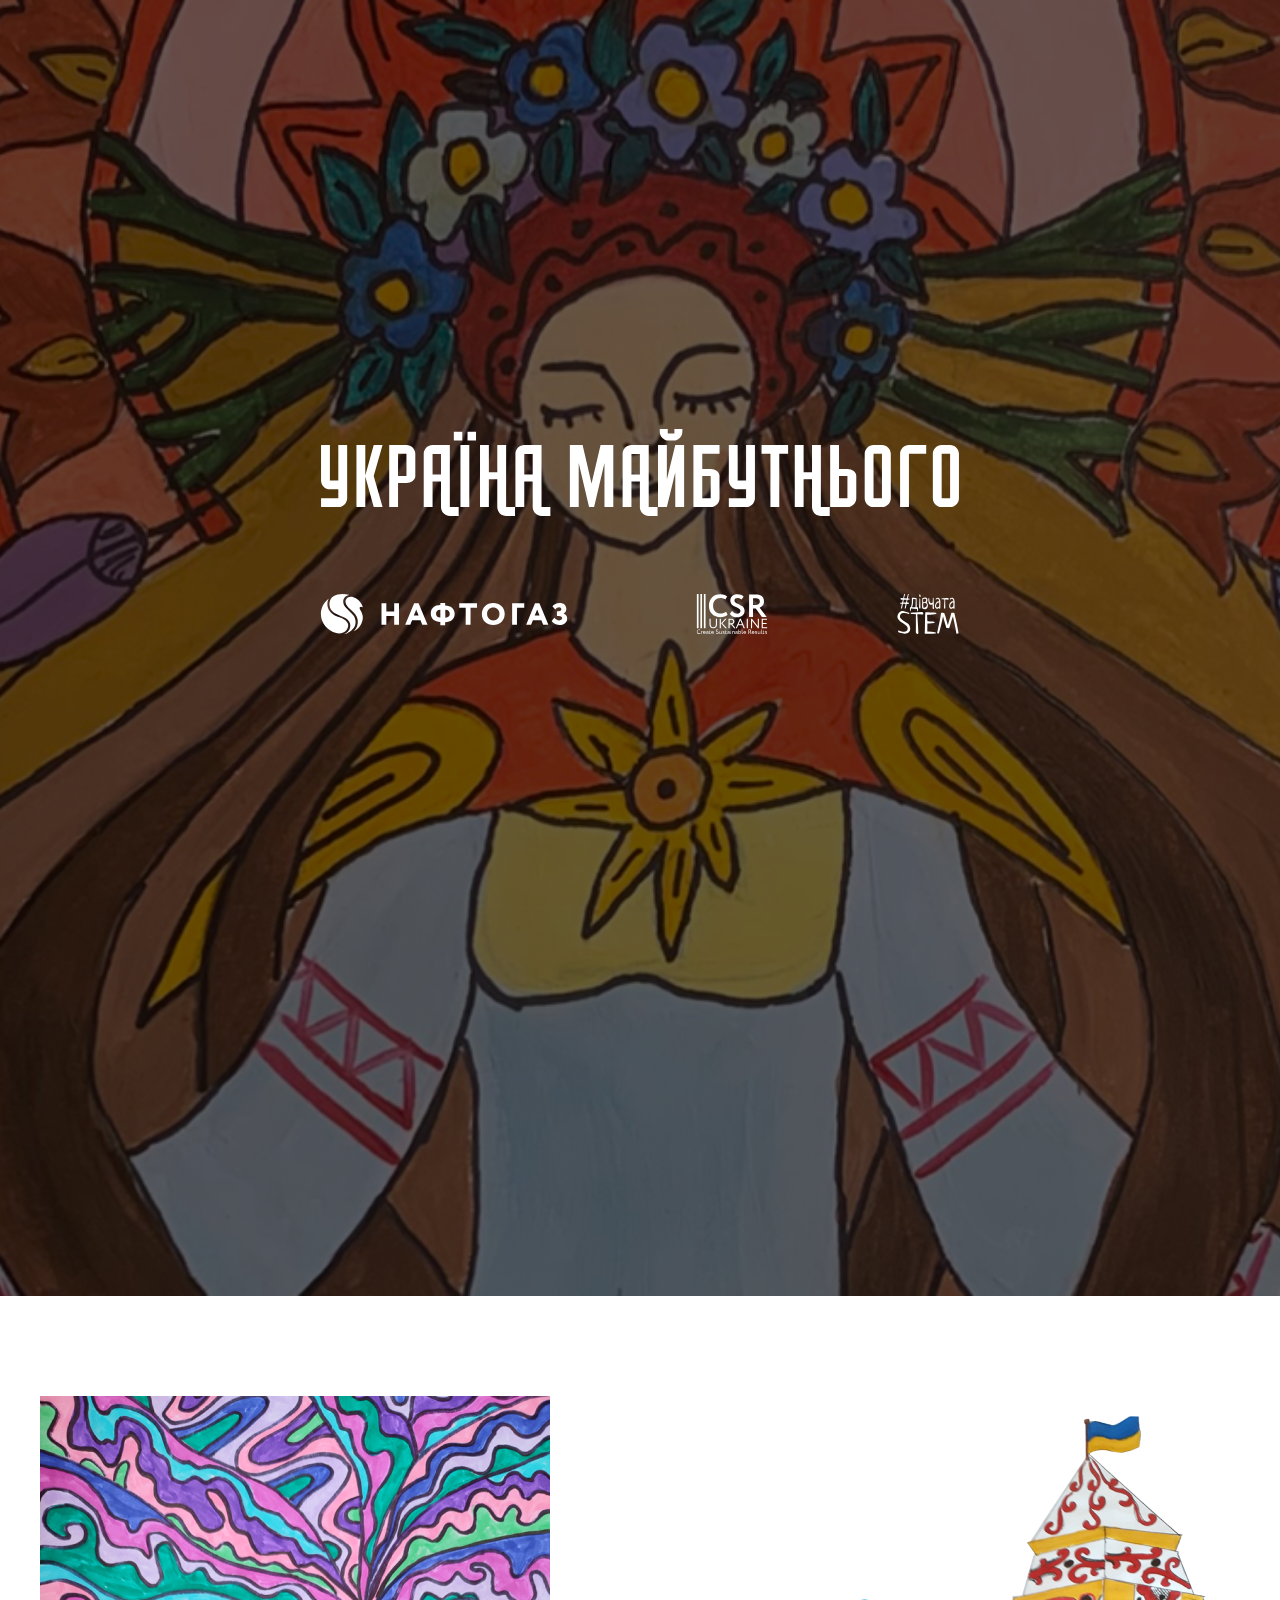
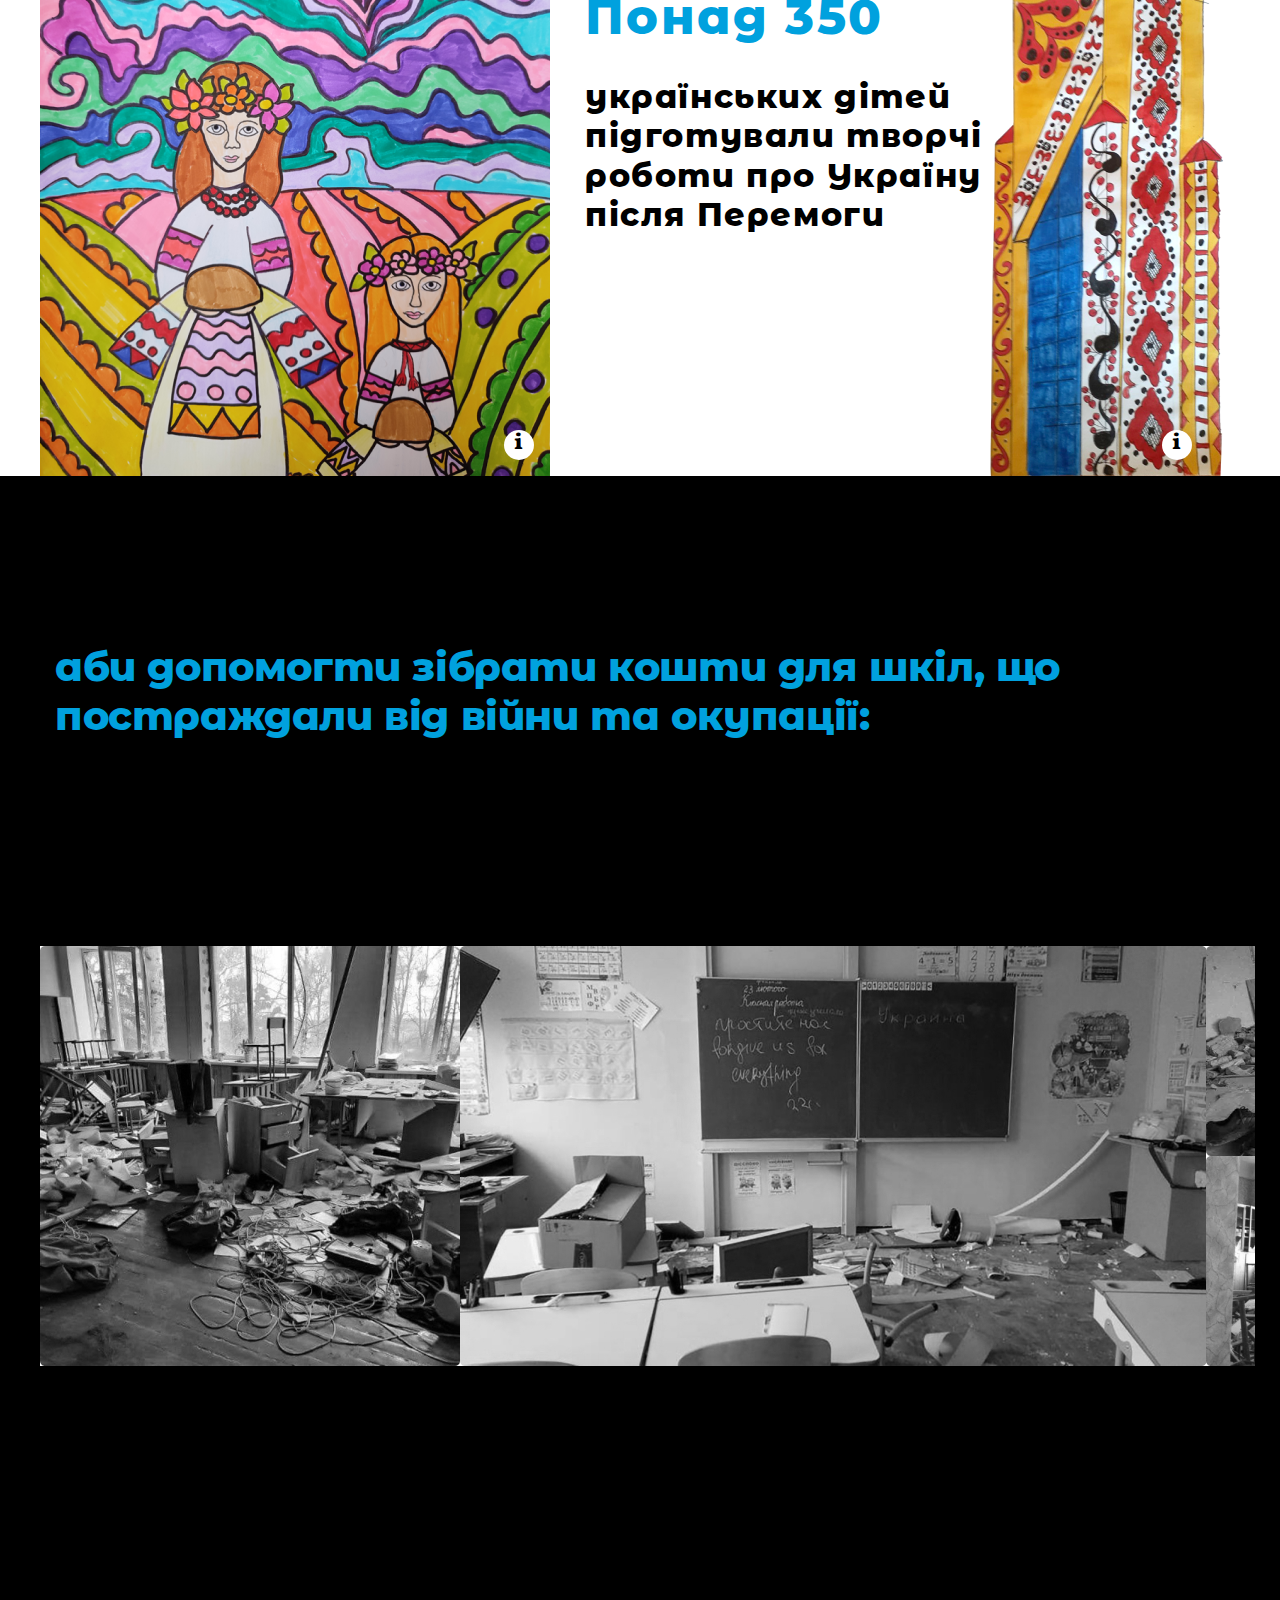
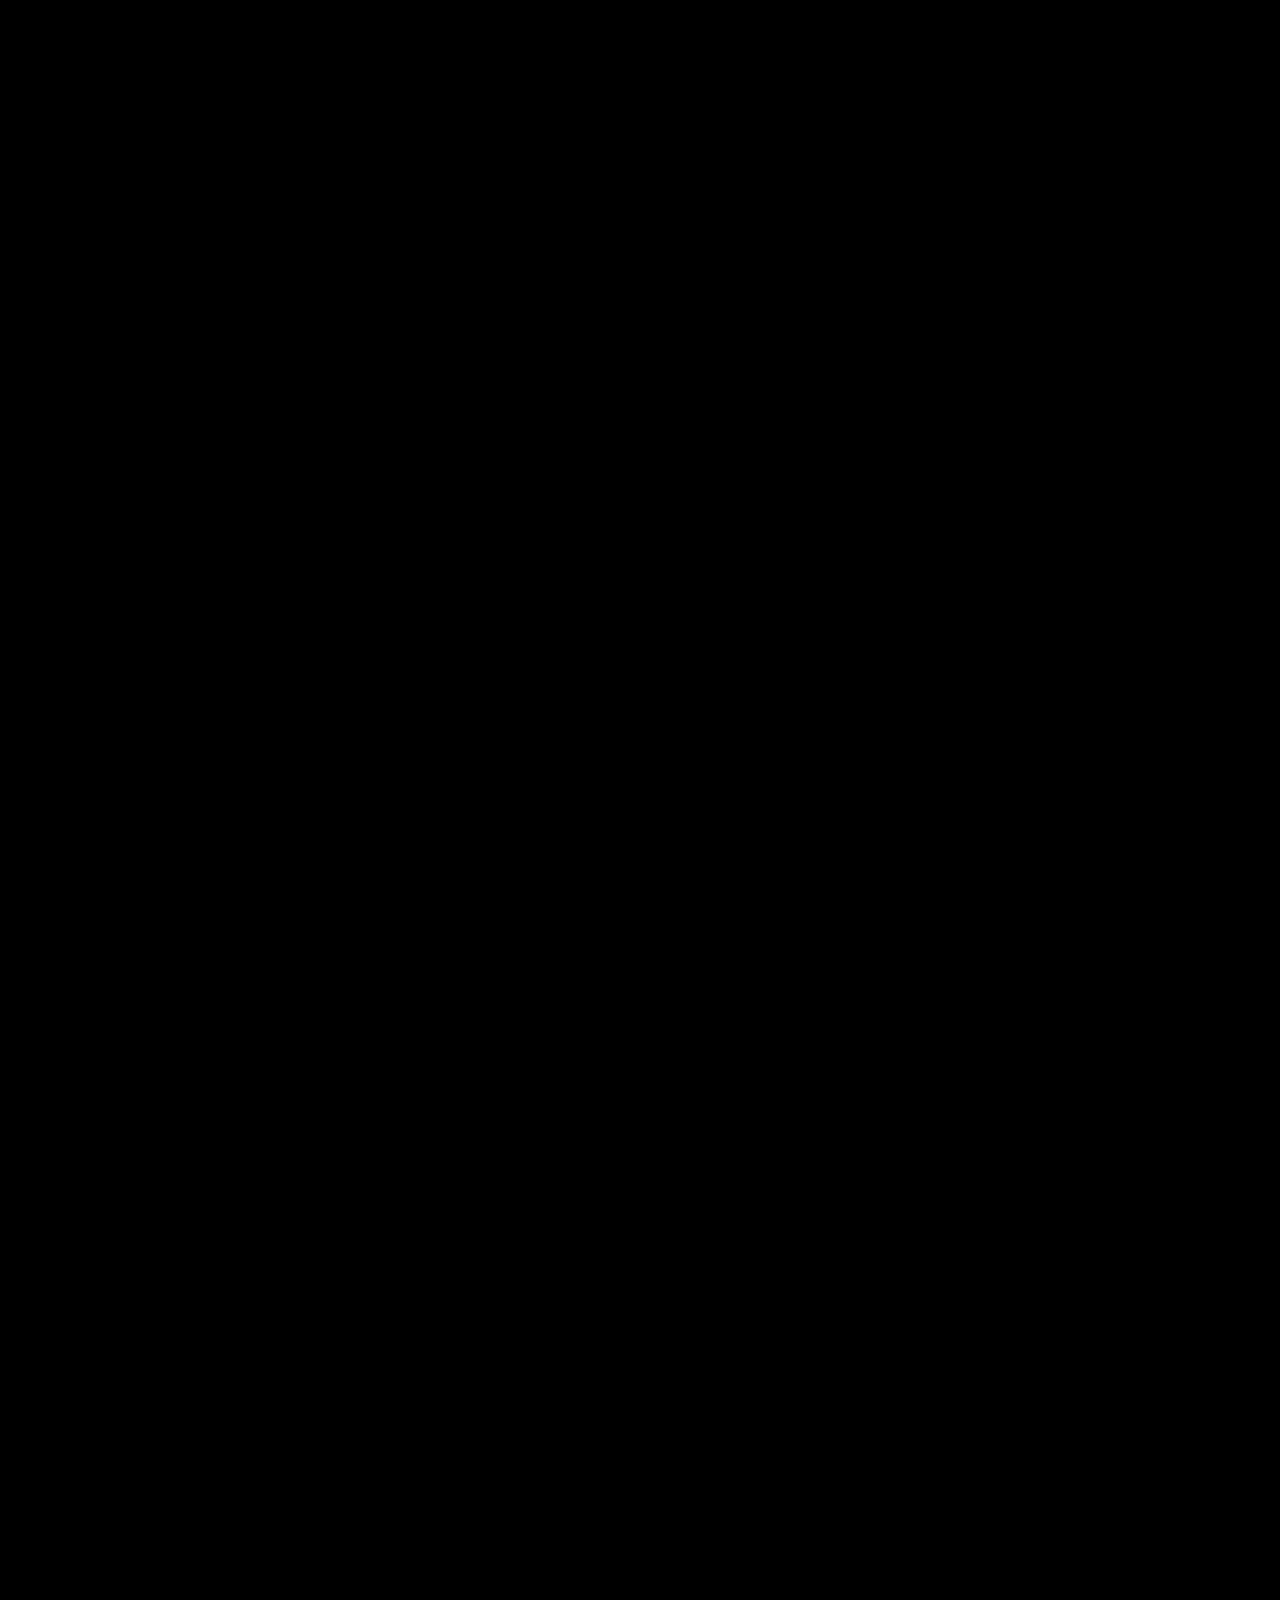
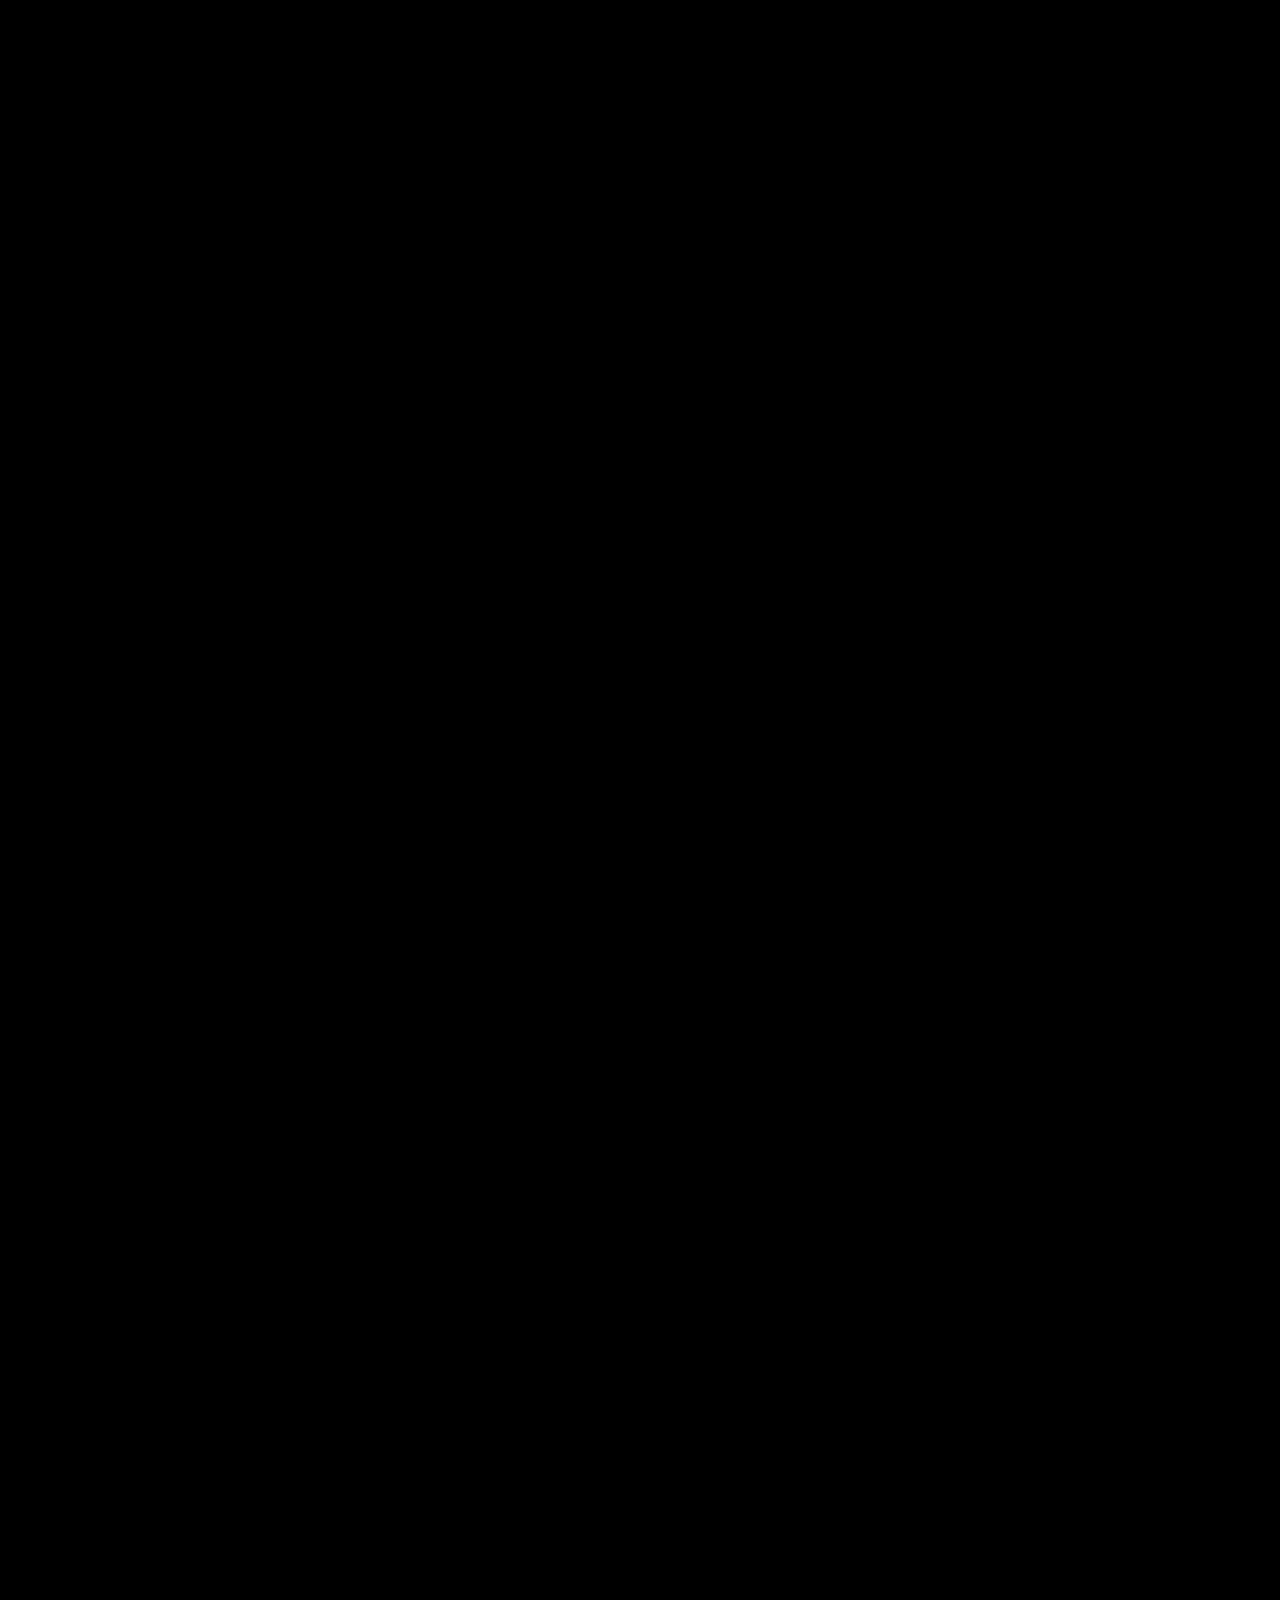
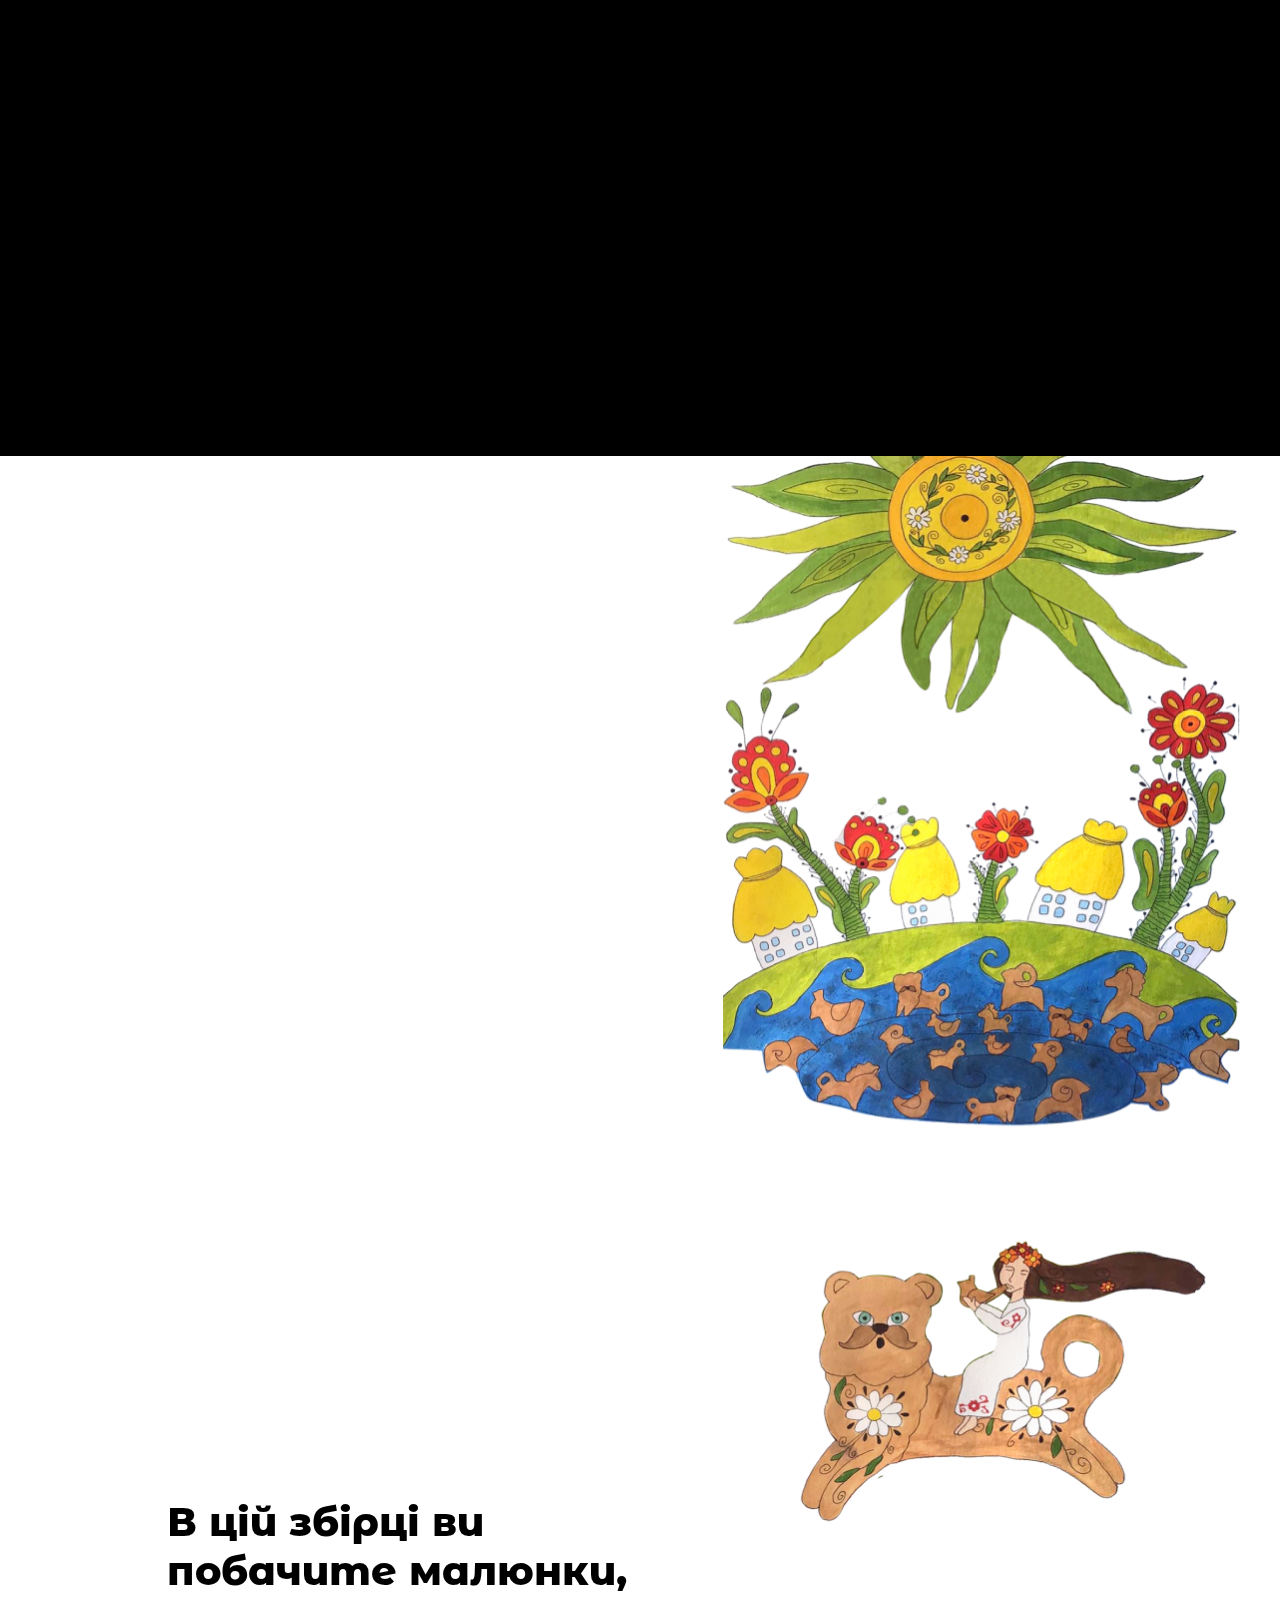
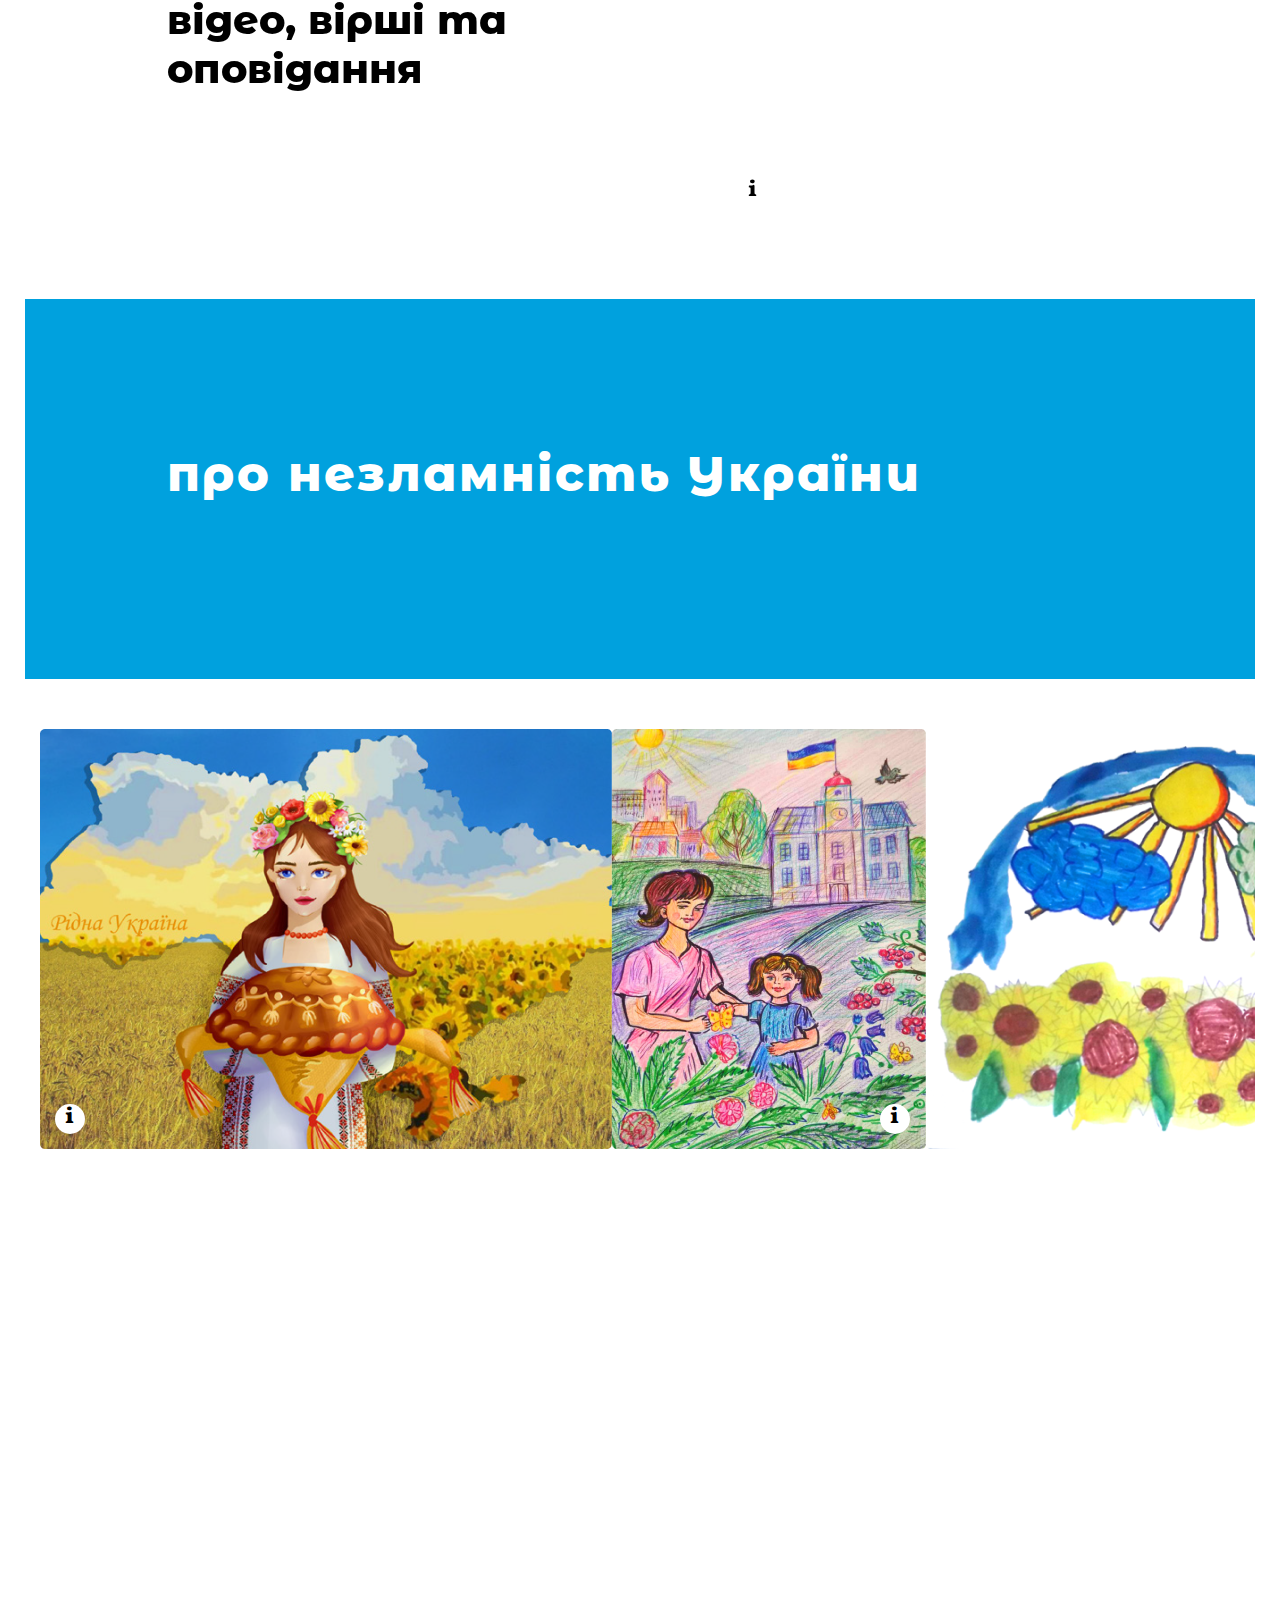
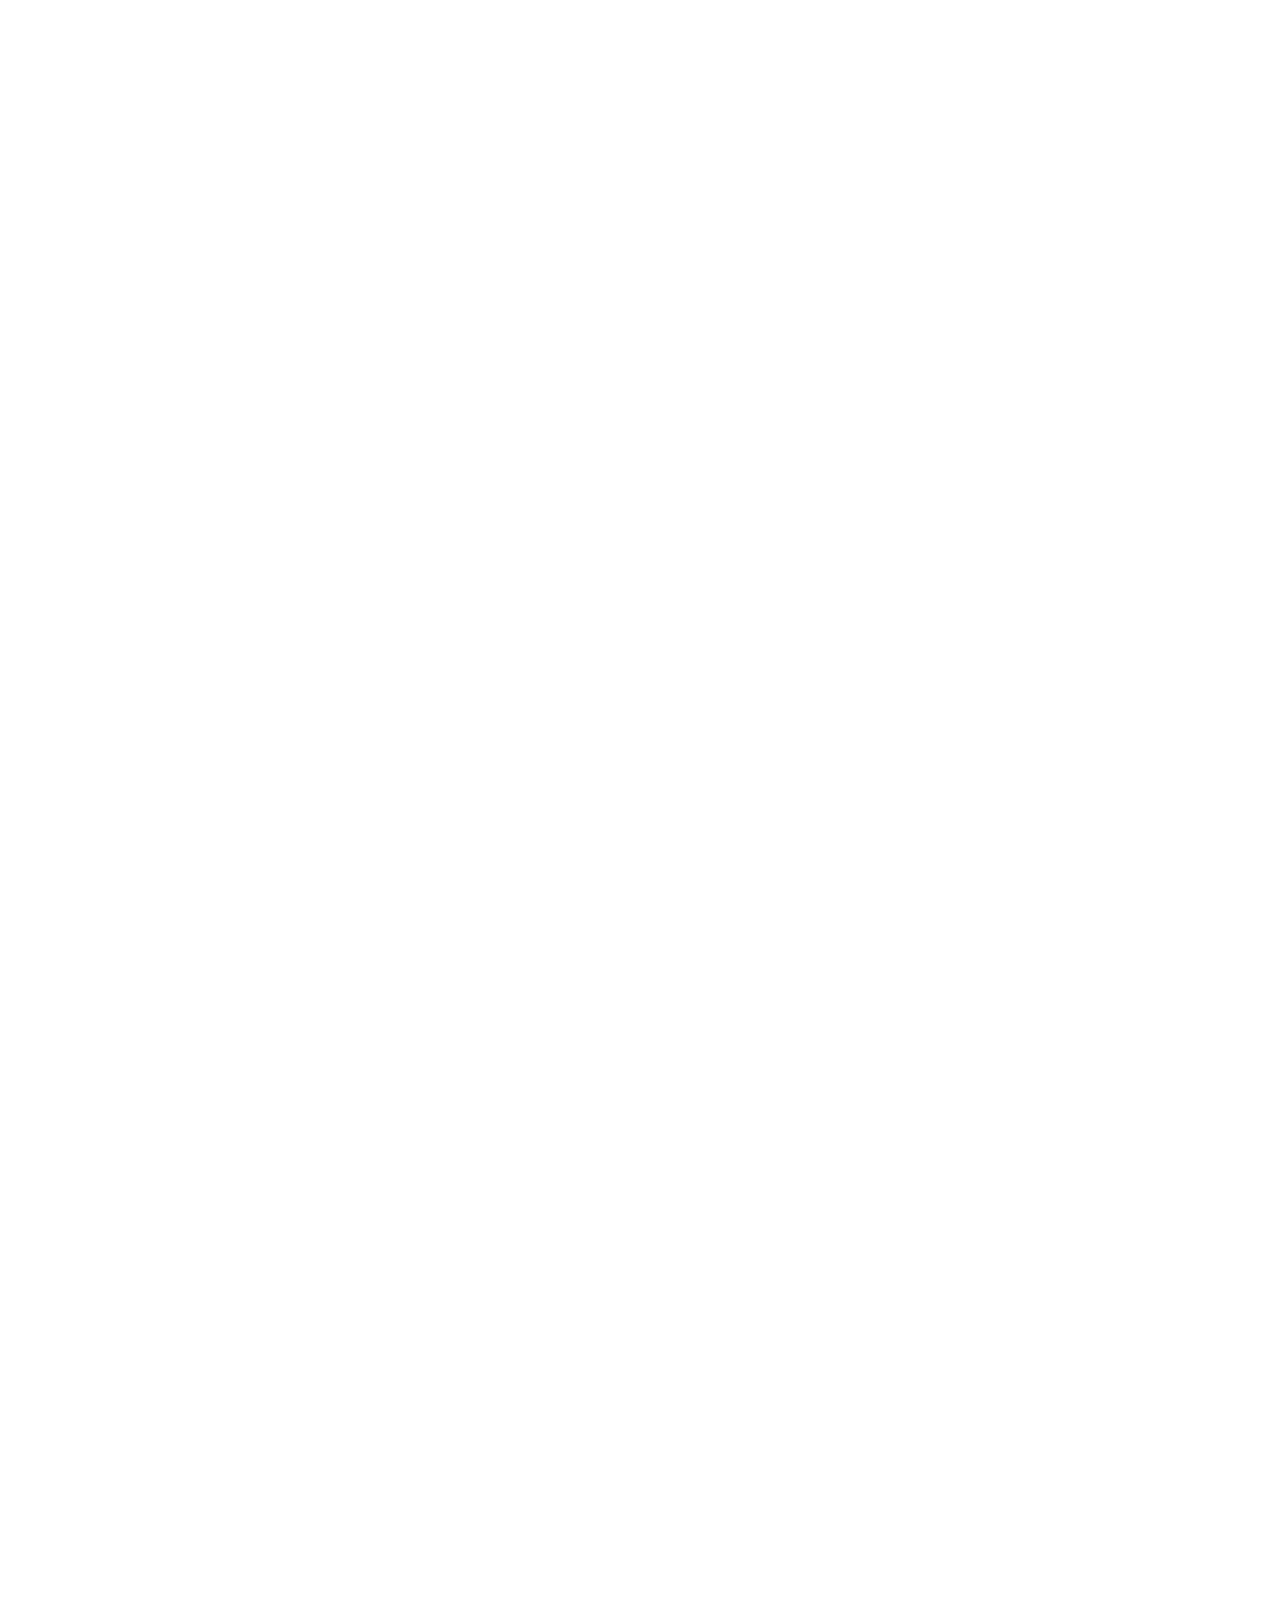
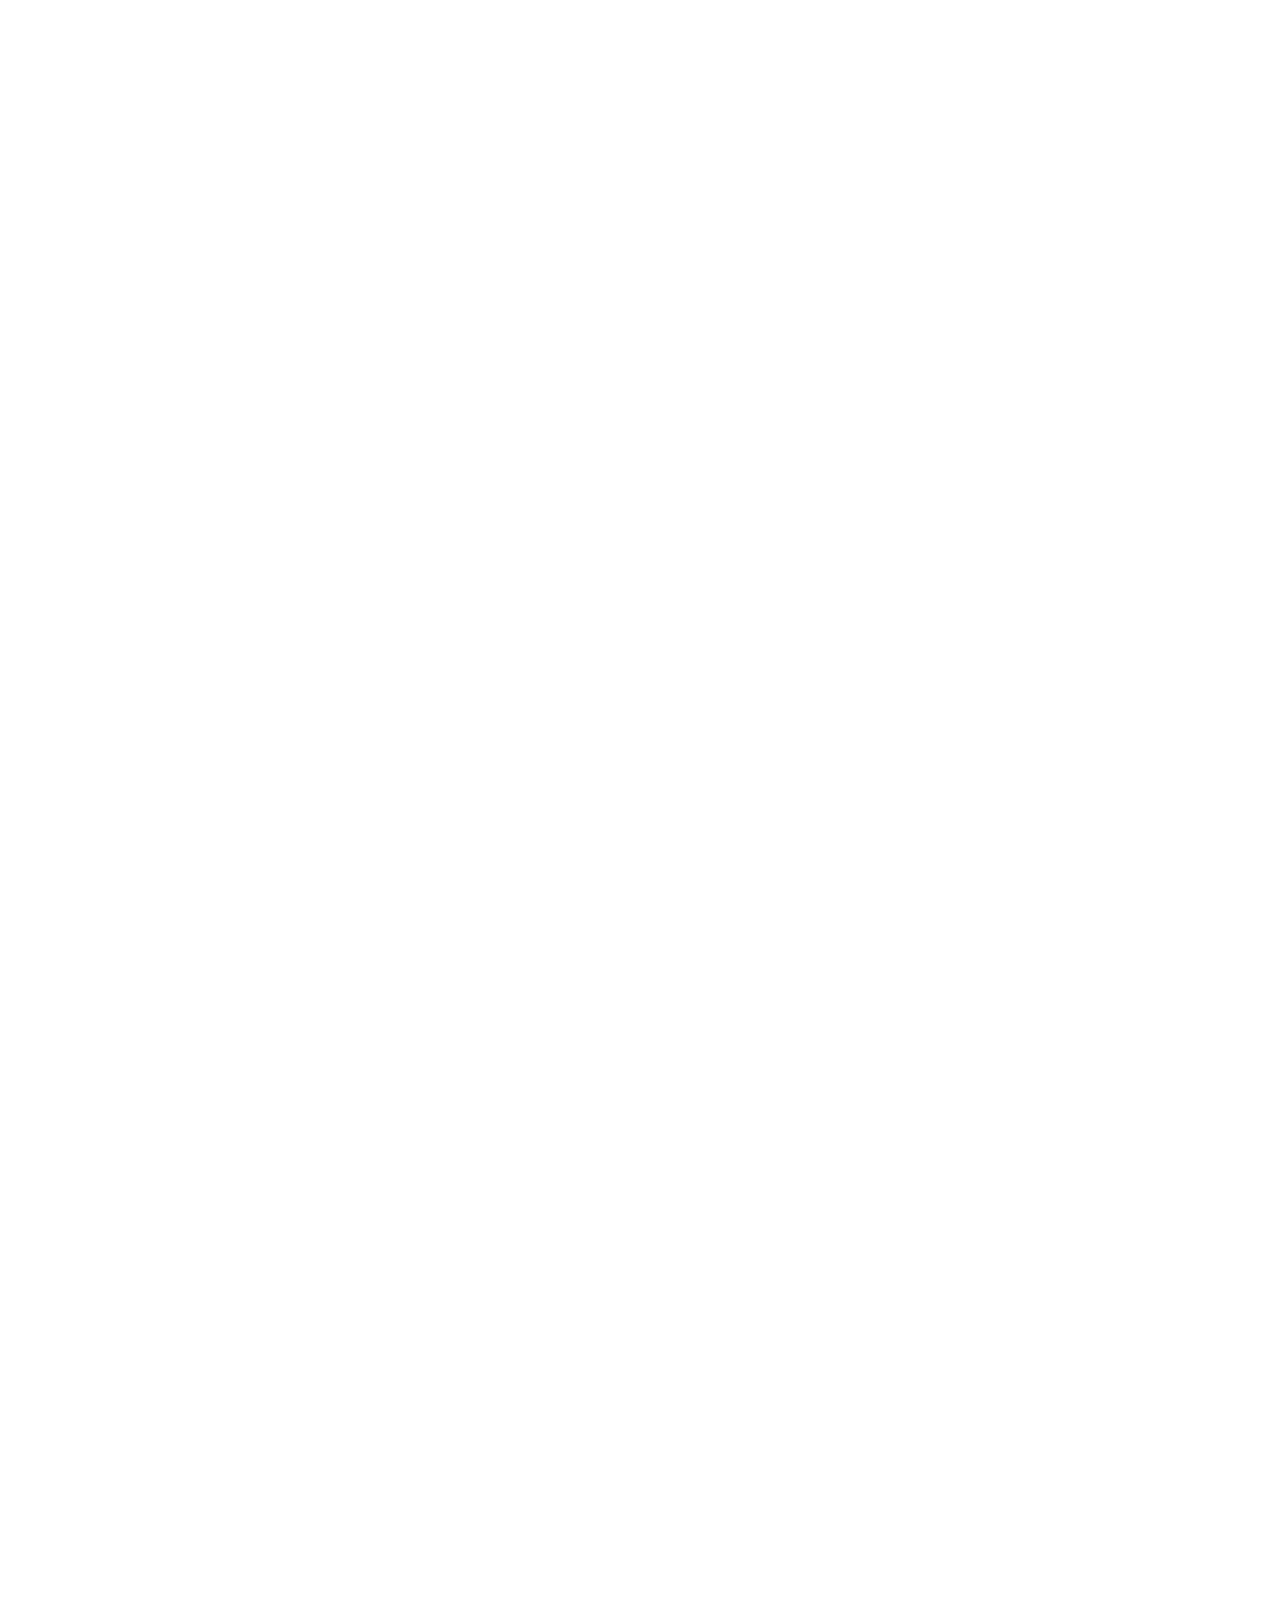
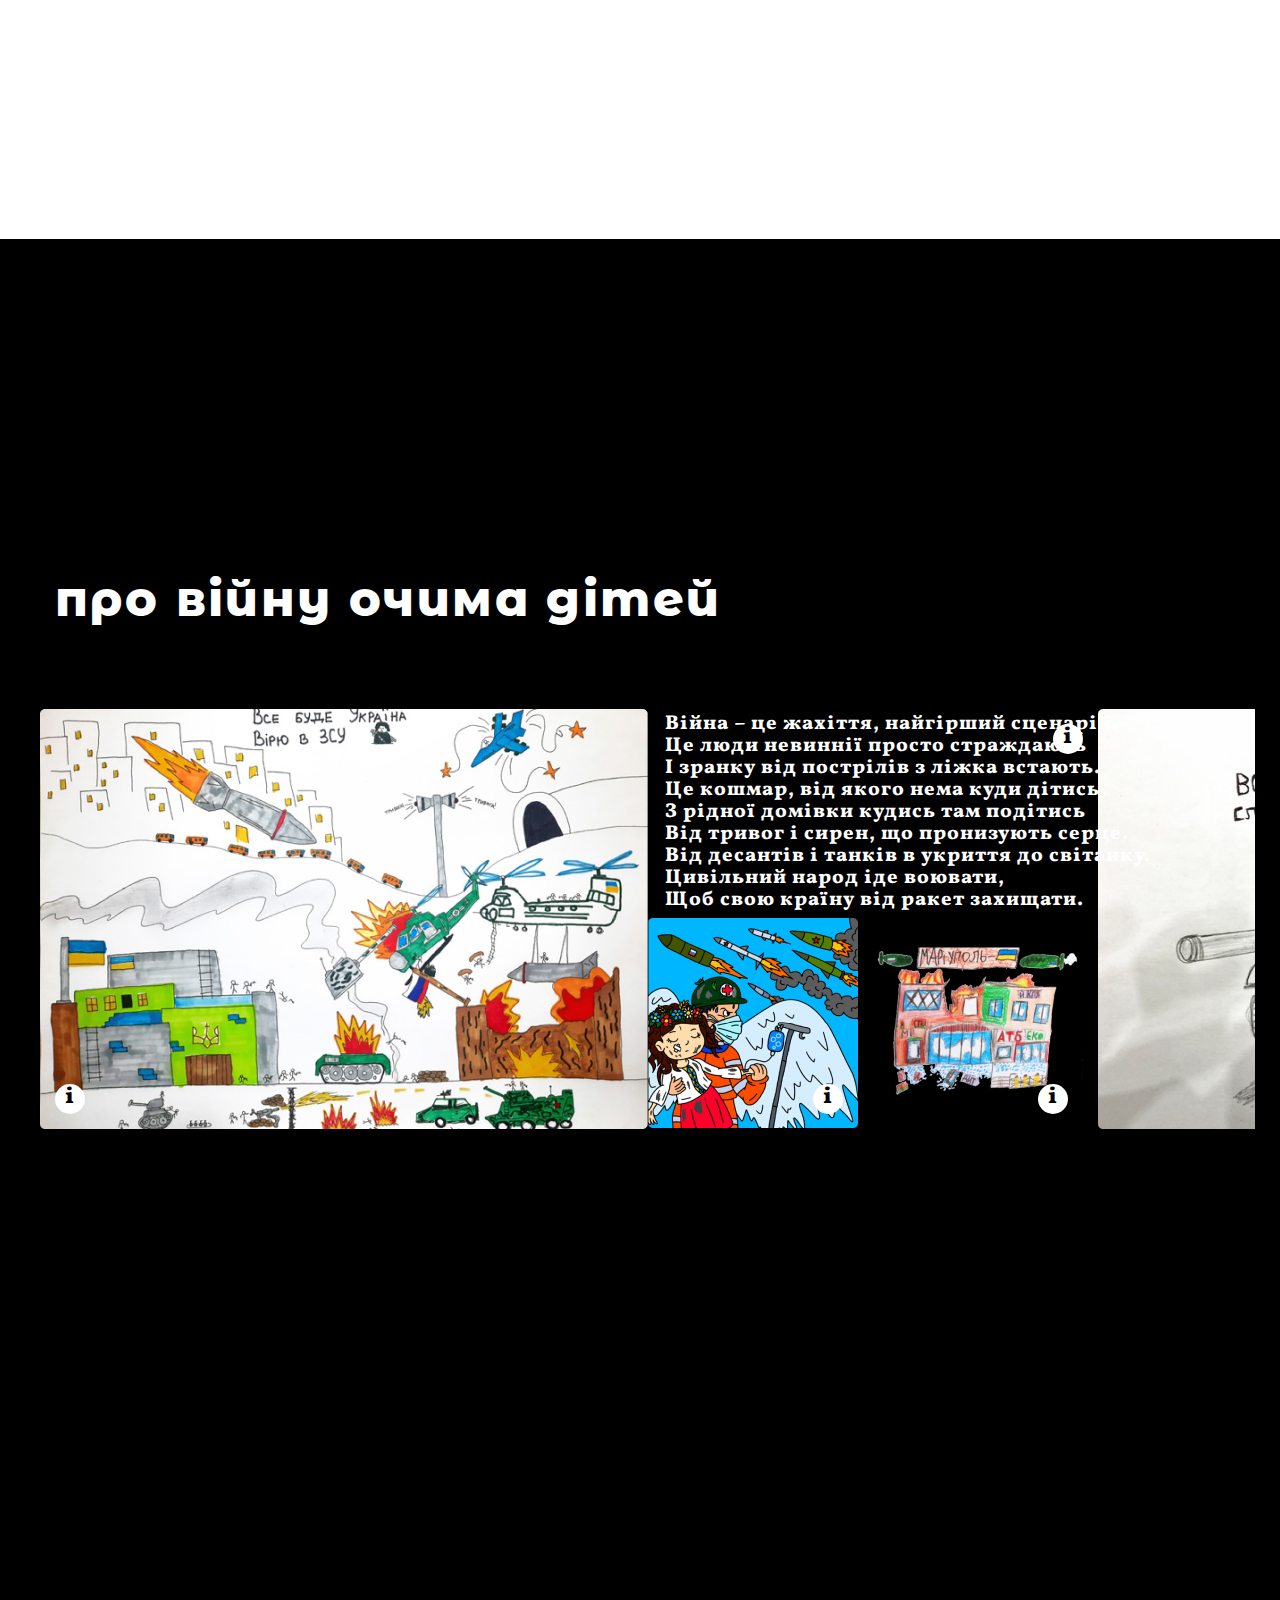
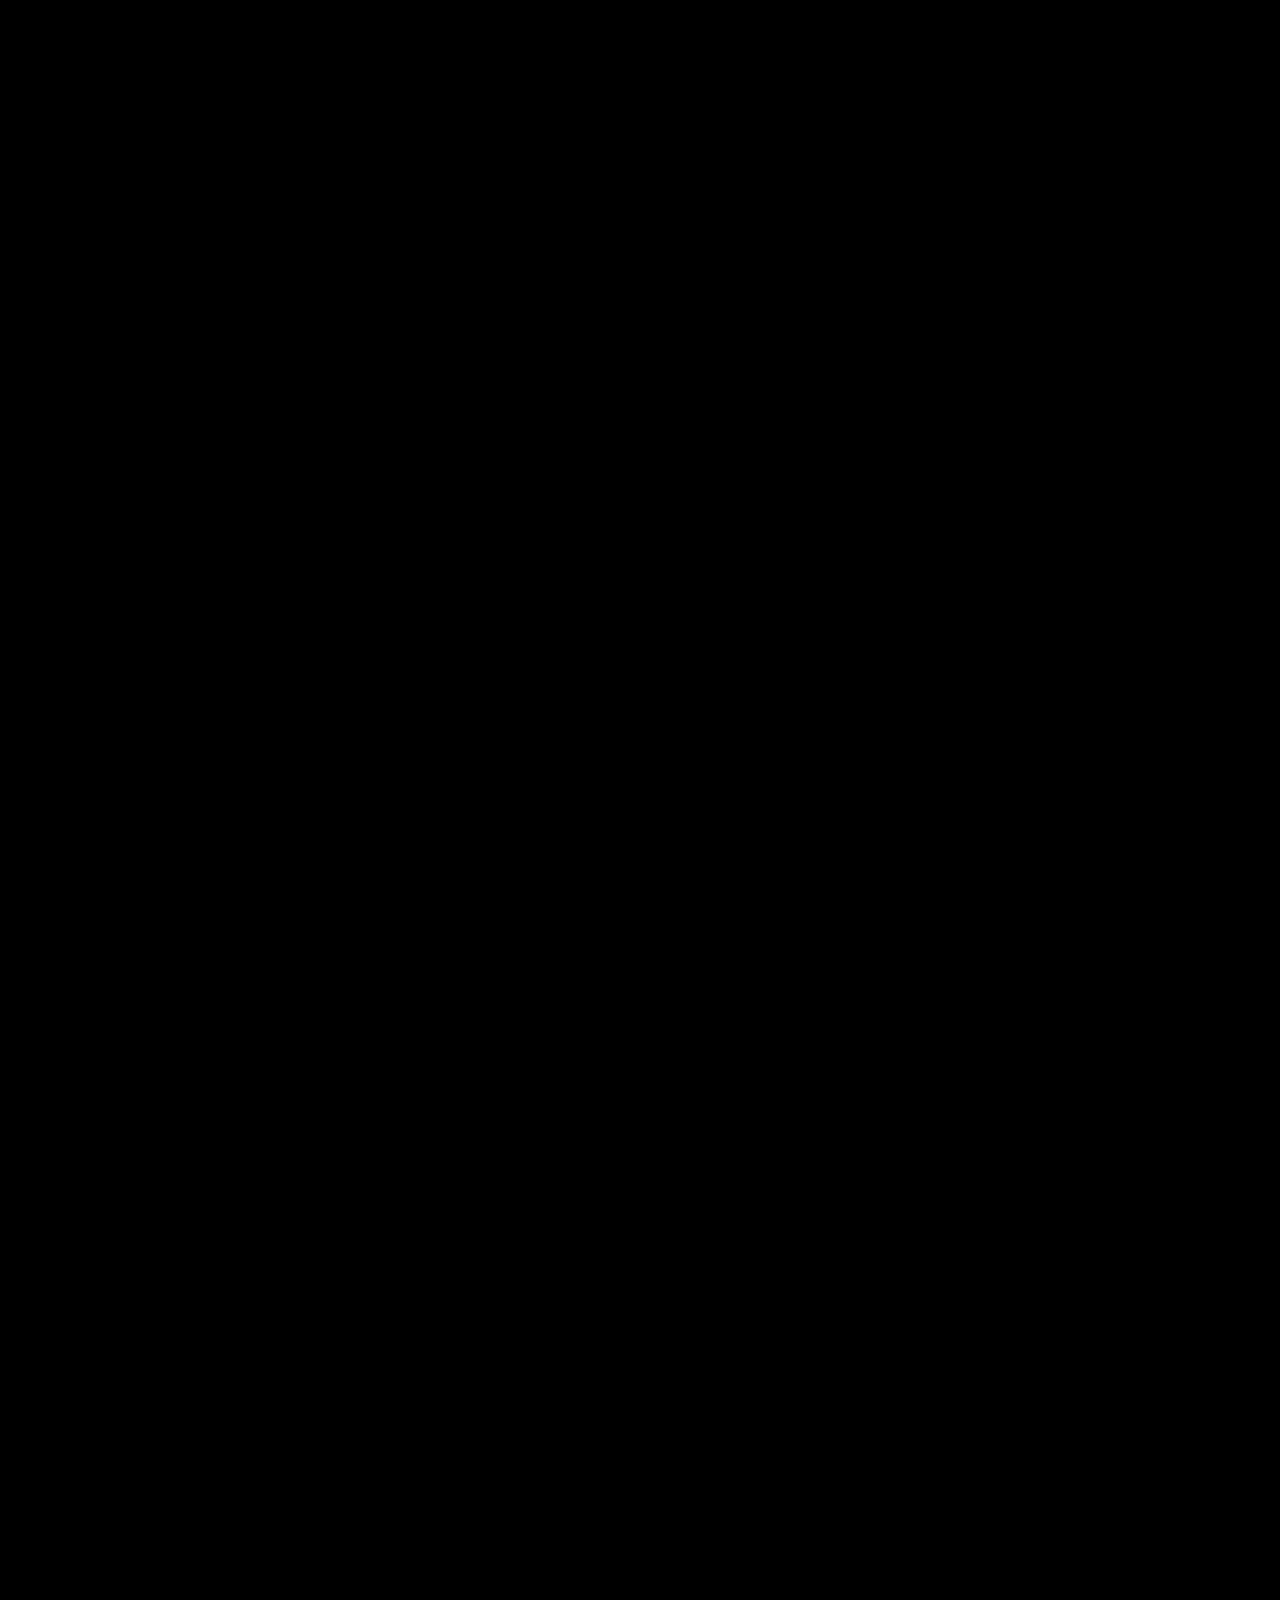
<file: index-ukr.html>
<!DOCTYPE html>
<html lang="uk">
  <head>
    <meta charset="UTF-8" />
    <meta http-equiv="X-UA-Compatible" content="IE=edge" />
    <meta name="viewport" content="width=device-width, initial-scale=1.0" />
    <link
      rel="stylesheet"
      href="https://cdnjs.cloudflare.com/ajax/libs/modern-normalize/1.1.0/modern-normalize.min.css"
      integrity="sha512-wpPYUAdjBVSE4KJnH1VR1HeZfpl1ub8YT/NKx4PuQ5NmX2tKuGu6U/JRp5y+Y8XG2tV+wKQpNHVUX03MfMFn9Q=="
      crossorigin="anonymous"
      referrerpolicy="no-referrer"
    />
    <link rel="preconnect" href="https://fonts.googleapis.com" />
    <link rel="preconnect" href="https://fonts.gstatic.com" crossorigin />
    <link
      href="https://fonts.googleapis.com/css2?family=Montserrat+Alternates:wght@500;800&family=Vollkorn:ital@1&display=swap"
      rel="stylesheet"
    />
    <link rel="stylesheet" href="./css/main.min.css" />
    <title>UkraineFuture</title>
  </head>
  <body>
    <header class="header">
      <div class="header_container">
        <nav class="top-menu">
          <a class="logo" href="/index-ukr.html"
            ><img class="logo-icon" src="./img/main-title-tablet-ukr.svg" alt="" />
          </a>
          <div class="menu-container" id="menu-container" data-menu>
            <ul class="site-nav list">
              <li class="site-nav__item">
                <a class="site-nav__link link site-nav__link--active" href="#intro">Про проєкт</a>
              </li>
              <li class="site-nav__item">
                <a class="site-nav__link link" href="#requisites">Підтримати</a>
              </li>
              <li class="site-nav__item">
                <a class="site-nav__link link" href="#contacts">Контакти</a>
              </li>
            </ul>
            <div class="langchanger">
              <a href="index-eng.html" class="langchanger__link link">
                <div class="langchanger__tumbler tumbler">
                  <div class="tumbler__right-back"></div>
                  <div class="tumbler__ball tumbler__ball--to-eng"></div>
                </div>
              </a>
              <div class="langchanger__text">
                <a href="index-eng.html" class="langchanger__link link">english</a>
              </div>
            </div>
          </div>

          <div class="top-menu-controls">
            <div class="langswitch">
              <ul class="langswitch-items list">
                <li class="langswitch-item">
                  <a class="langswitch-link" href="index-eng.html">eng</a>
                </li>
                <li class="langswitch-item">
                  <a class="langswitch-link langswitch-link--current" href="index.html">укр</a>
                </li>
              </ul>
            </div>

            <button
              type="button"
              class="top-menu-button"
              aria-expanded="false"
              aria-controls="menu-container"
              data-menu-button
            >
              <svg
                class="top-menu-icon"
                width="40"
                height="40"
                aria-label="Перемикач мобільного меню"
              >
                <use
                  class="top-menu-use top-menu-use__cross"
                  href="./img/menu-icons.svg#cross"
                ></use>
                <use class="top-menu-use top-menu-use__menu" href="./img/menu-icons.svg#menu"></use>
              </svg>
            </button>
          </div>
        </nav>
      </div>
    </header>
    <main>
      <section class="main-section">
        <div class="container">
          <h1 class="visually-hidden">UkraineFuture</h1>
          <div class="main-title main-title--ukr"></div>
          <div class="main-orglogos">
            <ul class="main-orglogos_logo-items list">
              <li class="main-orglogos_logo-item">
                <img
                  class="main-orglogos_logo-img"
                  src="./img/naftogaz-ukr.svg"
                  alt="Naftogaz logo"
                />
              </li>
              <li class="main-orglogos_logo-item">
                <img class="main-orglogos_logo-img" src="./img/csr.svg" alt="SCR logo" />
              </li>
              <li class="main-orglogos_logo-item">
                <img
                  class="main-orglogos_logo-img"
                  src="./img/girls-stem.svg"
                  alt="Girls STEM logo"
                />
              </li>
            </ul>
          </div>
        </div>
      </section>
      <section id="intro" class="intro-section">
        <div class="container intro-section_container">
          <div class="intro-section_grid-container">
            <div class="intro-section_large-text">Понад 350</div>
            <div class="intro-section_small-text">
              українських дітей підготували творчі роботи про Україну після Перемоги
            </div>
            <div class="intro-section_work-1" data-artistid="1">
              <img
                class="intro-section_work-1-img"
                srcset="
                  ./img/intro-work-1-123.png   123w,
                  ./img/intro-work-1-298.png   298w,
                  ./img/intro-work-1-278.png   278w,
                  ./img/intro-work-1-123@2.png 246w,
                  ./img/intro-work-1-298@2.png 596w,
                  ./img/intro-work-1-278@2.png 556w
                "
                sizes="(min-width: 1200px) 278px, (min-width: 768px) 298px, (min-width: 340px) 123px"
                src="./img/intro-work-1-123.png"
                alt="Орнаментовані мурали"
              />
            </div>
            <div class="intro-section_work-2" data-artistid="2">
              <img
                class="intro-section_work-2-img"
                srcset="
                  ./img/intro-work-2-450.png    450w,
                  ./img/intro-work-2-455.png    455w,
                  ./img/intro-work-2-510.png    510w,
                  ./img/intro-work-2-450@2.png  900w,
                  ./img/intro-work-2-455@2.png  910w,
                  ./img/intro-work-2-510@2.png 1020w
                "
                sizes="(min-width: 1200px) 510px, (min-width: 768px) 455px, (min-width: 340px) 450px"
                src="./img/intro-work-2-450.png"
                alt="Мальовнича і гостинна моя Україна"
              />
            </div>
          </div>
        </div>
      </section>
      <section class="schools-section">
        <div class="container schools-section_container">
          <div class="schools-section_sticky-container">
            <div class="schools-section_flex-container">
              <div class="schools-section_flex-container2">
                <div class="schools-section_text schools-section_text--ls">
                  аби допомогти зібрати кошти для шкіл, що постраждали від війни та окупації:
                </div>
              </div>
              <div class="schools-section_slider new-slider schools-slider">
                <div class="schools-slider_plate new-slider_plate">
                  <div class="schools-slider_plate-content">
                    <div class="schools-slider_tiles">
                      <div class="schools-slider_tile new-tile schools-tile1">
                        <img
                          class="schools-slider_tile-img"
                          srcset="
                            ./img/schools-tile-1-280.jpg   280w,
                            ./img/schools-tile-1-420.jpg   420w,
                            ./img/schools-tile-1-280@2.jpg 560w,
                            ./img/schools-tile-1-420@2.jpg 840w
                          "
                          sizes="(min-width: 768px) 420px, (min-width: 340px) 280px"
                          src="./img/schools-tile-1-280.jpg"
                          alt="Розрушений шкільний клас"
                        />
                      </div>
                      <div class="schools-slider_tile new-tile schools-tile2">
                        <img
                          class="schools-slider_tile-img"
                          srcset="
                            ./img/schools-tile-2-235.jpg   235w,
                            ./img/schools-tile-2-420.jpg   420w,
                            ./img/schools-tile-2-235@2.jpg 470w,
                            ./img/schools-tile-2-420@2.jpg 840w
                          "
                          sizes="(min-width: 768px) 420px, (min-width: 340px) 235px"
                          src="./img/schools-tile-2-235.jpg"
                          alt="Розрушений шкільний клас"
                        />
                      </div>
                      <div class="schools-slider_tile new-tile schools-tile3">
                        <img
                          class="schools-slider_tile-img"
                          srcset="
                            ./img/schools-tile-3-420.jpg   420w,
                            ./img/schools-tile-3-421.jpg   421w,
                            ./img/schools-tile-3-420@2.jpg 840w,
                            ./img/schools-tile-3-421@2.jpg 842w
                          "
                          sizes="(min-width: 768px) 421px, (min-width: 340px) 420px"
                          src="./img/schools-tile-3-420.jpg"
                          alt="Розрушений шкільний клас"
                        />
                      </div>
                      <div class="schools-slider_tile new-tile schools-tile4">
                        <img
                          class="schools-slider_tile-img"
                          srcset="
                            ./img/schools-tile-4-420.jpg    420w,
                            ./img/schools-tile-4-746.jpg    746w,
                            ./img/schools-tile-4-420@2.jpg  840w,
                            ./img/schools-tile-4-746@2.jpg 1492w
                          "
                          sizes="(min-width: 768px) 746px, (min-width: 340px) 420px"
                          src="./img/schools-tile-4-420.jpg"
                          alt="Розрушений шкільний клас"
                        />
                      </div>
                      <div class="schools-slider_tile new-tile schools-tile5">
                        <img
                          class="schools-slider_tile-img"
                          srcset="
                            ./img/schools-tile-5-235.jpg   235w,
                            ./img/schools-tile-5-420.jpg   420w,
                            ./img/schools-tile-5-235@2.jpg 470w,
                            ./img/schools-tile-5-420@2.jpg 840w
                          "
                          sizes="(min-width: 768px) 420px, (min-width: 340px) 235px"
                          src="./img/schools-tile-5-235.jpg"
                          alt="Розрушений шкільний клас"
                        />
                      </div>
                      <div class="schools-slider_tile new-tile schools-tile6">
                        <img
                          class="schools-slider_tile-img"
                          srcset="
                            ./img/schools-tile-6-470.jpg   470w,
                            ./img/schools-tile-6-420.jpg   420w,
                            ./img/schools-tile-6-470@2.jpg 940w,
                            ./img/schools-tile-6-420@2.jpg 840w
                          "
                          sizes="(min-width: 768px) 420px, (min-width: 340px) 470px"
                          src="./img/schools-tile-6-420.jpg"
                          alt="Спалений шкільний автобус"
                        />
                      </div>
                    </div>
                  </div>
                  <div class="chools-slider_added-text">
                    <span class="chools-slider_added-text-span">понад 700 шкіл</span> постраждали
                    від агресії РФ. Ці школи були бомбардовані, обстріляні, пограбовані окупантами,
                    або зруйновані повністю.
                  </div>
                  <div class="schools-slider_stop-slide new-slider_stop-slide">
                    <p class="schools-slider_stop-text">
                      Дізнатися реальні історії шкіл можна
                      <a href="#goal" class="schools-slider_stop-text-link">тут</a>
                    </p>
                    <button class="btn-donate" onclick="window.location.href = '#requisites';">
                      підтримати
                    </button>
                  </div>
                </div>
              </div>
            </div>
            <div class="sticky-spacer"></div>
          </div>
        </div>
      </section>
      <section class="intro2-section">
        <div class="container intro2-section_container">
          <div class="intro2-section_sticky-container">
            <div class="intro2-section_work-1-1">
              <img
                class="intro2-section_work-1-1-img"
                srcset="
                  ./img/intro2-section_work-1-1-480.png 480w,
                  ./img/intro2-section_work-1-1-600.png 600w,
                  ./img/intro2-section_work-1-1-517.png 517w
                "
                sizes="(min-width: 1200px) 517px, (min-width: 768px) 600px, (min-width: 340px) 480px"
                src="./img/intro2-section_work-1-1-480.png"
                alt="Сонце перемоги"
              />
            </div>
            <div class="intro2-section_work-1-2" data-artistid="3">
              <img
                class="intro2-section_work-1-2-img"
                srcset="
                  ./img/intro2-section_work-1-2-480.png 480w,
                  ./img/intro2-section_work-1-2-600.png 600w,
                  ./img/intro2-section_work-1-2-517.png 517w
                "
                sizes="(min-width: 1200px) 517px, (min-width: 768px) 600px, (min-width: 340px) 480px"
                src="./img/intro2-section_work-1-2-480.png"
                alt="Сонце перемоги"
              />
            </div>
          </div>
          <div class="intro2-section_small-text">
            В цій збірці ви побачите малюнки, відео, вірші та оповідання
          </div>
        </div>
      </section>
      <section class="invi-section">
        <div class="container invi-section_container">
          <div class="invi-section_sticky-container">
            <div class="invi-section_flex-container">
              <div class="invi-section_flex-container2">
                <div class="invi-section_text">про незламність України</div>
              </div>
              <div class="invi-section_slider new-slider invi-slider">
                <div class="invi-slider_plate new-slider_plate">
                  <div class="invi-slider_plate-content">
                    <div class="invi-slider_tiles">
                      <div class="invi-slider_tile new-tile invi-tile1" data-artistid="4">
                        <img
                          class="invi-slider_tile-img"
                          srcset="./img/invi-tile1-320.png 320w, ./img/invi-tile1-571.png 571w"
                          sizes="(min-width: 768px) 571px, (min-width: 340px) 320px"
                          src="./img/invi-tile1-320.png"
                          alt="Рідна країна"
                        />
                      </div>
                      <div class="invi-slider_tile new-tile invi-tile2" data-artistid="5">
                        <img
                          class="invi-slider_tile-img"
                          srcset="./img/invi-tile2-320.png 320w, ./img/invi-tile2-571.png 571w"
                          sizes="(min-width: 768px) 571px, (min-width: 340px) 320px"
                          src="./img/invi-tile2-320.png"
                          alt="Ukraine of hope"
                        />
                      </div>
                      <div class="invi-slider_tile new-tile invi-tile3" data-artistid="6">
                        <img
                          class="invi-slider_tile-img"
                          srcset="./img/invi-tile3-350.png 350w, ./img/invi-tile3-314.png 314w"
                          sizes="(min-width: 768px) 314px, (min-width: 340px) 350px"
                          src="./img/invi-tile3-350.png"
                          alt="Я і Україна"
                        />
                      </div>
                      <div class="invi-slider_tile new-tile invi-tile4" data-artistid="7">
                        <img
                          class="invi-slider_tile-img"
                          srcset="./img/invi-tile4-320.png 320w, ./img/invi-tile4-572.png 572w"
                          sizes="(min-width: 768px) 572px, (min-width: 340px) 320px"
                          src="./img/invi-tile4-320.png"
                          alt="Вільна країна"
                        />
                      </div>
                      <div class="invi-slider_tile new-tile invi-tile5" data-artistid="8">
                        <img
                          class="invi-slider_tile-img"
                          srcset="./img/invi-tile5-320.png 320w, ./img/invi-tile5-571.png 571w"
                          sizes="(min-width: 768px) 571px, (min-width: 340px) 320px"
                          src="./img/invi-tile5-320.png"
                          alt="Мальовнича Україна"
                        />
                      </div>
                      <div class="invi-slider_tile new-tile invi-tile6" data-artistid="9">
                        <div class="invi-slider_tile-text">
                          <pre class="invi-slider_tile-text-pre">
У світі кращого немає,
Ніж річка, що проллється гаєм,
Ніж пташка, що в цю мить співає,
Ніж поле, де пшениця грає.
Все те ми звем – рідна земля!

І серце щастям огортає,
Коли дівча вінок сплітає,
Коли дитя батьків тримає, 
Коли пахучий хліб вдихаєм – 
То все Укра́їна моя!

І сниться сон, що окриляє:
Як Бог на лад благословляє, 
Як щастя мі́стами ступає,
Як серце Кобзаря згадає
У тиші, де цвіте життя!
                      </pre
                          >
                        </div>
                      </div>
                      <div class="invi-slider_tile new-tile invi-tile7" data-artistid="10">
                        <img
                          class="invi-slider_tile-img"
                          srcset="./img/invi-tile7-350.png 350w, ./img/invi-tile7-314.png 314w"
                          sizes="(min-width: 768px) 314px, (min-width: 340px) 350px"
                          src="./img/invi-tile7-350.png"
                          alt="Моя красноградщина після війни"
                        />
                      </div>
                    </div>
                  </div>
                  <div class="invi-slider_stop-slide new-slider_stop-slide">
                    <p class="invi-slider_stop-text">
                      Подивитися всі роботи можна
                      <a
                        href="https://www.instagram.com/ukraine_future_prosperity/#ukraine_future"
                        target="_blank"
                        class="invi-slider_stop-text-link"
                        >тут</a
                      >
                    </p>
                    <button class="btn-donate" onclick="window.location.href = '#requisites';">
                      підтримати
                    </button>
                  </div>
                </div>
              </div>
            </div>
            <div class="sticky-spacer"></div>
          </div>
        </div>
      </section>
      <section class="aboutwar-section">
        <div class="container aboutwar-section_container">
          <div class="aboutwar-section_sticky-container">
            <div class="aboutwar-section_flex-container">
              <div class="aboutwar-section_flex-container2">
                <div class="aboutwar-section_text">про війну очима дітей</div>
              </div>
              <div class="aboutwar-section_slider new-slider aboutwar-slider">
                <div class="aboutwar-slider_plate new-slider_plate">
                  <div class="aboutwar-slider_plate-content">
                    <div class="aboutwar-slider_tiles">
                      <div class="aboutwar-slider_tile new-tile aboutwar-tile1" data-artistid="11">
                        <img
                          class="aboutwar-slider_tile-img"
                          srcset="
                            ./img/aboutwar-tile1-340.png 340w,
                            ./img/aboutwar-tile1-608.png 608w
                          "
                          sizes="(min-width: 768px) 608px, (min-width: 320px) 340px"
                          src="./img/aboutwar-tile1-340.png"
                          alt="Вірю в ЗСУ"
                        />
                      </div>
                      <div class="aboutwar-slider_tile new-tile aboutwar-tile2" data-artistid="12">
                        <img
                          class="aboutwar-slider_tile-img"
                          srcset="
                            ./img/aboutwar-tile2-235.png 235w,
                            ./img/aboutwar-tile2-210.png 210w
                          "
                          sizes="(min-width: 768px) 210px, (min-width: 320px) 235px"
                          src="./img/aboutwar-tile2-235.png"
                          alt="Ми вистоїмо"
                        />
                      </div>
                      <div class="aboutwar-slider_tile new-tile aboutwar-tile3" data-artistid="13">
                        <img
                          class="aboutwar-slider_tile-img"
                          srcset="
                            ./img/aboutwar-tile3-315.png 315w,
                            ./img/aboutwar-tile3-562.png 562w
                          "
                          sizes="(min-width: 768px) 562px, (min-width: 320px) 315px"
                          src="./img/aboutwar-tile3-315.png"
                          alt="Врог не пройде"
                        />
                      </div>
                      <div class="aboutwar-slider_tile new-tile aboutwar-tile4" data-artistid="15">
                        <div class="aboutwar-slider_tile-text">
                          <pre class="aboutwar-slider_tile-text-pre">
Війна – це жахіття, найгірший сценарій.
Це люди невиннії просто страждають
І зранку від пострілів з ліжка встають.
Це кошмар, від якого нема куди дітись,
З рідної домівки кудись там подітись
Від тривог і сирен, що пронизують серце.
Від десантів і танків в укриття до світанку.
Цивільний народ іде воювати,
Щоб свою країну від ракет захищати.
</pre
                          >
                        </div>
                      </div>

                      <div class="aboutwar-slider_tile new-tile aboutwar-tile5" data-artistid="16">
                        <img
                          class="aboutwar-slider_tile-img"
                          srcset="
                            ./img/aboutwar-tile5-235.png 235w,
                            ./img/aboutwar-tile5-420.png 420w
                          "
                          sizes="(min-width: 768px) 420px, (min-width: 320px) 235px"
                          src="./img/aboutwar-tile5-235.png"
                          alt="Герої сьогодення"
                        />
                      </div>
                      <div class="aboutwar-slider_tile new-tile aboutwar-tile6" data-artistid="18">
                        <img
                          class="aboutwar-slider_tile-img"
                          srcset="
                            ./img/aboutwar-tile6-375.png 375w,
                            ./img/aboutwar-tile6-335.png 335w
                          "
                          sizes="(min-width: 768px) 335px, (min-width: 320px) 375px"
                          src="./img/aboutwar-tile6-375.png"
                          alt="Ukraine in my eyes"
                        />
                      </div>
                      <div class="aboutwar-slider_tile new-tile aboutwar-tile7" data-artistid="14">
                        <img
                          class="aboutwar-slider_tile-img"
                          srcset="
                            ./img/aboutwar-tile7-315.png 315w,
                            ./img/aboutwar-tile7-563.png 563w
                          "
                          sizes="(min-width: 768px) 563px, (min-width: 320px) 315px"
                          src="./img/aboutwar-tile7-315.png"
                          alt="Захисник України"
                        />
                      </div>
                      <div class="aboutwar-slider_tile new-tile aboutwar-tile8" data-artistid="19">
                        <img
                          class="aboutwar-slider_tile-img"
                          srcset="
                            ./img/aboutwar-tile8-320.png 320w,
                            ./img/aboutwar-tile8-286.png 286w
                          "
                          sizes="(min-width: 768px) 286px, (min-width: 320px) 320px"
                          src="./img/aboutwar-tile8-320.png"
                          alt="Коли прийде пітьма завжди прилетить він"
                        />
                      </div>
                      <div class="aboutwar-slider_tile new-tile aboutwar-tile9" data-artistid="17">
                        <img
                          class="aboutwar-slider_tile-img"
                          srcset="
                            ./img/aboutwar-tile9-235.png 235w,
                            ./img/aboutwar-tile9-210.png 210w
                          "
                          sizes="(min-width: 768px) 210px, (min-width: 320px) 235px"
                          src="./img/aboutwar-tile9-235.png"
                          alt="Янголи, які рятують життя"
                        />
                      </div>
                    </div>
                  </div>
                  <div class="aboutwar-slider_stop-slide new-slider_stop-slide">
                    <p class="aboutwar-slider_stop-text">
                      Подивитися всі роботи можна
                      <a
                        href="https://www.instagram.com/ukraine_future_prosperity/#ukraine_future"
                        target="_blank"
                        class="invi-slider_stop-text-link"
                        >тут</a
                      >
                    </p>
                    <button class="btn-donate" onclick="window.location.href = '#requisites';">
                      підтримати
                    </button>
                  </div>
                </div>
              </div>
            </div>
            <div class="sticky-spacer"></div>
          </div>
        </div>
      </section>
      <section class="about-hopes-section">
        <div class="container about-hopes-section_container">
          <div class="about-hopes-section_sticky-container">
            <div class="about-hopes-section_flex-container">
              <div class="about-hopes-section_flex-container2">
                <div class="about-hopes-section_text">про надії на щасливе майбутнє</div>
              </div>
              <div class="about-hopes-section_slider new-slider about-hopes-slider">
                <div class="about-hopes-slider_plate new-slider_plate">
                  <div class="about-hopes-slider_plate-content">
                    <div class="about-hopes-slider_tiles">
                      <div
                        class="about-hopes-slider_tile new-tile about-hopes-tile1"
                        data-artistid="20"
                      >
                        <img
                          class="about-hopes-slider_tile-img"
                          srcset="
                            ./img/about-hopes-tile1-320.png 320w,
                            ./img/about-hopes-tile1-572.png 572w
                          "
                          sizes="(min-width: 768px) 572px, (min-width: 320px) 320px"
                          src="./img/about-hopes-tile1-320.png"
                          alt="Мирна весняна столиця"
                        />
                      </div>
                      <div
                        class="about-hopes-slider_tile new-tile about-hopes-tile2"
                        data-artistid="22"
                      >
                        <img
                          class="about-hopes-slider_tile-img"
                          srcset="
                            ./img/about-hopes-tile2-320.png 320w,
                            ./img/about-hopes-tile2-286.png 286w
                          "
                          sizes="(min-width: 768px) 286px, (min-width: 320px) 320px"
                          src="./img/about-hopes-tile2-320.png"
                          alt="Погляд в майбутнє"
                        />
                      </div>
                      <div
                        class="about-hopes-slider_tile new-tile about-hopes-tile3"
                        data-artistid="23"
                      >
                        <img
                          class="about-hopes-slider_tile-img"
                          srcset="
                            ./img/about-hopes-tile3-320.png 320w,
                            ./img/about-hopes-tile3-286.png 286w
                          "
                          sizes="(min-width: 768px) 286px, (min-width: 320px) 320px"
                          src="./img/about-hopes-tile3-320.png"
                          alt="Щасливі тварини у вільній країні"
                        />
                      </div>
                      <div
                        class="about-hopes-slider_tile new-tile about-hopes-tile4"
                        data-artistid="25"
                      >
                        <img
                          class="about-hopes-slider_tile-img"
                          srcset="
                            ./img/about-hopes-tile4-175.png 175w,
                            ./img/about-hopes-tile4-312.png 312w
                          "
                          sizes="(min-width: 768px) 312px, (min-width: 320px) 175px"
                          src="./img/about-hopes-tile4-175.png"
                          alt="Квітуча Україна"
                        />
                      </div>
                      <div
                        class="about-hopes-slider_tile new-tile about-hopes-tile5"
                        data-artistid="27"
                      >
                        <div class="about-hopes-slider_tile-text about-hopes-slider_tile-text1">
                          ...Коли кажуть про майбутнє я уявляю у своєму селі нові велодоріжки, у нас
                          дуже велике село і об’їхати його не так легко. Я мрію про чисті і цікаві
                          ігрові майданчики для дітей, такі як в місті Харків. У майбутньому уявляю
                          квітучу алею з ліхтариками замість старого парка біля нашої школи,
                          тротуарами та лавками...
                        </div>
                      </div>
                      <div
                        class="about-hopes-slider_tile new-tile about-hopes-tile6"
                        data-artistid="28"
                      >
                        <img
                          class="about-hopes-slider_tile-img"
                          srcset="
                            ./img/about-hopes-tile6-340.png 340w,
                            ./img/about-hopes-tile6-304.png 304w
                          "
                          sizes="(min-width: 768px) 304px, (min-width: 340px) 340px"
                          src="./img/about-hopes-tile6-340.png"
                          alt="Вперед в мирну Україну"
                        />
                      </div>
                      <div
                        class="about-hopes-slider_tile new-tile about-hopes-tile7"
                        data-artistid="21"
                      >
                        <img
                          class="about-hopes-slider_tile-img"
                          srcset="
                            ./img/about-hopes-tile7-320.png 320w,
                            ./img/about-hopes-tile7-572.png 572w
                          "
                          sizes="(min-width: 768px) 572px, (min-width: 320px) 320px"
                          src="./img/about-hopes-tile7-320.png"
                          alt="Харків майбутнього"
                        />
                      </div>
                      <div
                        class="about-hopes-slider_tile new-tile about-hopes-tile8"
                        data-artistid="24"
                      >
                        <div class="about-hopes-slider_tile-text about-hopes-slider_tile-text2">
                          <pre class="about-hopes-slider_tile-text-pre">
... Насієм квітів – жовтих, синіх, білих,
Подяку тим, хто заплатив життям.
Нехай красу дарують дітям вірним,
Загиблим нашим Донечкам й синам.

А ще нових пісень ми заспіваєм,
Та не забудемо і тих, що в нас живуть,
Бо ”Ще не вмерла...” нині кожен знає,
Та ”Ой у лузі...” нам вже не забуть.</pre
                          >
                        </div>
                      </div>
                      <div
                        class="about-hopes-slider_tile new-tile about-hopes-tile9"
                        data-artistid="26"
                      >
                        <img
                          class="about-hopes-slider_tile-img"
                          srcset="
                            ./img/about-hopes-tile9-320.png 320w,
                            ./img/about-hopes-tile9-572.png 572w
                          "
                          sizes="(min-width: 768px) 572px, (min-width: 320px) 320px"
                          src="./img/about-hopes-tile9-320.png"
                          alt="ВІдбудована українська вулиця"
                        />
                      </div>
                    </div>
                  </div>
                  <div class="about-hopes-slider_stop-slide new-slider_stop-slide">
                    <p class="about-hopes-slider_stop-text">
                      Подивитися всі роботи можна
                      <a
                        href="https://www.instagram.com/ukraine_future_prosperity/#ukraine_future"
                        target="_blank"
                        class="invi-slider_stop-text-link"
                        >тут</a
                      >
                    </p>
                    <button class="btn-donate" onclick="window.location.href = '#requisites';">
                      підтримати
                    </button>
                  </div>
                </div>
              </div>
            </div>
            <div class="sticky-spacer"></div>
          </div>
        </div>
      </section>
      <section id="goal" class="our-target-section">
        <div class="container our-target-section_container">
          <h2 class="our-target-section_title visually-hidden title">Наша мета</h2>
          <div class="our-target-section_flex-container">
            <div class="our-target-section_large-text">
              Наша перша мета – зібрати 500 000 грн, аби допомогти 10 школам відновити навчання
              дітей
            </div>
            <div class="youtube-media">
              <iframe
                class="youtube-player"
                src="https://www.youtube.com/embed/KCAD_AkJHGk"
                title="YouTube video player"
                frameborder="0"
                allow="accelerometer; autoplay; clipboard-write; encrypted-media; gyroscope; picture-in-picture"
                allowfullscreen
              ></iframe>
            </div>
          </div>
          <div class="progres-bar">
            <div class="progres-bar_text">на сьогодні зібрано</div>
            <div class="progres-bar_loader-line"></div>
          </div>
        </div>
      </section>
      <section id="requisites" class="requisites-section">
        <div class="container requisites-section_container">
          <h2 class="requisites-section_title title">Реквізити</h2>
          <div class="requisites-section_subtitle">ГО Центр<br />«Розвиток КСВ»</div>
          <ul class="requisites-items list">
            <li class="requisites-item">
              <div class="requisites-item-key">Код ЕДРПОУ:</div>
              <div class="requisites-item-value">35310636</div>
            </li>
            <li class="requisites-item">
              <div class="requisites-item-key">Назва банку:</div>
              <div class="requisites-item-value">Райффайзен Банк Аваль</div>
            </li>
            <li class="requisites-item">
              <div class="requisites-item-key">Рахунок в гривні:</div>
              <div class="requisites-item-value">UA73 3808 0500 0000 0026 0064 0014 1</div>
            </li>
            <li class="requisites-item">
              <div class="requisites-item-key">Рахунок в євро:</div>
              <div class="requisites-item-value">UA73 3808 0500 0000 0026 0027 8058 6</div>
            </li>
            <li class="requisites-item">
              <div class="requisites-item-key">Призначення платежу:</div>
              <div class="requisites-item-value">
                “Безповоротна фінансова допомога на проєкт “Україна майбутнього”
              </div>
            </li>
          </ul>
          <div class="requisites-section_work-1" data-artistid="29">
            <img
              srcset="
                ./img/requisites-section_work-1-450.jpg 450w,
                ./img/requisites-section_work-1-581.jpg 581w,
                ./img/requisites-section_work-1-768.jpg 768w
              "
              sizes="(min-width: 1200px) 581px, (min-width: 768px) 768px, (min-width: 480px) 450px"
              src="./img/requisites-section_work-1-450.jpg"
              alt="Sightseeing of the native city"
              class="requisites-section_work-1-img"
            />
          </div>
        </div>
      </section>
    </main>
    <footer id="contacts" class="footer">
      <div class="container footer_container">
        <h2 class="footer_title title">Контакти</h2>
        <div class="footer_add-container">
          <div class="social">
            <ul class="social-list list">
              <li class="social_item">
                <div class="social_icon">
                  <a href="https://www.instagram.com/ukraine_future_prosperity/"
                    ><img
                      class="social_icon-img"
                      src="./img/instagram-icon.svg"
                      alt="logo instagram"
                  /></a>
                </div>
                <div class="social_link">
                  <a href="https://www.instagram.com/ukraine_future_prosperity/"
                    >https://www.instagram.com/<span class="br"> </span
                    >ukraine_future_prosperity/</a
                  >
                </div>
              </li>
              <li class="social_item">
                <div class="social_icon">
                  <a href="https://www.facebook.com/ukrainefutureprosperity"
                    ><img
                      class="social_icon-img"
                      src="./img/facebook-icon.svg"
                      alt="logo instagram"
                  /></a>
                </div>
                <div class="social_link">
                  <a href="https://www.facebook.com/ukrainefutureprosperity"
                    >https://www.facebook.com/<span class="br"> </span>ukrainefutureprosperity</a
                  >
                </div>
              </li>
              <li class="social_item">
                <div class="social_icon">
                  <a href="mailto:energyfutureproject@gmail.com"
                    ><img class="social_icon-img" src="./img/mail-icon.svg" alt="logo instagram"
                  /></a>
                </div>
                <div class="social_link">
                  <a href="mailto:energyfutureproject@gmail.com">energyfutureproject@gmail.com</a>
                </div>
              </li>
            </ul>
            <div class="insta">
              <div class="insta_text">
                Творчі роботи всіх учасників можна подивитися в Інстаграмі проєкту!
              </div>
              <div class="insta_link">
                <a href="https://www.instagram.com/ukraine_future_prosperity/#ukraine_future"
                  >https://www.instagram.com/<span class="br"> </span
                  >ukraine_future_prosperity/<span class="br"> </span>#ukraine_future</a
                >
              </div>
            </div>
            <div class="project-create">
              Проєкт створено компанією <a href="https://csr.ugv.com.ua/">Нафтогаз</a> та
              <a href="https://csr-ukraine.org/">ГО&nbsp;Центр&nbsp;Розвиток&nbsp;КСВ</a> (<a
                href="https://divchata-stem.org/"
                >ініціатива&nbsp;Дівчата&nbsp;STEM</a
              >)
            </div>
          </div>
          <div class="main-orglogos main-orglogos--footer">
            <ul class="main-orglogos_logo-items list">
              <li class="main-orglogos_logo-item">
                <img
                  class="main-orglogos_logo-img"
                  src="./img/naftogaz-ukr.svg"
                  alt="Naftogaz logo"
                />
              </li>
              <li class="main-orglogos_logo-item">
                <img class="main-orglogos_logo-img" src="./img/csr.svg" alt="SCR logo" />
              </li>
              <li class="main-orglogos_logo-item">
                <img
                  class="main-orglogos_logo-img"
                  src="./img/girls-stem.svg"
                  alt="Girls STEM logo"
                />
              </li>
            </ul>
          </div>
        </div>
        <div class="copyright">© 2022</div>
      </div>
    </footer>
    <script src="./js/header.js" type="module"></script>
    <script src="./js/menu.js" type="module"></script>
    <script src="./js/site-nav.js" type="module"></script>
    <script src="./js/many-sliders.js" type="module"></script>
    <script src="./js/work-info-ukr.js" type="module"></script>
  </body>
</html>
</file>
<file: css/main.min.css>
:root{--base-color: #ffffff;--naftogaz-blue: #00a1de;--main-black: #000000;--transfotmation-time: 250ms;--tranformation-function: cubic-bezier(0.4, 0, 0.2, 1);--mainfont: "Montserrat Alternates", sans-serif;--adfont: "Vollkorn", serif}.visually-hidden{position:absolute;white-space:nowrap;width:1px;height:1px;overflow:hidden;border:0;padding:0;clip:rect(0 0 0 0);-webkit-clip-path:inset(50%);clip-path:inset(50%);margin:-1px}.sticky-spacer{width:20px;height:2400px;margin-left:-50px}@media screen and (min-width: 768px){.sticky-spacer{height:3840px}}.requisites-section_work-1::after,.about-hopes-tile9::after,.about-hopes-tile7::after,.about-hopes-tile6::after,.about-hopes-tile4::after,.about-hopes-tile3::after,.about-hopes-tile2::after,.about-hopes-tile1::after,.aboutwar-tile9::after,.aboutwar-tile8::after,.aboutwar-tile7::after,.aboutwar-tile6::after,.aboutwar-tile5::after,.aboutwar-tile4::after,.aboutwar-tile3::after,.aboutwar-tile2::after,.aboutwar-tile1::after,.invi-tile7::after,.invi-tile5::after,.invi-tile4::after,.invi-tile3::after,.invi-tile2::after,.invi-tile1::after,.intro2-section_work-1-2::after,.intro-section_work-2::after,.intro-section_work-1::after{content:"i";font-family:var(--adfont);font-size:24px;letter-spacing:.05em;display:-webkit-box;display:-ms-flexbox;display:flex;-webkit-box-orient:vertical;-webkit-box-direction:normal;-ms-flex-direction:column;flex-direction:column;-webkit-box-pack:end;-ms-flex-pack:end;justify-content:flex-end;-webkit-box-align:center;-ms-flex-align:center;align-items:center;width:30px;height:30px;background-color:var(--base-color);color:var(--main-black);position:absolute;border-radius:50%;cursor:pointer}.about-hopes-tile8::after,.about-hopes-tile5::after,.invi-tile6::after{content:"i";font-family:var(--adfont);font-size:24px;letter-spacing:.05em;display:-webkit-box;display:-ms-flexbox;display:flex;-webkit-box-orient:vertical;-webkit-box-direction:normal;-ms-flex-direction:column;flex-direction:column;-webkit-box-pack:end;-ms-flex-pack:end;justify-content:flex-end;-webkit-box-align:center;-ms-flex-align:center;align-items:center;width:30px;height:30px;background-color:var(--main-black);color:var(--base-color);position:absolute;border-radius:50%;cursor:pointer}.note{position:absolute;z-index:3;padding:5px;border:1px solid #000;color:var(--main-black);background-color:var(--base-color);text-align:center;opacity:.9;font-family:var(--adfont);font-size:12px;line-height:1.23;letter-spacing:.05em;cursor:pointer}body{background-color:#fff;margin:0;padding:0;color:var(--base-color);font-family:var(--mainfont);font-weight:800}p,ul{margin:0;padding:0}a{color:var(--base-color)}.title{margin:0;padding:0}.link{text-decoration:none;font-style:normal;color:inherit}.list{padding:0;margin:0;list-style:none}.header{position:fixed;z-index:5;width:100%;background-color:rgba(125,125,125,.5);-webkit-transform:translateY(-100%);transform:translateY(-100%);-webkit-transition-property:-webkit-transform;transition-property:-webkit-transform;transition-property:transform;transition-property:transform, -webkit-transform;-webkit-transition-duration:var(--transfotmation-time);transition-duration:var(--transfotmation-time);-webkit-transition-timing-function:var(--tranformation-function);transition-timing-function:var(--tranformation-function)}@media screen and (min-width: 1200px){.header{height:100%;width:82px;right:0px;-webkit-transform:translateX(100%);transform:translateX(100%)}}.header.active{-webkit-transform:translateY(0);transform:translateY(0)}@media screen and (min-width: 1200px){.header.active{-webkit-transform:translateX(0);transform:translateX(0)}}.header_container{width:100%;margin:0 auto;padding-left:25px;padding-right:15px;padding-top:8px;padding-bottom:8px}@media screen and (min-width: 480px){.header_container{width:480px}}@media screen and (min-width: 768px){.header_container{width:100%;padding-top:17px;padding-bottom:17px;padding-left:50px;padding-right:50px}}@media screen and (min-width: 1200px){.header_container{padding-left:0;padding-right:0}}.logo{-webkit-transform:translateY(-200%);transform:translateY(-200%);-webkit-transition-property:-webkit-transform;transition-property:-webkit-transform;transition-property:transform;transition-property:transform, -webkit-transform;-webkit-transition-duration:var(--transfotmation-time);transition-duration:var(--transfotmation-time);-webkit-transition-timing-function:var(--tranformation-function);transition-timing-function:var(--tranformation-function)}@media screen and (min-width: 1200px){.logo{-webkit-transform:translateX(100%);transform:translateX(100%)}}.logo.active{-webkit-transform:translateY(0);transform:translateY(0)}@media screen and (min-width: 1200px){.logo.active{-webkit-transform:translateX(0);transform:translateX(0);-webkit-transform:rotate(-90deg);transform:rotate(-90deg)}}.logo-icon{display:block;height:24px;margin-top:10px;margin-bottom:10px}@media screen and (min-width: 768px){.logo-icon{height:26px}}.top-menu{display:-webkit-box;display:-ms-flexbox;display:flex;-webkit-box-pack:justify;-ms-flex-pack:justify;justify-content:space-between;-webkit-box-align:center;-ms-flex-align:center;align-items:center}@media screen and (min-width: 1200px){.top-menu{-webkit-box-orient:vertical;-webkit-box-direction:reverse;-ms-flex-direction:column-reverse;flex-direction:column-reverse;-webkit-box-pack:justify;-ms-flex-pack:justify;justify-content:space-between;height:80vh}}.top-menu-controls{display:-webkit-box;display:-ms-flexbox;display:flex;-webkit-box-pack:justify;-ms-flex-pack:justify;justify-content:space-between;-webkit-box-align:center;-ms-flex-align:center;align-items:center}@media screen and (min-width: 1200px){.top-menu-controls{-webkit-box-orient:vertical;-webkit-box-direction:reverse;-ms-flex-direction:column-reverse;flex-direction:column-reverse}}.menu-container{width:100%;padding-top:90px;padding-bottom:60px;-webkit-transition-property:-webkit-transform;transition-property:-webkit-transform;transition-property:transform;transition-property:transform, -webkit-transform;-webkit-transition-duration:var(--transfotmation-time);transition-duration:var(--transfotmation-time);-webkit-transition-timing-function:var(--tranformation-function);transition-timing-function:var(--tranformation-function);position:fixed;top:0;right:-100%;z-index:1;background-color:var(--main-black);padding:48px 40px}@media screen and (min-width: 1200px){.menu-container{width:100vw;right:-100vw}}.menu-container.is-open{-webkit-transform:translateX(-100%);transform:translateX(-100%)}.langchanger{display:-webkit-box;display:-ms-flexbox;display:flex;-webkit-box-pack:start;-ms-flex-pack:start;justify-content:flex-start;-webkit-box-align:center;-ms-flex-align:center;align-items:center;-ms-flex-wrap:wrap;flex-wrap:wrap}.langchanger__text{margin-left:20px;height:100%}.langchanger__link{display:block;height:100%;font-weight:800;font-size:24px;line-height:1.23;letter-spacing:.05em}.tumbler{position:relative;width:80px;height:24px;background-color:#d9d9d9;border-radius:12px;border:2px #d9d9d9 solid}.tumbler__right-back{position:absolute;height:20px;width:40px;border-bottom-right-radius:12px;border-top-right-radius:12px;background-color:#888;left:36px}.tumbler__ball{position:absolute;top:-5px;left:16px;width:30px;height:30px;background-position:center;border:2px #d9d9d9 solid;border-radius:50%}.tumbler__ball--to-eng{background-image:url(../img/flag-gb.svg)}.tumbler__ball--to-ukr{background-image:url(../img/flag-ua.svg)}.langswitch{height:100%}@media screen and (max-width: 350px){.langswitch{position:absolute;white-space:nowrap;width:1px;height:1px;overflow:hidden;border:0;padding:0;clip:rect(0 0 0 0);-webkit-clip-path:inset(50%);clip-path:inset(50%);margin:-1px}}.langswitch-items{display:-webkit-box;display:-ms-flexbox;display:flex;-webkit-box-pack:end;-ms-flex-pack:end;justify-content:flex-end}@media screen and (min-width: 1200px){.langswitch-items{-webkit-box-orient:vertical;-webkit-box-direction:normal;-ms-flex-direction:column;flex-direction:column}}.langswitch-item{margin-right:5px;margin-left:5px}.langswitch-link{display:block;padding-top:15px;padding-bottom:15px;font-size:14px;font-weight:500}.langswitch-link--current{color:rgba(255,255,255,.5);text-decoration:none}.top-menu-button{display:-webkit-inline-box;display:-ms-inline-flexbox;display:inline-flex;margin:0;padding:0;border:none;background-color:rgba(0,0,0,0);color:var(--base-color);position:relative;z-index:2}.top-menu-use{fill:currentColor}.top-menu-button .top-menu-use__cross{display:none}.top-menu-button.is-open .top-menu-use__cross{display:block}.top-menu-button.is-open .top-menu-use__menu{display:none}.site-nav{color:var(--base-color);font-size:36px;line-height:1.23;margin-bottom:60px}.site-nav__item:not(:last-child){margin-bottom:30px}.site-nav__item:hover,.site-nav__item:focus,.site-nav__item:active{color:var(--naftogaz-blue)}.container{margin:0 auto;padding:0 15px}@media screen and (min-width: 480px){.container{width:480px}}@media screen and (min-width: 768px){.container{width:768px}}@media screen and (min-width: 1200px){.container{width:1200px}}.main-section{padding-top:44vh;height:100vh;background-image:-webkit-gradient(linear, left top, right top, from(rgba(0, 0, 0, 0.6)), to(rgba(0, 0, 0, 0.6))),url(../img/main-mob@1x.png);background-image:linear-gradient(to right, rgba(0, 0, 0, 0.6), rgba(0, 0, 0, 0.6)),url(../img/main-mob@1x.png);background-repeat:no-repeat;background-position-x:center;background-position-y:center;background-size:cover}@media(min-device-pixel-ratio: 2),(-webkit-min-device-pixel-ratio: 2),(min-resolution: 192dpi),(min-resolution: 2dppx){.main-section{background-image:-webkit-gradient(linear, left top, right top, from(rgba(0, 0, 0, 0.6)), to(rgba(0, 0, 0, 0.6))),url(../img/main-mob@2x.png);background-image:linear-gradient(to right, rgba(0, 0, 0, 0.6), rgba(0, 0, 0, 0.6)),url(../img/main-mob@2x.png)}}@media screen and (min-width: 768px){.main-section{background-image:-webkit-gradient(linear, left top, right top, from(rgba(0, 0, 0, 0.6)), to(rgba(0, 0, 0, 0.6))),url(../img/main-tablet@1x.png);background-image:linear-gradient(to right, rgba(0, 0, 0, 0.6), rgba(0, 0, 0, 0.6)),url(../img/main-tablet@1x.png)}}@media screen and (min-width: 768px)and (min-device-pixel-ratio: 2),screen and (min-width: 768px)and (-webkit-min-device-pixel-ratio: 2),screen and (min-width: 768px)and (min-resolution: 192dpi),screen and (min-width: 768px)and (min-resolution: 2dppx){.main-section{background-image:-webkit-gradient(linear, left top, right top, from(rgba(0, 0, 0, 0.6)), to(rgba(0, 0, 0, 0.6))),url(../img/main-tablet@2x.png);background-image:linear-gradient(to right, rgba(0, 0, 0, 0.6), rgba(0, 0, 0, 0.6)),url(../img/main-tablet@2x.png)}}@media screen and (min-width: 1200px){.main-section{background-image:-webkit-gradient(linear, left top, right top, from(rgba(0, 0, 0, 0.6)), to(rgba(0, 0, 0, 0.6))),url(../img/main-desktop@1x.png);background-image:linear-gradient(to right, rgba(0, 0, 0, 0.6), rgba(0, 0, 0, 0.6)),url(../img/main-desktop@1x.png)}}@media screen and (min-width: 1200px)and (min-device-pixel-ratio: 2),screen and (min-width: 1200px)and (-webkit-min-device-pixel-ratio: 2),screen and (min-width: 1200px)and (min-resolution: 192dpi),screen and (min-width: 1200px)and (min-resolution: 2dppx){.main-section{background-image:-webkit-gradient(linear, left top, right top, from(rgba(0, 0, 0, 0.6)), to(rgba(0, 0, 0, 0.6))),url(../img/main-desktop@2x.png);background-image:linear-gradient(to right, rgba(0, 0, 0, 0.6), rgba(0, 0, 0, 0.6)),url(../img/main-desktop@2x.png)}}.main-title{height:152px;margin-left:auto;margin-right:auto;margin-bottom:66px;background-repeat:no-repeat;background-position:center;background-size:contain}.main-title--eng{background-image:url(../img/main-title-mob-eng.svg)}.main-title--ukr{background-image:url(../img/main-title-mob-ukr.svg)}@media screen and (min-width: 768px){.main-title{max-width:428px;margin-bottom:68px}.main-title--eng{background-image:url(../img/main-title-tablet-eng.svg)}.main-title--ukr{background-image:url(../img/main-title-tablet-ukr.svg)}}@media screen and (min-width: 1200px){.main-title{max-width:640px;margin-bottom:46px}}.main-orglogos{max-width:315px;margin-left:auto;margin-right:auto;margin-bottom:66px}@media screen and (min-width: 768px){.main-orglogos{max-width:428px}}@media screen and (min-width: 1200px){.main-orglogos{max-width:640px}}.main-orglogos_logo-items{display:-webkit-box;display:-ms-flexbox;display:flex;-webkit-box-pack:justify;-ms-flex-pack:justify;justify-content:space-between;-webkit-box-align:stretch;-ms-flex-align:stretch;align-items:stretch}.main-orglogos_logo-img{height:20px}@media screen and (min-width: 768px){.main-orglogos_logo-img{height:30px}}@media screen and (min-width: 1200px){.main-orglogos_logo-img{height:40px}}.intro-section{padding-top:100px;color:var(--main-black)}.intro-section_grid-container{display:grid;grid-template-rows:auto auto auto;grid-template-columns:auto auto;gap:0px;height:100%;max-width:100%}@media screen and (min-width: 1200px){.intro-section_grid-container{grid-template-rows:auto auto;grid-template-columns:auto auto auto}}.intro-section_large-text{font-size:40px;line-height:1.23;letter-spacing:.05em;color:var(--naftogaz-blue);grid-row-start:1;grid-column-start:1;grid-row-end:2;grid-column-end:3;align-self:end}@media screen and (min-width: 768px){.intro-section_large-text{padding-left:35px}}@media screen and (min-width: 1200px){.intro-section_large-text{font-size:48px;grid-row-start:1;grid-column-start:2;grid-row-end:2;grid-column-end:3}}.intro-section_small-text{font-size:30px;line-height:1.23;letter-spacing:.05em;margin-top:40px;grid-row-start:2;grid-column-start:1;grid-row-end:3;grid-column-end:2;align-self:start}@media screen and (min-width: 768px){.intro-section_small-text{grid-row-start:2;grid-column-start:1;grid-row-end:3;grid-column-end:2;width:440px;margin-top:30px;margin-bottom:50px;padding-left:35px}}@media screen and (min-width: 1200px){.intro-section_small-text{font-size:32px;grid-row-start:2;grid-column-start:2;grid-row-end:3;grid-column-end:3;align-self:start;width:100%}}.intro-section_work-1{position:relative;grid-row-start:2;grid-column-start:2;grid-row-end:3;grid-column-end:3;align-self:end;width:123px}@media screen and (min-width: 768px){.intro-section_work-1{grid-row-start:2;grid-column-start:2;grid-row-end:4;grid-column-end:3;width:298px}}@media screen and (min-width: 1200px){.intro-section_work-1{grid-row-start:1;grid-column-start:3;grid-row-end:3;grid-column-end:4;width:278px}}.intro-section_work-1::after{bottom:16px;left:12px}@media screen and (min-width: 768px){.intro-section_work-1::after{left:0;left:240px}}@media screen and (min-width: 1200px){.intro-section_work-1::after{left:200px}}.intro-section_work-1-img{display:block}.intro-section_work-2{position:relative;bottom:0px;grid-row-start:3;grid-column-start:1;grid-row-end:4;grid-column-end:3;max-width:100%;align-self:end}@media screen and (min-width: 768px){.intro-section_work-2{grid-row-start:3;grid-column-start:1;grid-row-end:4;grid-column-end:1;width:455px}}@media screen and (min-width: 1200px){.intro-section_work-2{grid-row-start:1;grid-column-start:1;grid-row-end:3;grid-column-end:2;width:510px}}.intro-section_work-2::after{bottom:16px;right:16px}.intro-section_work-2-img{position:relative;bottom:0;display:block;width:100%}.schools-section{padding-top:124px;color:var(--naftogaz-blue);min-height:100vh;background-color:var(--main-black)}@media screen and (min-width: 1200px){.schools-section{padding-top:40px}}@media screen and (min-width: 1600px){.schools-section_container{width:1600px}}.schools-section_flex-container{position:sticky;top:120px;height:calc(100vh - 127px);display:-webkit-box;display:-ms-flexbox;display:flex;-webkit-box-orient:vertical;-webkit-box-direction:normal;-ms-flex-direction:column;flex-direction:column;-webkit-box-pack:end;-ms-flex-pack:end;justify-content:flex-end}@media screen and (min-width: 768px){.schools-section_flex-container{top:80px}}@media screen and (min-width: 1200px){.schools-section_flex-container{top:20px;height:100vh}}.schools-section_flex-container2{display:-webkit-box;display:-ms-flexbox;display:flex;-webkit-box-orient:vertical;-webkit-box-direction:normal;-ms-flex-direction:column;flex-direction:column;-webkit-box-pack:center;-ms-flex-pack:center;justify-content:center;-webkit-box-flex:1;-ms-flex-positive:1;flex-grow:1;background-color:var(--main-black);margin:0 -15px}.schools-section_text{font-weight:800;font-size:40px;line-height:1.23;margin-bottom:30px;padding:0 30px}.schools-section_text--ls{letter-spacing:-0.01em}.schools-slider_plate{background-color:var(--main-black)}.schools-slider_tiles{display:grid;grid-template-rows:auto auto;grid-template-columns:auto auto auto auto auto;gap:0px;height:420px}.schools-slider_tile{position:relative}.schools-tile1{grid-area:1/1/3/2;width:280px}@media screen and (min-width: 768px){.schools-tile1{grid-area:1/1/3/2;width:420px}}.schools-tile1 img{width:280px;height:470px}@media screen and (min-width: 768px){.schools-tile1 img{width:420px;height:420px}}.schools-tile2{grid-area:1/2/2/3;width:235px}@media screen and (min-width: 768px){.schools-tile2{grid-area:2/3/3/4;width:420px}}.schools-tile2 img{width:235px;height:235px}@media screen and (min-width: 768px){.schools-tile2 img{width:420px;height:210px}}.schools-tile3{grid-area:1/3/2/5;overflow:hidden;width:420px;height:235px}@media screen and (min-width: 768px){.schools-tile3{grid-area:1/3/2/4;width:421px;height:210px}}.schools-tile3 img{width:420px;height:235px}@media screen and (min-width: 768px){.schools-tile3 img{width:421px;height:210px}}.schools-tile4{grid-area:2/2/3/4;width:420px}@media screen and (min-width: 768px){.schools-tile4{grid-area:1/2/3/3;width:746px}}.schools-tile4 img{width:420px;height:235px}@media screen and (min-width: 768px){.schools-tile4 img{width:746px;height:420px}}.schools-tile5{grid-area:2/4/3/5;width:235px}@media screen and (min-width: 768px){.schools-tile5{grid-area:1/4/3/5;width:420px}}.schools-tile5 img{width:235px;height:235px}@media screen and (min-width: 768px){.schools-tile5 img{width:420px;height:420px}}.schools-tile6{grid-area:1/6/3/7;width:470px}@media screen and (min-width: 768px){.schools-tile6{grid-area:1/5/3/6;width:420px}}.schools-tile6 img{width:470px;height:470px}@media screen and (min-width: 768px){.schools-tile6 img{width:420px;height:420px}}.schools-slider_tile-img{display:block;-webkit-filter:grayscale(100%);filter:grayscale(100%)}.schools-slider_tile-img:hover{-webkit-filter:none;filter:none}.schools-slider_tile-text{color:var(--base-color);padding-left:5px;padding-right:25px}.chools-slider_added-text{width:380px;font-size:30px;line-height:1.23;letter-spacing:.05em;color:var(--naftogaz-blue)}@media screen and (min-width: 768px){.chools-slider_added-text{font-size:32px;width:480px;-webkit-transform:translateX(-90px);transform:translateX(-90px)}}.chools-slider_added-text-span{color:var(--base-color)}.schools-slider_stop-text{color:var(--base-color);font-size:40px;line-height:1.23;letter-spacing:.05em;width:380px;margin:0 auto 50px}.schools-slider_stop-text-link{color:var(--naftogaz-blue)}.intro2-section{color:var(--main-black);padding-bottom:46px}@media screen and (min-width: 1200px){.intro2-section_container{display:-webkit-box;display:-ms-flexbox;display:flex;-webkit-box-orient:horizontal;-webkit-box-direction:reverse;-ms-flex-direction:row-reverse;flex-direction:row-reverse;-webkit-box-pack:justify;-ms-flex-pack:justify;justify-content:space-between;-webkit-box-align:end;-ms-flex-align:end;align-items:flex-end}}.intro2-section_sticky-container{position:relative}@media screen and (min-width: 1200px){.intro2-section_sticky-container{-ms-flex-preferred-size:517px;flex-basis:517px}}.intro2-section_work-1-1{position:sticky;top:0;margin:0 -15px}@media screen and (min-width: 768px){.intro2-section_work-1-1{width:600px;margin-left:auto;margin-right:auto}}@media screen and (min-width: 1200px){.intro2-section_work-1-1{width:100%}}.intro2-section_work-1-1-img{display:block;max-width:100%}.intro2-section_work-1-2{position:sticky;top:0;z-index:3;margin:0 -15px}@media screen and (min-width: 768px){.intro2-section_work-1-2{width:600px;margin-left:auto;margin-right:auto}}@media screen and (min-width: 1200px){.intro2-section_work-1-2{width:100%}}.intro2-section_work-1-2::after{bottom:6px;left:15px}.intro2-section_work-1-2-img{display:block;max-width:100%}.intro2-section_small-text{position:sticky;top:940px;font-size:36px;line-height:1.23;margin-top:44px}@media screen and (min-width: 768px){.intro2-section_small-text{width:660px;margin-left:auto;margin-right:auto;font-size:40px}}@media screen and (min-width: 1200px){.intro2-section_small-text{padding-left:127px;width:520px;margin-left:0;margin-right:0;margin-bottom:120px}}.btn-donate{display:block;font-family:inherit;font-size:32px;line-height:39px;text-align:center;color:var(--base-color);background-color:var(--naftogaz-blue);cursor:pointer;padding:10px 70px;width:380px;margin:0 auto;border:1px solid rgba(0,0,0,0)}.invi-section{padding-top:124px;color:var(--base-color);min-height:100vh}@media screen and (min-width: 1200px){.invi-section{padding-top:40px}}@media screen and (min-width: 1600px){.invi-section_container{width:1600px}}.invi-section_flex-container{position:sticky;top:120px;height:calc(100vh - 127px);display:-webkit-box;display:-ms-flexbox;display:flex;-webkit-box-orient:vertical;-webkit-box-direction:normal;-ms-flex-direction:column;flex-direction:column;-webkit-box-pack:end;-ms-flex-pack:end;justify-content:flex-end}@media screen and (min-width: 768px){.invi-section_flex-container{top:80px}}@media screen and (min-width: 1200px){.invi-section_flex-container{top:20px;height:100vh}}.invi-section_flex-container2{display:-webkit-box;display:-ms-flexbox;display:flex;-webkit-box-orient:vertical;-webkit-box-direction:normal;-ms-flex-direction:column;flex-direction:column;-webkit-box-pack:center;-ms-flex-pack:center;justify-content:center;-webkit-box-flex:1;-ms-flex-positive:1;flex-grow:1;background-color:var(--naftogaz-blue);margin:0 -15px}.invi-section_text{font-weight:800;font-size:40px;line-height:1.23;letter-spacing:.05em;margin-bottom:30px;padding:0 30px}@media screen and (min-width: 768px){.invi-section_text{font-size:48px;padding-left:142px;width:732px}}@media screen and (min-width: 1200px){.invi-section_text{width:100%}}.new-slider{height:586px;overflow:hidden;margin-left:-15px;margin-right:-15px}@media screen and (min-width: 768px){.new-slider{height:520px}}.new-slider_plate{position:relative;width:2400px;height:100%;padding-left:15px;display:-webkit-box;display:-ms-flexbox;display:flex;-webkit-box-pack:justify;-ms-flex-pack:justify;justify-content:space-between;-webkit-box-align:center;-ms-flex-align:center;align-items:center}@media screen and (min-width: 768px){.new-slider_plate{width:3840px}}.new-slider_stop-slide{width:480px;height:100%;display:-webkit-box;display:-ms-flexbox;display:flex;-webkit-box-orient:vertical;-webkit-box-direction:normal;-ms-flex-direction:column;flex-direction:column;-webkit-box-pack:center;-ms-flex-pack:center;justify-content:center;-webkit-box-align:center;-ms-flex-align:center;align-items:center}.invi-slider_plate{background-color:var(--base-color)}.invi-slider_tiles{display:grid;grid-template-rows:auto auto;grid-template-columns:auto auto auto 460px auto;gap:0px}@media screen and (min-width: 768px){.invi-slider_tiles{grid-template-columns:auto auto auto auto auto auto auto}}.invi-slider_tile{position:relative}.invi-tile1{grid-row-start:1;grid-column-start:1;grid-row-end:2;grid-column-end:2;width:320px}@media screen and (min-width: 768px){.invi-tile1{grid-row-start:1;grid-column-start:1;grid-row-end:3;grid-column-end:2;width:571px}}.invi-tile1::after{bottom:15px;left:15px}.invi-tile2{grid-row-start:2;grid-column-start:1;grid-row-end:3;grid-column-end:2;width:320px}@media screen and (min-width: 768px){.invi-tile2{grid-row-start:1;grid-column-start:4;grid-row-end:3;grid-column-end:5;width:571px}}.invi-tile2::after{bottom:15px;right:15px}.invi-tile3{grid-row-start:1;grid-column-start:2;grid-row-end:3;grid-column-end:3;width:350px}@media screen and (min-width: 768px){.invi-tile3{grid-row-start:1;grid-column-start:2;grid-row-end:3;grid-column-end:3;width:314px}}.invi-tile3::after{bottom:15px;right:15px}.invi-tile4{grid-row-start:1;grid-column-start:3;grid-row-end:2;grid-column-end:4;width:320px}@media screen and (min-width: 768px){.invi-tile4{grid-row-start:1;grid-column-start:5;grid-row-end:3;grid-column-end:6;width:572px}}.invi-tile4::after{top:15px;left:15px}.invi-tile5{grid-row-start:2;grid-column-start:3;grid-row-end:3;grid-column-end:4;width:320px}@media screen and (min-width: 768px){.invi-tile5{grid-row-start:1;grid-column-start:3;grid-row-end:3;grid-column-end:4;width:571px}}.invi-tile5::after{bottom:15px;right:15px}.invi-tile6{grid-row-start:1;grid-column-start:4;grid-row-end:3;grid-column-end:5}@media screen and (min-width: 768px){.invi-tile6{grid-row-start:1;grid-column-start:6;grid-row-end:3;grid-column-end:7;width:372px}}.invi-tile6::after{bottom:15px;right:25px}.invi-tile7{grid-row-start:1;grid-column-start:5;grid-row-end:3;grid-column-end:6;width:350px}@media screen and (min-width: 768px){.invi-tile7{grid-row-start:1;grid-column-start:7;grid-row-end:3;grid-column-end:8;width:314px}}.invi-tile7::after{bottom:15px;right:15px}.invi-slider_tile-img{display:block}.invi-slider_tile-text{color:var(--main-black);padding-left:50px;padding-right:25px}@media screen and (min-width: 768px){.invi-slider_tile-text{padding-left:30px}}.invi-slider_tile-text-pre{font-family:var(--adfont);font-size:18px;line-height:1.23;letter-spacing:.05em}@media screen and (min-width: 768px){.invi-slider_tile-text-pre{font-size:20px;line-height:1.1;margin-top:12px;margin-bottom:6px}}.invi-slider_stop-text{color:var(--main-black);font-size:40px;line-height:1.23;letter-spacing:.05em;width:380px;margin:0 auto 50px}.invi-slider_stop-text-link{color:var(--naftogaz-blue)}.aboutwar-section{padding-top:124px;color:var(--base-color);min-height:100vh;background-color:var(--main-black)}@media screen and (min-width: 1200px){.aboutwar-section{padding-top:40px}}@media screen and (min-width: 1600px){.aboutwar-section_container{width:1600px}}.aboutwar-section_flex-container{position:sticky;top:120px;height:calc(100vh - 127px);display:-webkit-box;display:-ms-flexbox;display:flex;-webkit-box-orient:vertical;-webkit-box-direction:normal;-ms-flex-direction:column;flex-direction:column;-webkit-box-pack:end;-ms-flex-pack:end;justify-content:flex-end}@media screen and (min-width: 768px){.aboutwar-section_flex-container{top:80px}}@media screen and (min-width: 1200px){.aboutwar-section_flex-container{top:20px;height:100vh}}.aboutwar-section_flex-container2{display:-webkit-box;display:-ms-flexbox;display:flex;-webkit-box-orient:vertical;-webkit-box-direction:normal;-ms-flex-direction:column;flex-direction:column;-webkit-box-pack:center;-ms-flex-pack:center;justify-content:center;background-color:var(--main-black);margin:0 -15px}.aboutwar-section_text{font-weight:800;font-size:40px;line-height:1.23;letter-spacing:.05em;margin-bottom:30px;padding:0 30px}@media screen and (min-width: 768px){.aboutwar-section_text{font-size:48px}}.aboutwar-slider_plate{background-color:var(--main-black)}.aboutwar-slider_tiles{display:grid;grid-template-rows:auto auto;grid-template-columns:auto auto auto auto auto auto auto;gap:0px;height:100%}@media screen and (min-width: 768px){.aboutwar-slider_tiles{grid-template-columns:auto auto auto auto auto auto auto auto}}.aboutwar-slider_tile{position:relative}.aboutwar-tile1{grid-row-start:1;grid-column-start:1;grid-row-end:2;grid-column-end:3;width:340px}@media screen and (min-width: 768px){.aboutwar-tile1{grid-row-start:1;grid-column-start:1;grid-row-end:3;grid-column-end:2;width:608px}}.aboutwar-tile1::after{bottom:15px;left:15px}.aboutwar-tile2{grid-row-start:2;grid-column-start:1;grid-row-end:3;grid-column-end:2;width:235px}@media screen and (min-width: 768px){.aboutwar-tile2{grid-row-start:2;grid-column-start:3;grid-row-end:3;grid-column-end:4;width:210px}}.aboutwar-tile2::after{bottom:15px;right:15px}.aboutwar-tile3{grid-row-start:2;grid-column-start:2;grid-row-end:3;grid-column-end:4;width:315px}@media screen and (min-width: 768px){.aboutwar-tile3{grid-row-start:1;grid-column-start:4;grid-row-end:3;grid-column-end:5;width:562px}}.aboutwar-tile3::after{bottom:15px;right:15px}.aboutwar-tile4{grid-row-start:1;grid-column-start:3;grid-row-end:2;grid-column-end:5}@media screen and (min-width: 768px){.aboutwar-tile4{grid-row-start:1;grid-column-start:2;grid-row-end:2;grid-column-end:4;width:450px}}.aboutwar-tile4::after{top:15px;right:15px}.aboutwar-tile5{grid-row-start:1;grid-column-start:5;grid-row-end:2;grid-column-end:6;width:235px}@media screen and (min-width: 768px){.aboutwar-tile5{grid-row-start:1;grid-column-start:6;grid-row-end:3;grid-column-end:7;width:420px}}.aboutwar-tile5::after{bottom:15px;right:15px}.aboutwar-tile6{grid-row-start:1;grid-column-start:6;grid-row-end:3;grid-column-end:7;width:375px}@media screen and (min-width: 768px){.aboutwar-tile6{grid-row-start:1;grid-column-start:7;grid-row-end:3;grid-column-end:8;width:335px}}.aboutwar-tile6::after{bottom:15px;left:15px}.aboutwar-tile7{grid-row-start:2;grid-column-start:4;grid-row-end:3;grid-column-end:5;width:315px}@media screen and (min-width: 768px){.aboutwar-tile7{grid-row-start:1;grid-column-start:5;grid-row-end:3;grid-column-end:6;width:563px}}.aboutwar-tile7::after{bottom:15px;right:15px}.aboutwar-tile8{grid-row-start:1;grid-column-start:7;grid-row-end:3;grid-column-end:8;width:320px}@media screen and (min-width: 768px){.aboutwar-tile8{grid-row-start:1;grid-column-start:8;grid-row-end:3;grid-column-end:9;width:286px}}.aboutwar-tile8::after{bottom:15px;left:15px}.aboutwar-tile9{grid-row-start:2;grid-column-start:5;grid-row-end:3;grid-column-end:6;width:235px}@media screen and (min-width: 768px){.aboutwar-tile9{grid-row-start:2;grid-column-start:2;grid-row-end:3;grid-column-end:3;width:210px}}.aboutwar-tile9::after{bottom:15px;right:15px}.aboutwar-slider_tile-img{display:block}.aboutwar-slider_tile-text{color:var(--base-color);padding-left:5px;padding-right:5px}@media screen and (min-width: 768px){.aboutwar-slider_tile-text{padding-left:17px}}.aboutwar-slider_tile-text-pre{font-family:var(--adfont);font-size:18px;line-height:1.23;letter-spacing:.05em}@media screen and (min-width: 768px){.aboutwar-slider_tile-text-pre{font-size:20px;line-height:1.1;margin-top:4px;margin-bottom:6px}}.aboutwar-slider_stop-text{color:var(--base-color);font-size:40px;line-height:1.23;letter-spacing:.05em;width:380px;margin:0 auto 50px}.aboutwar-slider_stop-text-link{color:var(--naftogaz-blue)}.about-hopes-section{padding-top:124px;min-height:100vh}@media screen and (min-width: 1200px){.about-hopes-section{padding-top:40px}}@media screen and (min-width: 1600px){.about-hopes-section_container{width:1600px}}.about-hopes-section_flex-container{position:sticky;top:120px;height:calc(100vh - 127px);display:-webkit-box;display:-ms-flexbox;display:flex;-webkit-box-orient:vertical;-webkit-box-direction:normal;-ms-flex-direction:column;flex-direction:column;-webkit-box-pack:end;-ms-flex-pack:end;justify-content:flex-end}@media screen and (min-width: 768px){.about-hopes-section_flex-container{top:80px}}@media screen and (min-width: 1200px){.about-hopes-section_flex-container{top:20px;height:100vh}}.about-hopes-section_flex-container2{display:-webkit-box;display:-ms-flexbox;display:flex;-webkit-box-orient:vertical;-webkit-box-direction:normal;-ms-flex-direction:column;flex-direction:column;-webkit-box-pack:center;-ms-flex-pack:center;justify-content:center;-webkit-box-flex:1;-ms-flex-positive:1;flex-grow:1;background-color:var(--base-color);margin:0 -15px}.about-hopes-section_text{font-weight:800;font-size:40px;line-height:1.23;letter-spacing:.05em;margin-bottom:30px;padding-left:30px;padding-right:30px;color:var(--naftogaz-blue)}@media screen and (min-width: 768px){.about-hopes-section_text{font-size:48px;padding-left:142px;width:732px}}@media screen and (min-width: 1200px){.about-hopes-section_text{width:100%}}.about-hopes-slider_plate{background-color:var(--base-color)}.about-hopes-slider_tiles{display:grid;grid-template-rows:auto auto;grid-template-columns:auto auto auto auto auto auto auto;gap:0px;height:100%}@media screen and (min-width: 768px){.about-hopes-slider_tiles{grid-template-columns:auto auto auto auto auto auto auto auto}}.about-hopes-slider_tile{position:relative}.about-hopes-tile1{grid-row-start:1;grid-column-start:1;grid-row-end:2;grid-column-end:2;width:320px}@media screen and (min-width: 768px){.about-hopes-tile1{grid-row-start:1;grid-column-start:2;grid-row-end:3;grid-column-end:3;width:572px}}.about-hopes-tile1::after{bottom:15px;left:15px}.about-hopes-tile2{grid-row-start:1;grid-column-start:2;grid-row-end:2;grid-column-end:3;width:320px}@media screen and (min-width: 768px){.about-hopes-tile2{grid-row-start:2;grid-column-start:4;grid-row-end:3;grid-column-end:5;width:286px}}.about-hopes-tile2::after{bottom:15px;left:15px}.about-hopes-tile3{grid-row-start:1;grid-column-start:3;grid-row-end:2;grid-column-end:5;width:320px}@media screen and (min-width: 768px){.about-hopes-tile3{grid-row-start:1;grid-column-start:4;grid-row-end:2;grid-column-end:5;width:286px}}.about-hopes-tile3::after{top:15px;left:15px}.about-hopes-tile4{grid-row-start:1;grid-column-start:5;grid-row-end:2;grid-column-end:6;width:175px}@media screen and (min-width: 768px){.about-hopes-tile4{grid-row-start:1;grid-column-start:5;grid-row-end:3;grid-column-end:6;width:312px}}.about-hopes-tile4::after{bottom:15px;right:15px}.about-hopes-tile5{grid-row-start:1;grid-column-start:6;grid-row-end:3;grid-column-end:7;height:100%;display:-webkit-box;display:-ms-flexbox;display:flex;-webkit-box-orient:vertical;-webkit-box-direction:normal;-ms-flex-direction:column;flex-direction:column;-webkit-box-pack:center;-ms-flex-pack:center;justify-content:center}@media screen and (min-width: 768px){.about-hopes-tile5{grid-row-start:1;grid-column-start:7;grid-row-end:3;grid-column-end:8;width:290px}}.about-hopes-tile5::after{bottom:15px;right:15px}.about-hopes-tile6{grid-row-start:1;grid-column-start:7;grid-row-end:3;grid-column-end:8;width:340px}@media screen and (min-width: 768px){.about-hopes-tile6{grid-row-start:1;grid-column-start:8;grid-row-end:3;grid-column-end:9;width:304px}}.about-hopes-tile6::after{top:15px;right:15px}.about-hopes-tile7{grid-row-start:2;grid-column-start:1;grid-row-end:3;grid-column-end:2;width:320px}@media screen and (min-width: 768px){.about-hopes-tile7{grid-row-start:1;grid-column-start:1;grid-row-end:3;grid-column-end:2;width:572px}}.about-hopes-tile7::after{bottom:15px;left:15px}.about-hopes-tile8{grid-row-start:2;grid-column-start:2;grid-row-end:3;grid-column-end:4;height:100%;display:-webkit-box;display:-ms-flexbox;display:flex;-webkit-box-orient:vertical;-webkit-box-direction:normal;-ms-flex-direction:column;flex-direction:column;-webkit-box-pack:center;-ms-flex-pack:center;justify-content:center;width:100%}@media screen and (min-width: 768px){.about-hopes-tile8{grid-row-start:1;grid-column-start:3;grid-row-end:3;grid-column-end:4}}.about-hopes-tile8::after{bottom:15px;right:15px}.about-hopes-tile9{grid-row-start:2;grid-column-start:4;grid-row-end:3;grid-column-end:6;width:320px}@media screen and (min-width: 768px){.about-hopes-tile9{grid-row-start:1;grid-column-start:6;grid-row-end:3;grid-column-end:7;width:572px}}.about-hopes-tile9::after{bottom:15px;right:15px}.about-hopes-slider_tile-img{display:block}.about-hopes-slider_tile-text{color:var(--main-black);padding-left:25px;padding-right:25px;font-family:var(--adfont);font-size:18px;line-height:1.23;letter-spacing:.05em}@media screen and (min-width: 768px){.about-hopes-slider_tile-text{font-size:20px;line-height:1.1}}.about-hopes-slider_tile-text1{max-width:280px}.about-hopes-slider_tile-text2{width:100%}.about-hopes-slider_tile-text-pre{font-family:var(--adfont);font-size:18px;line-height:1.23;letter-spacing:.05em}@media screen and (min-width: 768px){.about-hopes-slider_tile-text-pre{font-size:20px;line-height:1.1}}.about-hopes-slider_stop-text{color:var(--main-black);font-size:40px;line-height:1.23;letter-spacing:.05em;width:380px;margin:0 auto 50px}.about-hopes-slider_stop-text-link{color:var(--naftogaz-blue)}.our-target-section{color:var(--base-color);background-color:var(--naftogaz-blue);padding-top:92px;padding-bottom:60px}@media screen and (min-width: 768px){.our-target-section{padding-top:140px;padding-bottom:70px}}@media screen and (min-width: 1200px){.our-target-section{padding-top:130px;padding-bottom:66px}}@media screen and (min-width: 1200px){.our-target-section_flex-container{display:-webkit-box;display:-ms-flexbox;display:flex;-webkit-box-pack:center;-ms-flex-pack:center;justify-content:center;-webkit-box-align:center;-ms-flex-align:center;align-items:center;width:920px;margin-left:auto;margin-right:auto;margin-bottom:120px}}.our-target-section_large-text{font-size:40px;line-height:1.23;margin-bottom:30px}@media screen and (min-width: 768px){.our-target-section_large-text{max-width:568px;margin-left:auto;margin-right:auto;margin-bottom:60px}}@media screen and (min-width: 1200px){.our-target-section_large-text{font-size:36px;line-height:1.19;margin-bottom:0;-ms-flex-negative:2;flex-shrink:2;padding-right:15px}}.youtube-media{overflow:hidden;position:relative;width:100%;margin-bottom:30px}@media screen and (min-width: 768px){.youtube-media{max-width:568px;margin-left:auto;margin-right:auto;margin-bottom:80px}}@media screen and (min-width: 768px)and (min-width: 1200px){.youtube-media{max-width:532px;margin-bottom:0;-ms-flex-negative:1;flex-shrink:1}}.youtube-media::after{padding-top:56.25%;display:block;content:""}.youtube-player{position:absolute;top:0;left:0;width:100%;height:100%}.progres-bar{text-align:center}@media screen and (min-width: 1200px){.progres-bar{display:-webkit-box;display:-ms-flexbox;display:flex;-webkit-box-orient:vertical;-webkit-box-direction:reverse;-ms-flex-direction:column-reverse;flex-direction:column-reverse;-webkit-box-align:start;-ms-flex-align:start;align-items:start;width:920px;margin-left:auto;margin-right:auto}}.progres-bar_text{font-size:24px;line-height:1.23;margin-bottom:15px}@media screen and (min-width: 768px){.progres-bar_text{margin-bottom:30px}}.progres-bar_loader-line{width:100%;height:30px;position:relative;overflow:hidden;background-color:var(--base-color);margin:0 auto;padding:5px;border-radius:20px}@media screen and (min-width: 1200px){.progres-bar_loader-line{margin-bottom:15px}}.progres-bar_loader-line:before{content:"";position:absolute;top:5px;height:20px;background-color:#d9d9d9;border-radius:20px;left:5px;width:40px}@-webkit-keyframes lineAnim{0%{left:5px;width:20px}50%{left:5px;width:30px}100%{left:5px;width:40px}}@keyframes lineAnim{0%{left:5px;width:20px}50%{left:5px;width:30px}100%{left:5px;width:40px}}.requisites-section{color:var(--main-black);background-color:var(--base-color);text-align:center;padding-top:92px}@media screen and (min-width: 1200px){.requisites-section{padding-top:60px;padding-bottom:88px}}@media screen and (min-width: 1200px){.requisites-section_container{display:-webkit-box;display:-ms-flexbox;display:flex;-webkit-box-pack:start;-ms-flex-pack:start;justify-content:flex-start;-webkit-box-align:end;-ms-flex-align:end;align-items:flex-end}}.requisites-section_title{font-size:48px;line-height:1.23;margin-bottom:10px}@media screen and (min-width: 768px){.requisites-section_title{margin-bottom:14px}}@media screen and (min-width: 1200px){.requisites-section_title{-webkit-transform:rotate(180deg);transform:rotate(180deg);-webkit-writing-mode:vertical-rl;-ms-writing-mode:tb-rl;writing-mode:vertical-rl;font-size:64px;margin-bottom:0;-webkit-box-flex:0;-ms-flex-positive:0;flex-grow:0}}.requisites-section_subtitle{font-size:36px;line-height:1.23;margin-bottom:30px}@media screen and (min-width: 768px){.requisites-section_subtitle{margin-bottom:66px}}@media screen and (min-width: 1200px){.requisites-section_subtitle{-webkit-transform:rotate(180deg);transform:rotate(180deg);-webkit-writing-mode:vertical-rl;-ms-writing-mode:tb-rl;writing-mode:vertical-rl;font-size:32px;margin-bottom:0;-webkit-box-flex:0;-ms-flex-positive:0;flex-grow:0}}.requisites-items{margin-bottom:30px}@media screen and (min-width: 768px){.requisites-items{margin-bottom:42px}}@media screen and (min-width: 1200px){.requisites-items{display:-webkit-box;display:-ms-flexbox;display:flex;-webkit-box-orient:vertical;-webkit-box-direction:normal;-ms-flex-direction:column;flex-direction:column;-webkit-box-pack:center;-ms-flex-pack:center;justify-content:center;-webkit-box-align:start;-ms-flex-align:start;align-items:flex-start;-webkit-box-flex:2;-ms-flex-positive:2;flex-grow:2;margin-bottom:0;margin-left:70px;height:357px}}.requisites-item{margin-bottom:30px}@media screen and (min-width: 768px){.requisites-item{margin-bottom:42px}}@media screen and (min-width: 1200px){.requisites-item{text-align:left;margin-bottom:16px;margin-top:16px}}.requisites-item-key{font-size:24px;line-height:1.23;margin-bottom:10px}@media screen and (min-width: 768px){.requisites-item-key{font-size:32px}}@media screen and (min-width: 1200px){.requisites-item-key{font-size:24px;margin-bottom:8px}}.requisites-item-value{font-size:16px;line-height:1.23}@media screen and (min-width: 768px){.requisites-item-value{font-size:20px}}@media screen and (min-width: 1200px){.requisites-item-value{font-size:16px}}.requisites-section_work-1{position:relative}.requisites-section_work-1::after{bottom:15px;right:15px}@media screen and (min-width: 768px){.requisites-section_work-1{margin-left:-15px;margin-right:-15px}}@media screen and (min-width: 1200px){.requisites-section_work-1{width:581px;margin-left:0px;margin-right:0px;-webkit-box-flex:0;-ms-flex-positive:0;flex-grow:0}}.requisites-section_work-1-img{width:100%;display:block}.footer{color:var(--base-color);background-color:var(--main-black);text-align:center;padding-top:92px;padding-bottom:30px}@media screen and (min-width: 1200px){.footer{padding-bottom:41}}@media screen and (min-width: 1200px){.footer_container{display:-webkit-box;display:-ms-flexbox;display:flex;-webkit-box-orient:horizontal;-webkit-box-direction:normal;-ms-flex-direction:row;flex-direction:row;-webkit-box-pack:justify;-ms-flex-pack:justify;justify-content:space-between;-webkit-box-align:end;-ms-flex-align:end;align-items:flex-end}}.footer_title{font-size:48px;line-height:1.23;margin-bottom:20px}@media screen and (min-width: 1200px){.footer_title{-webkit-transform:rotate(180deg);transform:rotate(180deg);-webkit-writing-mode:vertical-rl;-ms-writing-mode:tb-rl;writing-mode:vertical-rl;font-size:64px}}@media screen and (min-width: 1200px){.footer_add-container{text-align:left;width:666px}}.social{font-size:14px;line-height:1.23;margin-bottom:40px}@media screen and (min-width: 768px){.social{margin-bottom:24px}}@media screen and (min-width: 1200px){.social{margin-bottom:26px}}.social-list{max-width:380px;margin-left:auto;margin-right:auto;margin-bottom:50px}@media screen and (min-width: 768px){.social-list{max-width:556px;margin-left:auto;margin-right:auto;margin-bottom:128px}}@media screen and (min-width: 1200px){.social-list{margin-left:-96px;margin-bottom:62px}}.social_item{margin-bottom:30px}@media screen and (min-width: 768px){.social_item{display:-webkit-box;display:-ms-flexbox;display:flex;-webkit-box-pack:start;-ms-flex-pack:start;justify-content:flex-start;-webkit-box-align:center;-ms-flex-align:center;align-items:center;margin-bottom:54px}.social_item:last-child{margin-bottom:0px}}.br{font-size:0px;letter-spacing:-0.5}.social_icon{margin-bottom:15px}@media screen and (min-width: 768px){.social_icon{margin-bottom:0;width:64px;margin-right:32px}}.social_icon-img{height:40px}@media screen and (min-width: 768px){.social_icon-img{height:48px}}.insta{margin-bottom:60px}@media screen and (min-width: 768px){.insta{margin-bottom:80px}}@media screen and (min-width: 1200px){.insta{margin-bottom:78px}}.insta_text{font-size:20px;line-height:1.23;margin-bottom:15px}@media screen and (min-width: 768px){.insta_text{font-size:16px}}@media screen and (min-width: 1200px){.insta_text{font-size:20px}}.insta_link{font-size:14px;line-height:1.23}.main-orglogos--footer{margin-bottom:30px}@media screen and (min-width: 1200px){.main-orglogos--footer{width:450px;margin-left:0;margin-bottom:0}}@media screen and (min-width: 1200px){.main-orglogos--footer .main-orglogos_logo-img{height:30px}}.copyright{font-weight:500}/*# sourceMappingURL=main.min.css.map */
</file>
